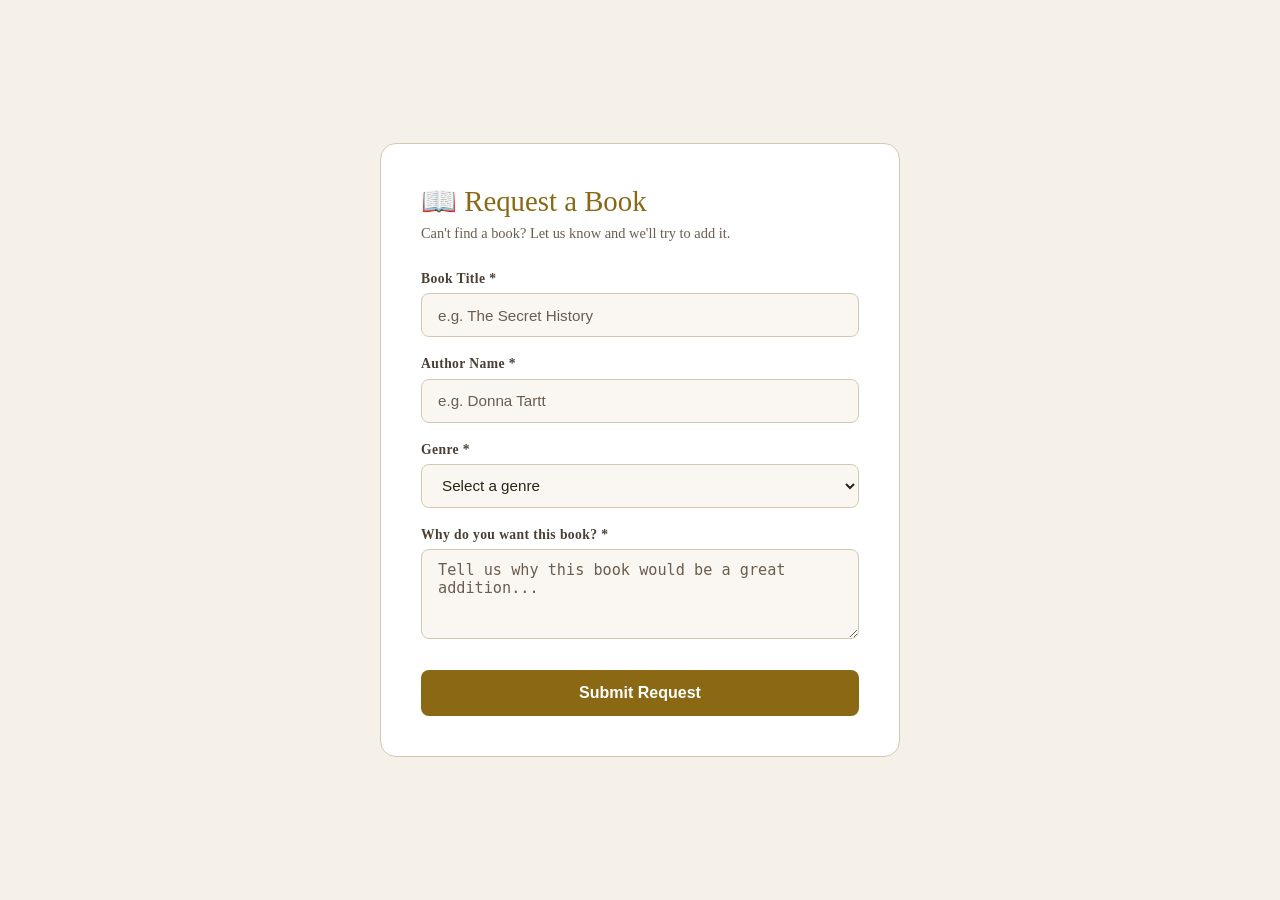
<file: frontend/pages/request-book.html>
<!DOCTYPE html>
<html lang="en">
<head>
  <meta charset="UTF-8" />
  <meta name="viewport" content="width=device-width, initial-scale=1.0"/>
  <title>Request a Book – BiblioDrift</title>
  <link rel="stylesheet" href="../css/style.css"/>
  <link rel="stylesheet" href="../css/style_main.css"/>
  <link rel="stylesheet" href="../css/style-responsive.css"/>
  <style>
    :root {
      --rb-bg: #f5f0e8;
      --rb-card: #ffffff;
      --rb-border: #d4c9b0;
      --rb-input-bg: #faf7f2;
      --rb-text: #2c2416;
      --rb-text-muted: #6b5d4f;
      --rb-text-secondary: #4a3f35;
      --rb-accent: #8b6914;
      --rb-btn-text: #ffffff;
    }

    @media (prefers-color-scheme: dark) {
      :root {
        --rb-bg: #0a0a0f;
        --rb-card: #12121a;
        --rb-border: #2a2a3e;
        --rb-input-bg: #1a1a28;
        --rb-text: #e8e0d0;
        --rb-text-muted: #9a8e7e;
        --rb-text-secondary: #c8bfb0;
        --rb-accent: #c9a84c;
        --rb-btn-text: #0a0a0f;
      }
    }

    .request-section {
      min-height: 100vh;
      display: flex;
      align-items: center;
      justify-content: center;
      padding: 2rem;
      background: var(--rb-bg);
    }
    .request-card {
      background: var(--rb-card);
      border: 1px solid var(--rb-border);
      border-radius: 16px;
      padding: 2.5rem;
      width: 100%;
      max-width: 520px;
    }
    .request-card h2 {
      font-family: 'Georgia', serif;
      color: var(--rb-accent);
      font-size: 1.8rem;
      margin-bottom: 0.4rem;
    }
    .request-card p.subtitle {
      color: var(--rb-text-muted);
      font-size: 0.9rem;
      margin-bottom: 1.8rem;
    }
    .form-group {
      margin-bottom: 1.2rem;
    }
    .form-group label {
      display: block;
      color: var(--rb-text-secondary);
      font-size: 0.85rem;
      margin-bottom: 0.4rem;
      letter-spacing: 0.03em;
      font-weight: 600;
    }
    .form-group input,
    .form-group select,
    .form-group textarea {
      width: 100%;
      background: var(--rb-input-bg);
      border: 1px solid var(--rb-border);
      border-radius: 8px;
      padding: 0.7rem 1rem;
      color: var(--rb-text);
      font-size: 0.95rem;
      outline: none;
      transition: border-color 0.2s;
      box-sizing: border-box;
    }
    .form-group input::placeholder,
    .form-group textarea::placeholder {
      color: var(--rb-text-muted);
      opacity: 1;
    }
    .form-group input:focus,
    .form-group select:focus,
    .form-group textarea:focus {
      border-color: var(--rb-accent);
    }
    .form-group select option {
      background: var(--rb-card);
      color: var(--rb-text);
    }
    .form-group textarea {
      resize: vertical;
      min-height: 90px;
    }
    .submit-btn {
      width: 100%;
      padding: 0.85rem;
      background: var(--rb-accent);
      color: var(--rb-btn-text);
      border: none;
      border-radius: 8px;
      font-size: 1rem;
      font-weight: 600;
      cursor: pointer;
      margin-top: 0.5rem;
      transition: opacity 0.2s;
    }
    .submit-btn:hover { opacity: 0.85; }
    .success-msg {
      display: none;
      text-align: center;
      padding: 2rem 0;
    }
    .success-msg .checkmark {
      font-size: 3rem;
      margin-bottom: 1rem;
    }
    .success-msg h3 {
      color: var(--rb-accent);
      font-family: 'Georgia', serif;
      font-size: 1.4rem;
      margin-bottom: 0.5rem;
    }
    .success-msg p {
      color: var(--rb-text-muted);
      font-size: 0.9rem;
    }
    .back-link {
      display: inline-block;
      margin-top: 1.5rem;
      color: var(--rb-accent);
      text-decoration: none;
      font-size: 0.9rem;
    }
    .back-link:hover { text-decoration: underline; }
  </style>
</head>
<body>

<section class="request-section">
  <div class="request-card">

    <div id="form-container">
      <h2>📖 Request a Book</h2>
      <p class="subtitle">Can't find a book? Let us know and we'll try to add it.</p>

      <form id="requestForm">
        <div class="form-group">
          <label for="bookTitle">Book Title *</label>
          <input type="text" id="bookTitle" placeholder="e.g. The Secret History" required/>
        </div>

        <div class="form-group">
          <label for="authorName">Author Name *</label>
          <input type="text" id="authorName" placeholder="e.g. Donna Tartt" required/>
        </div>

        <div class="form-group">
          <label for="genre">Genre *</label>
          <select id="genre" required>
            <option value="" disabled selected>Select a genre</option>
            <option>Fiction</option>
            <option>Mystery</option>
            <option>Dark Academia</option>
            <option>Romance</option>
            <option>Fantasy</option>
            <option>Non-Fiction</option>
            <option>Science Fiction</option>
            <option>Horror</option>
            <option>Classic Literature</option>
            <option>Other</option>
          </select>
        </div>

        <div class="form-group">
          <label for="reason">Why do you want this book? *</label>
          <textarea id="reason" placeholder="Tell us why this book would be a great addition..." required></textarea>
        </div>

        <button type="submit" class="submit-btn">Submit Request</button>
      </form>
    </div>

    <div class="success-msg" id="successMsg">
      <div class="checkmark">✨</div>
      <h3>Request Submitted!</h3>
      <p>Thank you for your suggestion. We'll review it and try to add it to BiblioDrift soon.</p>
      <a href="../pages/index.html" class="back-link">← Back to Discovery</a>
    </div>

  </div>
</section>

<script>
  document.getElementById('requestForm').addEventListener('submit', function(e) {
    e.preventDefault();
    document.getElementById('form-container').style.display = 'none';
    document.getElementById('successMsg').style.display = 'block';
  });
</script>

    <script src="../js/theme-manager.js"></script>
  <script src="../js/ambient.js"></script>
</body>
</html>
</file>
<file: frontend/css/style.css>
:root {
    /* Fix: WCAG AA Contrast Floor - Issue #534 */
.glass-panel,
.book-tooltip,
.book-detail-modal,
[class*="glass"] {
    background: rgba(0, 0, 0, 0.45) !important;
    backdrop-filter: blur(12px);
    -webkit-backdrop-filter: blur(12px);
}
    /* Day Theme (Default) */
    --bg-color: #f9f7f2;
    --header-bg: rgba(249, 247, 242, 0.8);
    --text-main: #2c2420;
    --text-muted: #6b5e55;
    --accent-gold: #d4af37;
    --wood-dark: #5d4037;
    --wood-light: #8d6e63;
    --glass-bg: rgba(255, 255, 255, 0.1);
    --glass-border: rgba(255, 255, 255, 0.2);
    --shadow-soft: 0 10px 30px rgba(0, 0, 0, 0.05);
    --input-bg: rgba(255, 255, 255, 0.5);
    --input-border: rgba(0, 0, 0, 0.1);
    --book-bg: #fff;
    --paper-color: #fffdf9;

    /* Vibe Colors */
    --vibe-mystery: #78909c;
    --vibe-romance: #ef9a9a;
    --vibe-classic: #a1887f;

    /* Dimensions */
    --book-width: 160px;
    --book-height: 240px;
    --book-thick: 40px;
}

[data-theme="night"] {
    /* Night Theme (Dark Wood) */
    --bg-color: #1e1a18;
    --header-bg: rgba(30, 26, 24, 0.85);
    --text-main: #e0d5cb;
    --text-muted: #a89a8e;
    --accent-gold: #fccb4e;
    --wood-dark: #3e2723;
    --wood-light: #5d4037;
    --glass-bg: rgba(0, 0, 0, 0.3);
    --glass-border: rgba(255, 255, 255, 0.05);
    --shadow-soft: 0 10px 40px rgba(0, 0, 0, 0.4);
    --input-bg: rgba(0, 0, 0, 0.2);
    --input-border: rgba(255, 255, 255, 0.1);
    --book-bg: #2c2420;
    --paper-color: #e0d5cb;
}

* {
    box-sizing: border-box;
    margin: 0;
    padding: 0;
}

html {
    scroll-behavior: smooth;
    transition: background-color 0.4s ease, color 0.4s ease;
}

body {
    background-color: var(--bg-color);
    color: var(--text-main);
    font-family: "Georgia", serif;
    /* Classic serif for books */
    overflow-x: hidden;
    min-height: 100vh;
    transition: background-color 0.4s ease, color 0.4s ease, border-color 0.4s ease, box-shadow 0.4s ease;
}

/* Explicit night-mode overrides — bulletproof fallback */
[data-theme="night"] body,
html[data-theme="night"],
html[data-theme="night"] body {
    background-color: #1e1a18 !important;
    color: #fff5f5 !important;
}

[data-theme="night"] header {
    background: rgba(30, 26, 24, 0.85) !important;
}

[data-theme="night"] .search-input,
[data-theme="night"] input {
    background: rgba(0, 0, 0, 0.2) !important;
    color: #e0d5cb !important;
    border-color: rgba(255, 255, 255, 0.1) !important;
}


/* Global Wooden Scrollbar Styling */
::-webkit-scrollbar {
    width: 12px;
}

::-webkit-scrollbar-track {
    background: var(--bg-color);
}

::-webkit-scrollbar-thumb {
    background: linear-gradient(180deg, var(--wood-dark), var(--wood-light));
    border-radius: 6px;
    border: 2px solid var(--bg-color);
}

::-webkit-scrollbar-thumb:hover {
    background: linear-gradient(180deg, var(--wood-light), var(--wood-dark));
    box-shadow: inset 0 0 6px rgba(0, 0, 0, 0.3);
}

h1,
h2,
h3 {
    font-weight: normal;
    font-family: "Playfair Display", serif;
    /* Elegant headings */
}

/* --- Layout --- */
header {
    padding: 2rem 4rem;
    display: flex;
    justify-content: space-between;
    align-items: center;
    position: sticky;
    top: 0;
    z-index: 100;
    background: var(--header-bg);
    backdrop-filter: blur(10px);
    transition: background-color 0.4s ease, color 0.4s ease, backdrop-filter 0.4s ease;
}

.header-controls {
    display: flex;
    align-items: center;
    gap: 2rem;
}

.search-bar {
    position: relative;
    display: flex;
    align-items: center;
}

.search-input {
    background: var(--input-bg);
    border: 1px solid var(--input-border);
    padding: 0.5rem 1rem;
    border-radius: 20px;
    font-family: "Georgia", serif;
    width: 200px;
    transition: all 0.4s ease;
    outline: none;
    color: var(--text-main);
}

.search-input:focus {
    background: var(--book-bg);
    width: 300px;
    box-shadow: var(--shadow-soft);
}

.search-icon {
    position: absolute;
    right: 10px;
    color: var(--text-muted);
    cursor: pointer;
    transition: color 0.3s ease;
}

.search-icon:hover {
    color: var(--text-main);
}

.logo {
    font-size: 1.5rem;
    letter-spacing: 1px;
    color: var(--text-main);
    text-decoration: none;
    display: flex;
    align-items: center;
    gap: 0.5rem;
}

.nav-links a {
    text-decoration: none;
    color: var(--text-muted);
    margin-left: 2rem;
    transition: color 0.3s ease;
}

.nav-links a:hover,
.nav-links a.active {
    color: var(--text-main);
}

/* === ANIMATED HOVER TOOLTIPS FOR NAVIGATION (NEW) === */
.tooltip {
    position: relative;
    display: inline-block;
}

.tooltip-text {
    position: absolute;
    left: 50%;
    bottom: calc(100% + 8px);
    transform: translateX(-50%) scale(0.95) translateY(6px);
    padding: 10px 14px;
    background: #fffaf3;
    color: #2b2b2b;
    font-size: 13px;
    font-weight: 500;
    white-space: nowrap;
    border-radius: 10px;
    box-shadow: 0 8px 20px rgba(0, 0, 0, 0.15);
    border: 1px solid rgba(0, 0, 0, 0.08);
    opacity: 0;
    visibility: hidden;
    pointer-events: none;
    transition: all 0.25s ease;
    z-index: 9999;
}

.tooltip-text::after {
    content: "";
    position: absolute;
    top: 100%;
    left: 50%;
    transform: translateX(-50%) rotate(45deg);
    width: 12px;
    height: 12px;
    background: #fffaf3;
    border-left: 1px solid rgba(0, 0, 0, 0.08);
    border-bottom: 1px solid rgba(0, 0, 0, 0.08);
}

.tooltip:hover .tooltip-text {
    opacity: 1;
    visibility: visible;
    transform: translateX(-40%) scale(1) translateY(0);
}

.tooltip-text i {
    margin-right: 5px;
    color: var(--accent-gold);
}

main {
    padding: 2rem 4rem;
    max-width: 1400px;
    margin: 0 auto;
    width: 100%;
    overflow-x: hidden;
}

/* --- Hero --- */
.hero {
    text-align: center;
    padding: 6rem 1rem;
    animation: heroFade 1s ease-out;
}

@keyframes heroFade {
    from {
        opacity: 0;
        transform: translateY(15px);
    }

    to {
        opacity: 1;
        transform: translateY(0);
    }
}


.hero h1 {
    font-size: clamp(2.5rem, 8vw, 4.5rem);
    margin-bottom: 1.5rem;
    font-style: italic;
    line-height: 1.2;
    letter-spacing: 0.5px;
    text-shadow: 2px 2px 4px rgba(0, 0, 0, 0.2);
}

.hero p {
    color: var(--text-muted);
    font-size: 1.2rem;
    line-height: 1.8;
    max-width: 55ch;
    margin: 0 auto;
}

/* --- Curated Tables (Horizontal Scroll) --- */
.curated-section {
    margin-bottom: 6rem;
    width: 100%;
    overflow-x: hidden;
}

.section-header {
    margin-: 0 1rem 0.5rem 1rem;
    display: flex;
    justify-content: space-between;
    align-items: baseline;
    flex-wrap: wrap;
    gap: 1rem
    justify-content: space-between;
    align-items: baseline;
}

.curated-row {
    display: flex;
    gap: 3rem;
    padding: 2rem 1rem;
    overflow-x: auto;
    overflow-y: hidden;
    /* Allow horizontal scrolling on mobile */
    perspective: 1000px;
    -webkit-overflow-scrolling: touch;
    scroll-behavior: smooth;
    flex-wrap: nowrap;
}

/* --- 3D Book Component --- */
.book-scene {
    width: var(--book-width);
    height: var(--book-height);
    perspective: 1000px;
    cursor: pointer;
    flex-shrink: 0;
    min-width: var(--book-width);
}

.book {
    width: 100%;
    height: 100%;
    position: relative;
    transform-style: preserve-3d;
    /* Bouncy cozy feel */
    transform-origin: center center -20px;
    /* Pivot inside the book */
    animation: floatIn 0.8s ease-out backwards;
}

@keyframes floatIn {
    from {
        opacity: 0;
        transform: translateY(50px) scale(0.9);
    }

    to {
        opacity: 1;
        transform: translateY(0) scale(1);
    }
}

.book.flipped {
    transform: rotateY(180deg) scale(1.2) translateZ(50px);
    /* Expand and bring closer */
    z-index: 100;
}

/* Book Faces */
.book__face {
    position: absolute;
    width: 100%;
    height: 100%;
    backface-visibility: hidden;
    /* Hide back when front is clear */
    border-radius: 4px 8px 8px 4px;
    box-shadow: 5px 5px 15px rgba(0, 0, 0, 0.15);
}

.book__face--front {
    background: var(--book-bg);
    transform: rotateY(0deg);
    z-index: 2;
}

.book__face--front img {
    width: 100%;
    height: 100%;
    object-fit: cover;
    border-radius: 4px 8px 8px 4px;
}

.book__face--back {
    transform: rotateY(180deg);
    background: var(--paper-color);
    /* Paper color */
    padding: 1.5rem;
    display: flex;
    flex-direction: column;
    justify-content: space-between;
    border: 1px solid var(--glass-border);
    z-index: 1;
    color: #2c2420;
    /* Keep text dark for paper feel even in night mode */
}

/* The Spine */
.book__face--spine {
    position: absolute;
    width: var(--book-thick);
    height: 100%;
    left: 0;
    top: 0;
    transform: rotateY(-90deg) translateZ(calc(var(--book-thick) / 2));
}

/* Improved 3D Box Model */
/* Re-defining .book for proper thickness volume */
.book {
    transform-origin: center center -20px;
    /* Pivot inside the book */
}

.book__face--front {
    transform: translateZ(20px);
}

.book__face--back {
    transform: rotateY(180deg) translateZ(20px);
}

.book__face--spine {
    width: 40px;
    height: 100%;
    background: #333;
    /* Default spine color */
    transform: rotateY(-90deg) translateZ(20px);
    /* Adjust positioning to be flush left of front face */
    left: -20px;
    /* Half thickness */
}

.book__face--right {
    /* Pages */
    width: 40px;
    height: 100%;
    background: linear-gradient(to right, #fff, #f0f0f0 20%, #fff 40%);
    transform: rotateY(90deg) translateZ(140px);
    /* Width - half thickness */
    left: auto;
    right: -20px;
}

/* Hover Effect: Pull out */
.book-scene:hover .book:not(.flipped) {
    transform: translateZ(30px) translateY(-10px) rotateY(-10deg);
}

/* Glassmorphism Overlay (Quick view) */
.glass-overlay {
    position: absolute;
    bottom: 10px;
    left: 10px;
    right: 10px;
    background: rgba(255, 255, 255, 0.7);
    backdrop-filter: blur(8px);
    padding: 0.5rem;
    border-radius: 6px;
    opacity: 0;
    transform: translateY(10px);
    transition: all 0.3s ease;
    pointer-events: none;
    /* Let clicks pass to book */
}

.book-scene:hover .glass-overlay {
    opacity: 1;
    transform: translateY(0);
}

/* Back of book content */
.handwritten-note {
    font-family: "Courier New", Courier, monospace;
    /* Placeholder for handwriting font */
    color: var(--text-muted);
    font-size: 0.9rem;
    line-height: 1.4;
    background: #fffdc2;
    padding: 10px;
    transform: rotate(-2deg);
    box-shadow: 2px 2px 5px rgba(0, 0, 0, 0.1);
    margin-bottom: 1rem;
}

/* Read details Button */
.read-details-btn {
    background-color: #3e2723; 
    color: #fffdf9;
    border: 1px solid var(--accent-gold);
    padding: 6px 16px; 
    border-radius: 6px;
    font-family: 'Playfair Display', 'Georgia', serif;
    font-size: 0.82rem;
    cursor: pointer;
    display: flex;
    align-items: center;
    justify-content: center;
    gap: 6px; 
    margin: 8px auto 14px auto;
    width: 96%; 
    box-shadow: 0 3px 6px rgba(0, 0, 0, 0.15);
    transition: background-color 0.2s ease-in-out;
    white-space: nowrap; 
}

.read-details-btn:hover {
    background-color: #5d4037;
}

.book__face--back .book-actions {
    justify-content: space-around;
    padding: 0 10px;
    width: 100%;
    margin-bottom: -6px;
}

.book-actions {
    display: flex;
    gap: 0.35rem;
    justify-content: center;
    align-items: center;
    width: 100%;
}

.btn-icon {
    border: none;
    background: none;
    cursor: pointer;
    font-size: 1rem;
    padding: 0.15rem 0.25rem;
    opacity: 0.6;
    transition: opacity 0.2s, transform 0.12s;
}

.btn-icon:hover {
    opacity: 1;
    transform: scale(1.08);
}

/* --- Virtual Shelves --- */
.shelves-container {
    width: 100%;
    overflow-x: hidden;
    display: flex;
    flex-direction: column;
    gap: 4rem;
    padding: 2rem 0;
}

.shelf-row {
    position: relative;
    padding: 0 2rem 1.5rem 2rem;
    /* Realistic Wood Texture Gradient */
    background:
        repeating-linear-gradient(90deg,
            transparent 0,
            transparent 4px,
            rgba(0, 0, 0, 0.02) 5px,
            transparent 10px),
        linear-gradient(to bottom, #5d4037 0%, #3e2723 100%);
    border-bottom: 25px solid #281a15;
    /* Thicker front lip */
    border-radius: 4px;
    box-shadow:
        0 20px 20px -10px rgba(0, 0, 0, 0.3),
        inset 0 2px 20px rgba(0, 0, 0, 0.2);
    display: flex;
    align-items: flex-end;
    gap: 1.5rem;
    /* More spacing for expanded books */
    min-height: 280px;
    flex-wrap: nowrap;
    overflow-x: auto;
    -webkit-overflow-scrolling: touch;
}

.shelf-row::after {
    /* Depth shadow on wall behind books */
    content: "";
    position: absolute;
    bottom: 25px;
    /* Above bottom lip */
    left: 0;
    right: 0;
    height: 100%;
    z-index: -1;
    background: linear-gradient(to bottom,
            rgba(0, 0, 0, 0.1),
            rgba(0, 0, 0, 0.4));
    pointer-events: none;
}

.shelf-label {
    position: absolute;
    top: -20px;
    left: 0;
    font-size: 1.2rem;
    color: var(--wood-light);
    font-style: italic;
}

/* --- Mood Analysis Styles --- */

/* Mood Tags on Book Covers */
.mood-tags {
    position: absolute;
    top: 5px;
    left: 5px;
    display: flex;
    flex-direction: column;
    gap: 2px;
}

.mood-tag {
    background: rgba(0, 0, 0, 0.7);
    color: white;
    padding: 2px 6px;
    border-radius: 10px;
    font-size: 0.7rem;
    font-weight: bold;
    text-transform: capitalize;
}

/* Mood-specific colors */
.mood-cozy {
    background: #8d6e63 !important;
}

.mood-dark {
    background: #424242 !important;
}

.mood-mysterious {
    background: #5e35b1 !important;
}

.mood-romantic {
    background: #e91e63 !important;
}

.mood-adventurous {
    background: #ff5722 !important;
}

.mood-melancholy {
    background: #607d8b !important;
}

.mood-uplifting {
    background: #4caf50 !important;
}

.mood-intense {
    background: #f44336 !important;
}

.mood-whimsical {
    background: #9c27b0 !important;
}

.mood-thought-provoking {
    background: #795548 !important;
}

/* Glass overlay mood tags */
.glass-mood-tags {
    margin-top: 0.5rem;
    display: flex;
    gap: 0.25rem;
    flex-wrap: wrap;
}

.glass-mood-tag {
    background: rgba(255, 255, 255, 0.3);
    padding: 1px 4px;
    border-radius: 8px;
    font-size: 0.6rem;
    text-transform: capitalize;
}

/* Back of book mood analysis */
.mood-analysis {
    margin-top: 1rem;
    padding-top: 0.5rem;
    border-top: 1px solid rgba(0, 0, 0, 0.1);
}

.mood-tags-back {
    display: flex;
    gap: 0.25rem;
    flex-wrap: wrap;
    margin-top: 0.25rem;
}

.mood-tag-small {
    background: var(--accent-gold);
    color: white;
    padding: 1px 4px;
    border-radius: 6px;
    font-size: 0.6rem;
    text-transform: capitalize;
}

/* Mood Analysis Modal */
.mood-modal {
    position: fixed;
    top: 0;
    left: 0;
    width: 100%;
    height: 100%;
    background: rgba(0, 0, 0, 0.7);
    display: flex;
    justify-content: center;
    align-items: center;
    z-index: 1000;
    backdrop-filter: blur(5px);
}

.mood-modal-content {
    background: var(--book-bg);
    border-radius: 12px;
    max-width: 500px;
    width: 90%;
    max-height: 80vh;
    overflow-y: auto;
    box-shadow: var(--shadow-soft);
    border: 1px solid var(--glass-border);
    display: flex;
    flex-direction: column;
}

.mood-modal-header {
    padding: 1.5rem;
    border-bottom: 1px solid var(--glass-border);
    display: flex;
    justify-content: space-between;
    align-items: center;
}

.mood-modal-header h3 {
    margin: 0;
    color: var(--text-main);
}

.close-modal {
    background: none;
    border: none;
    font-size: 1.5rem;
    cursor: pointer;
    color: var(--text-muted);
    padding: 0;
    width: 30px;
    height: 30px;
    display: flex;
    align-items: center;
    justify-content: center;
}

.close-modal:hover {
    color: var(--text-main);
}

.mood-modal-body {
    padding: 1.5rem;
}

.mood-section {
    margin-bottom: 1.5rem;
}

.mood-section h4 {
    margin: 0 0 0.5rem 0;
    color: var(--text-main);
    font-size: 1rem;
}

/* Sentiment Bar */
.sentiment-bar {
    width: 100%;
    height: 8px;
    background: #e0e0e0;
    border-radius: 4px;
    overflow: hidden;
    margin: 0.5rem 0;
}

.sentiment-fill {
    height: 100%;
    background: linear-gradient(to right, #f44336, #ff9800, #4caf50);
    transition: width 0.3s ease;
}

/* Large mood tags in modal */
.mood-tags-large {
    display: flex;
    gap: 0.5rem;
    flex-wrap: wrap;
}

.mood-tag-large {
    padding: 0.5rem 1rem;
    border-radius: 20px;
    font-size: 0.9rem;
    font-weight: bold;
    color: white;
    text-transform: capitalize;
}

/* Vibe quote styling */
.vibe-quote {
    background: var(--paper-color);
    padding: 1rem;
    border-radius: 8px;
    font-style: italic;
    color: #2c2420;
    border-left: 4px solid var(--accent-gold);
    margin: 0.5rem 0;
}

/* Mood button in book actions */
.mood-btn {
    color: var(--accent-gold) !important;
}

.mood-btn:hover {
    color: var(--wood-dark) !important;
    transform: scale(1.1);
}

/* Responsive mood modal */
@media (max-width: 768px) {
    .mood-modal-content {
        width: 95%;
        margin: 1rem;
    }

    .mood-tags-large {
        flex-direction: column;
    }

    .mood-tag-large {
        text-align: center;
    }
}

/* Utilities */
.hidden {
    display: none !important;
}

/* --- Constellation View --- */
.constellation-container {
    width: 100%;
    min-height: 600px;
    margin-top: 2rem;
    position: relative;
    border-radius: 12px;
    overflow: hidden;
    animation: fadeIn 0.5s ease;
}

.view-toggles button {
    cursor: pointer;
    transition: all 0.3s ease;
}

.view-toggles .active-view {
    box-shadow: 0 4px 15px rgba(0, 0, 0, 0.2);
    transform: scale(1.05);
}

.fade-in {
    animation: fadeIn 1s ease;
}

@keyframes fadeIn {
    from {
        opacity: 0;
        transform: translateY(10px);
    }

    to {
        opacity: 1;
        transform: translateY(0);
    }
}

/* Theme Toggle Button Enhancement */
#themeToggle {
    font-size: 1.4rem;
    color: var(--text-main);
    cursor: pointer;
    transition:
        transform 0.3s ease,
        color 0.3s ease;
}

#themeToggle:hover {
    transform: rotate(15deg) scale(1.1);
    color: var(--accent-gold);
}


.footer {
    min-height: 120px;
    width: 100%;
    background-color: #222;
    display: flex;
    flex-direction: column;
    justify-content: center;
    align-items: center;
    gap: 1.2rem;
    padding: 2rem 0;
    margin-top: 4rem;
}

.social_icons {
    display: flex;
    gap: 2rem;
    z-index: 999;
}

.social_icons a {
    color: var(--accent-gold);
    font-size: 2rem;
    transition:
        transform 0.3s ease,
        color 0.3s ease;
    text-decoration: none;
}

.social_icons a:hover {
    color: white;
    transform: translateY(-5px);
}

.reading-progress {
    margin-top: 0.75rem;
    opacity: 0.85;
}

.progress-slider {
    width: 100%;
    accent-color: var(--accent-gold);
}

.reading-progress small {
    font-size: 0.7rem;
    opacity: 0.7;
}

/* --- Glass Modal --- */
.glass-modal {
    margin: auto;
    width: 90%;
    max-width: 900px;
    background: transparent;
    border: none;
    padding: 0;
    overflow: visible;
    max-height: 95vh;
}

.glass-modal::backdrop {
    background: rgba(0, 0, 0, 0.4);
    backdrop-filter: blur(5px);
}

.modal-content {
    background: rgba(255, 255, 255, 0.65);
    backdrop-filter: blur(20px);
    -webkit-backdrop-filter: blur(20px);
    border: 1px solid var(--glass-border);
    border-radius: 20px;
    box-shadow: 0 25px 50px -12px rgba(0, 0, 0, 0.25);
    padding: 2.5rem;
    position: relative;
    overflow: hidden;
    overflow-y: auto;
    animation: modalIn 0.4s cubic-bezier(0.175, 0.885, 0.32, 1.275);
    max-height: 90vh;
}

[data-theme="night"] .modal-content {
    background: rgba(30, 26, 24, 0.8);
    border: 1px solid rgba(255, 255, 255, 0.1);
}

@keyframes modalIn {
    from {
        opacity: 0;
        transform: scale(0.9) translateY(20px);
    }

    to {
        opacity: 1;
        transform: scale(1) translateY(0);
    }
}

.close-modal-btn {
    position: absolute;
    top: 1.5rem;
    right: 1.5rem;
    background: var(--glass-bg);
    border: none;
    width: 2.5rem;
    height: 2.5rem;
    border-radius: 50%;
    cursor: pointer;
    font-size: 1.2rem;
    color: var(--text-muted);
    transition: all 0.2s;
    display: flex;
    justify-content: center;
    align-items: center;
    z-index: 10;
}

.close-modal-btn:hover {
    background: var(--accent-gold);
    color: #fff;
    transform: rotate(90deg);
}

.modal-body {
    display: grid;
    grid-template-columns: 300px 1fr;
    gap: 3rem;
}

.modal-media {
    display: flex;
    justify-content: center;
    align-items: center;
}

.modal-media img {
    width: 100%;
    height: auto;
    border-radius: 12px;
    box-shadow: 10px 10px 30px rgba(0, 0, 0, 0.2);
    transform: rotate(-3deg);
    transition: transform 0.3s;
}

.modal-media img:hover {
    transform: rotate(0) scale(1.02);
}

.modal-info {
    display: flex;
    flex-direction: column;
    gap: 1.5rem;
}

.modal-info h2 {
    font-size: 2.5rem;
    line-height: 1.2;
    margin-bottom: 0;
}

.modal-subtitle {
    font-size: 1.2rem;
    color: var(--text-muted);
    font-style: italic;
    margin-top: -1rem;
}

/* AI Insight Box */
.ai-insight-box {
    background: #fdfaf5;
    border: 1px solid rgba(212, 175, 55, 0.2);
    border-left: 4px solid var(--accent-gold);
    padding: 1.2rem 1.5rem;
    border-radius: 12px;
    margin-top: 1.5rem;
    box-shadow: 0 2px 8px rgba(0,0,0,0.03);
}

#modal-ai-note {
    font-family: "Georgia", serif;
    font-style: italic;
    color: #4a3f35 !important; /* Dark brown for high contrast */
    line-height: 1.6;
    font-size: 1.05rem;
    display: block;
}

[data-theme="night"] .ai-insight-box {
    background: linear-gradient(135deg,
            rgba(255, 255, 255, 0.05),
            rgba(0, 0, 0, 0.2));
}

.ai-insight-box::before {
    content: "";
    position: absolute;
    top: 0;
    left: 0;
    right: 0;
    height: 2px;
    background: linear-gradient(90deg,
            transparent,
            var(--accent-gold),
            transparent);
    opacity: 0.5;
}

.ai-header {
    display: flex;
    align-items: center;
    gap: 0.8rem;
    font-family: "Courier New", monospace;
    /* Tech feel */
    font-weight: bold;
    color: var(--accent-gold);
    margin-bottom: 1rem;
    text-transform: uppercase;
    letter-spacing: 1px;
    font-size: 0.9rem;
}

#modal-summary {
    line-height: 1.6;
    color: var(--text-main);
}

.modal-actions {
    margin-top: auto;
    display: flex;
    gap: 1rem;
}

.btn-primary {
    background: var(--text-main);
    color: var(--bg-color);
    border: none;
    padding: 1rem 2rem;
    border-radius: 30px;
    font-family: "Georgia", serif;
    font-size: 1.1rem;
    cursor: pointer;
    transition: all 0.3s;
    display: flex;
    align-items: center;
    gap: 0.8rem;
}

.btn-primary:hover {
    background: var(--accent-gold);
    color: #fff;
    transform: translateY(-2px);
    box-shadow: 0 5px 15px rgba(0, 0, 0, 0.1);
}

/* Responsive Modal */
@media (max-width: 768px) {
    .modal-body {
        grid-template-columns: 1fr;
    }

    .modal-media img {
        max-width: 200px;
        transform: rotate(0);
    }

    .modal-content {
        padding: 1.5rem;
    }

    .modal-info h2 {
        font-size: 1.8rem;
    }

    .ai-insight-box {
        padding: 1rem 1.2rem;
    }

    #modal-ai-note {
        font-size: 0.95rem;
    }

    .modal-actions {
        flex-direction: column;
        width: 100%;
    }

    .btn-primary,
    .btn-secondary,
    .btn-preview {
        width: 100%;
    }
}

/* ===== CHAT INTERFACE STYLES ===== */

.chat-container {
    max-width: 900px;
    margin: 0 auto;
    height: calc(100vh - 80px);
    display: flex;
    flex-direction: column;
    background: var(--glass-bg);
    backdrop-filter: blur(20px);
    border: 1px solid var(--glass-border);
    border-radius: 20px;
    overflow: hidden;
    box-shadow: var(--shadow-soft);
}

.chat-header {
    padding: 20px 25px;
    background: var(--glass-bg);
    border-bottom: 1px solid var(--glass-border);
    display: flex;
    justify-content: space-between;
    align-items: center;
}

.bookseller-info {
    display: flex;
    align-items: center;
    gap: 15px;
}

.bookseller-avatar {
    width: 50px;
    height: 50px;
    background: var(--accent-gold);
    border-radius: 50%;
    display: flex;
    align-items: center;
    justify-content: center;
    color: var(--wood-dark);
    font-size: 20px;
    box-shadow: 0 4px 15px rgba(212, 175, 55, 0.3);
}

.bookseller-details h2 {
    font-family: 'Playfair Display', serif;
    color: var(--text-main);
    font-size: 1.4rem;
    margin-bottom: 4px;
}

.status {
    display: flex;
    align-items: center;
    gap: 8px;
    color: var(--text-muted);
    font-size: 0.9rem;
}

.status-dot {
    width: 8px;
    height: 8px;
    background: #4caf50;
    border-radius: 50%;
    animation: pulse 2s infinite;
}

@keyframes pulse {

    0%,
    100% {
        opacity: 1;
    }

    50% {
        opacity: 0.5;
    }
}

.chat-actions {
    display: flex;
    gap: 10px;
}

.action-btn {
    width: 40px;
    height: 40px;
    background: var(--glass-bg);
    border: 1px solid var(--glass-border);
    border-radius: 10px;
    color: var(--text-muted);
    cursor: pointer;
    transition: all 0.3s ease;
    display: flex;
    align-items: center;
    justify-content: center;
}

.action-btn:hover {
    background: var(--accent-gold);
    color: var(--wood-dark);
    transform: translateY(-2px);
}

.chat-messages {
    flex: 1;
    overflow-y: auto;
    padding: 20px 25px;
    display: flex;
    flex-direction: column;
    gap: 20px;
}

.message {
    display: flex;
    gap: 12px;
    max-width: 80%;
}

.message.user-message {
    align-self: flex-end;
    flex-direction: row-reverse;
}

.message-avatar {
    width: 35px;
    height: 35px;
    border-radius: 50%;
    display: flex;
    align-items: center;
    justify-content: center;
    font-size: 14px;
    flex-shrink: 0;
}

.bookseller-message .message-avatar {
    background: var(--accent-gold);
    color: var(--wood-dark);
}

.user-message .message-avatar {
    background: var(--wood-light);
    color: var(--paper-color);
}

.message-content {
    flex: 1;
}

.message-bubble {
    background: var(--glass-bg);
    border: 1px solid var(--glass-border);
    border-radius: 18px;
    padding: 15px 18px;
    backdrop-filter: blur(10px);
    box-shadow: 0 4px 15px rgba(0, 0, 0, 0.1);
}

.user-message .message-bubble {
    background: var(--accent-gold);
    color: var(--wood-dark);
    border-color: var(--accent-gold);
}

.message-bubble p {
    margin-bottom: 8px;
    line-height: 1.5;
    color: var(--text-main);
}

.user-message .message-bubble p {
    color: var(--wood-dark);
}

.message-bubble p:last-child {
    margin-bottom: 0;
}

.message-time {
    font-size: 0.75rem;
    color: var(--text-muted);
    margin-top: 5px;
    text-align: left;
}

.user-message .message-time {
    text-align: right;
}

.quick-suggestions {
    padding: 15px 25px;
    border-top: 1px solid var(--glass-border);
    background: var(--glass-bg);
}

.suggestions-header {
    font-size: 0.9rem;
    color: var(--text-muted);
    margin-bottom: 12px;
}

.suggestions-list {
    display: flex;
    gap: 10px;
    flex-wrap: wrap;
}

.suggestion-btn {
    background: var(--glass-bg);
    border: 1px solid var(--glass-border);
    border-radius: 20px;
    padding: 8px 15px;
    color: var(--text-main);
    cursor: pointer;
    transition: all 0.3s ease;
    font-size: 0.85rem;
    display: flex;
    align-items: center;
    gap: 6px;
    backdrop-filter: blur(10px);
}

.suggestion-btn:hover {
    background: var(--accent-gold);
    color: var(--wood-dark);
    transform: translateY(-2px);
    box-shadow: 0 4px 15px rgba(212, 175, 55, 0.3);
}

.chat-input-container {
    padding: 20px 25px;
    border-top: 1px solid var(--glass-border);
    background: var(--glass-bg);
}

.chat-input-wrapper {
    display: flex;
    gap: 12px;
    align-items: flex-end;
    background: var(--input-bg);
    border: 1px solid var(--input-border);
    border-radius: 20px;
    padding: 12px 15px;
    backdrop-filter: blur(10px);
}

#chatInput {
    flex: 1;
    background: transparent;
    border: none;
    outline: none;
    color: var(--text-main);
    font-size: 1rem;
    line-height: 1.4;
    resize: none;
    min-height: 24px;
    max-height: 120px;
    font-family: inherit;
}

#chatInput::placeholder {
    color: var(--text-muted);
}

.send-btn {
    width: 40px;
    height: 40px;
    background: var(--accent-gold);
    border: none;
    border-radius: 50%;
    color: var(--wood-dark);
    cursor: pointer;
    transition: all 0.3s ease;
    display: flex;
    align-items: center;
    justify-content: center;
    flex-shrink: 0;
}

.send-btn:hover {
    transform: scale(1.1);
    box-shadow: 0 4px 15px rgba(212, 175, 55, 0.4);
}

.send-btn:disabled {
    opacity: 0.5;
    cursor: not-allowed;
    transform: none;
}

.input-hint {
    margin-top: 8px;
    font-size: 0.8rem;
    color: var(--text-muted);
    display: flex;
    align-items: center;
    gap: 6px;
}

/* Book Recommendations in Chat */
.book-recommendation {
    margin: 15px 0;
    padding: 15px;
    background: var(--glass-bg);
    border: 1px solid var(--glass-border);
    border-radius: 12px;
    backdrop-filter: blur(10px);
}

.book-rec-header {
    display: flex;
    justify-content: space-between;
    align-items: center;
    margin-bottom: 12px;
}

.book-rec-title {
    font-weight: 600;
    color: var(--text-main);
    font-size: 0.95rem;
}

.book-rec-count {
    font-size: 0.8rem;
    color: var(--text-muted);
    background: var(--glass-bg);
    padding: 4px 8px;
    border-radius: 10px;
}

.book-rec-grid {
    display: grid;
    grid-template-columns: repeat(auto-fill, minmax(120px, 1fr));
    gap: 12px;
}

.book-rec-item {
    background: var(--glass-bg);
    border: 1px solid var(--glass-border);
    border-radius: 8px;
    padding: 10px;
    text-align: center;
    cursor: pointer;
    transition: all 0.3s ease;
    backdrop-filter: blur(5px);
}

.book-rec-item:hover {
    transform: translateY(-3px);
    box-shadow: 0 6px 20px rgba(0, 0, 0, 0.15);
    border-color: var(--accent-gold);
}

.book-rec-cover {
    width: 60px;
    height: 90px;
    background: var(--book-bg);
    border-radius: 4px;
    margin: 0 auto 8px;
    display: flex;
    align-items: center;
    justify-content: center;
    overflow: hidden;
    box-shadow: 0 2px 8px rgba(0, 0, 0, 0.1);
    flex-shrink: 0;
}

.book-rec-cover img {
    width: 100%;
    height: 100%;
    object-fit: cover;
}

.book-rec-cover i {
    font-size: 24px;
    color: var(--text-muted);
}

.book-rec-info h4 {
    font-size: 0.8rem;
    color: var(--text-main);
    margin-bottom: 4px;
    line-height: 1.2;
    display: -webkit-box;
    -webkit-line-clamp: 2;
    line-clamp: 2;
    -webkit-box-orient: vertical;
    overflow: hidden;
}

.book-rec-info p {
    font-size: 0.7rem;
    color: var(--text-muted);
    display: -webkit-box;
    -webkit-line-clamp: 1;
    line-clamp: 1;
    -webkit-box-orient: vertical;
    overflow: hidden;
}

/* Emotion Tags & Mood Filtering */
.emotion-tags-container {
    display: flex;
    flex-wrap: wrap;
    gap: 8px;
    margin: 12px 0;
}

.emotion-tag {
    background: var(--glass-bg);
    border: 1px solid var(--glass-border);
    border-radius: 16px;
    padding: 4px 12px;
    font-size: 0.75rem;
    color: var(--text-main);
    cursor: pointer;
    transition: all 0.2s ease;
    display: flex;
    align-items: center;
    gap: 6px;
}

.emotion-tag:hover {
    background: rgba(255, 255, 255, 0.1);
    border-color: var(--accent-gold);
}

.emotion-tag.active {
    background: var(--accent-gold);
    color: #000;
    border-color: var(--accent-gold);
}

.mood-selector-modal {
    margin-top: 16px;
    padding: 16px;
    background: rgba(0, 0, 0, 0.2);
    border-radius: 12px;
    border: 1px solid var(--glass-border);
}

.mood-selector-title {
    font-family: 'Playfair Display', serif;
    font-size: 1rem;
    margin-bottom: 12px;
    color: var(--accent-gold);
}

.mood-grid {
    display: grid;
    grid-template-columns: repeat(auto-fill, minmax(100px, 1fr));
    gap: 10px;
}

.mood-item {
    padding: 8px;
    border-radius: 8px;
    background: var(--glass-bg);
    border: 1px solid var(--glass-border);
    text-align: center;
    cursor: pointer;
    transition: transform 0.2s;
}

.mood-item:hover {
    transform: scale(1.05);
    border-color: var(--accent-gold);
}

.mood-item i {
    display: block;
    font-size: 1.2rem;
    margin-bottom: 4px;
}

.mood-item span {
    font-size: 0.7rem;
    text-transform: uppercase;
    letter-spacing: 0.5px;
}

/* Typing Indicator */
.typing-indicator {
    display: flex;
    align-items: center;
    gap: 12px;
    max-width: 80%;
}

.typing-indicator .message-avatar {
    width: 35px;
    height: 35px;
    background: var(--accent-gold);
    color: var(--wood-dark);
    border-radius: 50%;
    display: flex;
    align-items: center;
    justify-content: center;
    font-size: 14px;
}

.typing-bubble {
    background: var(--glass-bg);
    border: 1px solid var(--glass-border);
    border-radius: 18px;
    padding: 15px 18px;
    backdrop-filter: blur(10px);
    display: flex;
    align-items: center;
    gap: 4px;
}

.typing-dot {
    width: 8px;
    height: 8px;
    background: var(--text-muted);
    border-radius: 50%;
    animation: typing 1.4s infinite ease-in-out;
}

.typing-dot:nth-child(2) {
    animation-delay: 0.2s;
}

.typing-dot:nth-child(3) {
    animation-delay: 0.4s;
}

@keyframes typing {

    0%,
    60%,
    100% {
        transform: translateY(0);
        opacity: 0.4;
    }

    30% {
        transform: translateY(-10px);
        opacity: 1;
    }
}

/* Responsive Design */
@media (max-width: 768px) {
    .chat-container {
        height: calc(100vh - 60px);
        border-radius: 0;
        margin: 0;
    }

    .chat-header {
        padding: 15px 20px;
    }

    .bookseller-details h2 {
        font-size: 1.2rem;
    }

    .chat-messages {
        padding: 15px 20px;
    }

    .message {
        max-width: 90%;
    }

    .suggestions-list {
        flex-direction: column;
    }

    .suggestion-btn {
        justify-content: center;
    }

    .book-rec-grid {
        grid-template-columns: repeat(auto-fill, minmax(100px, 1fr));
        gap: 8px;
    }
}

@media (max-width: 480px) {
    .chat-header {
        padding: 12px 15px;
    }

    .bookseller-avatar {
        width: 40px;
        height: 40px;
        font-size: 16px;
    }

    .bookseller-details h2 {
        font-size: 1.1rem;
    }

    .chat-messages {
        padding: 12px 15px;
    }

    .chat-input-container {
        padding: 15px;
    }

    .book-rec-grid {
        grid-template-columns: repeat(2, 1fr);
    }
}

/* ===== GENRE SECTION STYLES ===== */
.genre-grid {
display: grid;
   
    grid-template-columns: repeat(auto-fill, minmax(180px, 1fr));
    gap: 1.25rem;
    padding: 2rem 0.5rem
}

/* Genre Card - Vintage Book Spine Look */
/* Genre Card - Compact Vintage Rectangular Look */
.genre-card {
    display: flex;
    flex-direction: row;
    /* Horizontal layout */
    align-items: center;
    justify-content: flex-start;
    gap: 1rem;
    padding: 1.35rem 1.6rem;
    cursor: pointer;
    transition: all 0.3s cubic-bezier(0.23, 1, 0.32, 1);

    /* Rectangular Shape */
    border-radius: 18px;
    box-shadow: 0 10px 24px rgba(0, 0, 0, 0.18);

    min-height: 112px;
    position: relative;
    overflow: hidden;
    border: 1px solid rgba(255, 255, 255, 0.08);
    backdrop-filter: blur(10px);
}

/* Remove gold lines for cleaner small look */
.genre-card::before,
.genre-card::after {
    display: none;
}

.genre-card i {
    font-size: 1.9rem;
    margin-bottom: 0;
    margin-right: 0;
    color: rgba(255, 255, 255, 0.95);
    /* Bright White/Gold */
    text-shadow: 0 1px 3px rgba(0, 0, 0, 0.3);
    transition: transform 0.3s ease;
    flex-shrink: 0;
}

.genre-card span {
    font-family: 'Playfair Display', serif;
    font-size: 1.1rem;
    font-weight: 600;
    color: #f5f5f5;
    text-transform: capitalize;
    /* Easier to read */
    letter-spacing: 0.5px;
    text-shadow: 0 1px 2px rgba(0, 0, 0, 0.5);
    text-align: left;
    writing-mode: horizontal-tb;
    /* Horizontal Text */
    transform: none;
    line-height: 1.2;
}

.genre-card:hover {
    transform: translateY(-6px);
    box-shadow: 0 16px 30px rgba(0, 0, 0, 0.28);
    z-index: 10;
}

.genre-card:hover i {
    transform: scale(1.1);
    color: #fff;
}

/* Genre Card Colors - Vintage Leather Palette (Deep & Dark) */

/* Romance: Deep Burgundy (Vintage Red) */
.genre-card[data-genre="romance"] {
    background: linear-gradient(90deg, #4a0d24 0%, #751838 40%, #5c112a 100%);
}

/* Mystery: Midnight Navy */
.genre-card[data-genre="mystery"] {
    background: linear-gradient(90deg, #0d1b33 0%, #1a2f52 40%, #12213d 100%);
}

/* Fiction: Classic Dark Green */
.genre-card[data-genre="fiction"] {
    background: linear-gradient(90deg, #0f3316 0%, #1e5228 40%, #163d1e 100%);
}

/* Crime: Charcoal Black */
.genre-card[data-genre="crime"] {
    background: linear-gradient(90deg, #181818 0%, #2e2e2e 40%, #1f1f1f 100%);
}

/* Fantasy: Deep Royal Purple */
.genre-card[data-genre="fantasy"] {
    background: linear-gradient(90deg, #240a3d 0%, #3e1b61 40%, #2e104a 100%);
}

/* Thriller: Burnt Rust/Dark Terracotta */
.genre-card[data-genre="thriller"] {
    background: linear-gradient(90deg, #3d1508 0%, #612712 40%, #4a1a0d 100%);
}

/* Biography: Old Leather Brown */
.genre-card[data-genre="biography"] {
    background: linear-gradient(90deg, #2b1b12 0%, #4e342e 40%, #3e2723 100%);
}

/* Self-Help: Olive Drab */
.genre-card[data-genre="self-help"] {
    background: linear-gradient(90deg, #20330d 0%, #334d16 40%, #273b11 100%);
}

/* Science: Dark Slate/Teal */
.genre-card[data-genre="science"] {
    background: linear-gradient(90deg, #08282e 0%, #14424a 40%, #0e3036 100%);
}

/* History: Worn Bronze/Brown */
.genre-card[data-genre="history"] {
    background: linear-gradient(90deg, #382e1c 0%, #594a2e 40%, #453923 100%);
}

/* Genre Modal Start */

/* Genre Modal */
.genre-modal {
    position: fixed;
    top: 0;
    left: 0;
    width: 100%;
    height: 100%;
    background: rgba(0, 0, 0, 0.6);
    backdrop-filter: blur(8px);
    -webkit-backdrop-filter: blur(8px);
    border: none;
    padding: 0;
    max-width: 100%;
    max-height: 100%;
    z-index: 10000;
}

.genre-modal::backdrop {
    background: transparent;
}

.genre-modal-content {
    background: var(--bg-color);
    width: 90%;
    max-width: 1100px;
    max-height: 85vh;
    margin: 5vh auto;
    border-radius: 24px;
    overflow: hidden;
    box-shadow: 0 25px 80px rgba(0, 0, 0, 0.3);
    display: flex;
    flex-direction: column;
}

.genre-modal-header {
    display: flex;
    justify-content: space-between;
    align-items: center;
    padding: 1.5rem 2rem;
    border-bottom: 1px solid rgba(0, 0, 0, 0.1);
    background: linear-gradient(to bottom, var(--card-bg), transparent);
}

.genre-modal-header h2 {
    font-family: 'Playfair Display', serif;
    font-size: 1.75rem;
    color: var(--text-main);
    margin: 0;
}

.close-genre-modal {
    background: none;
    border: none;
    font-size: 1.5rem;
    color: var(--text-main);
    cursor: pointer;
    padding: 0.5rem;
    border-radius: 50%;
    transition: all 0.2s ease;
}

.close-genre-modal:hover {
    background: rgba(0, 0, 0, 0.1);
    transform: rotate(90deg);
}

.genre-modal-body {
    padding: 2rem;
    overflow-y: auto;
    flex: 1;
}

/* Genre Books Grid */
.genre-books-grid {
    display: grid;
    grid-template-columns: repeat(auto-fill, minmax(140px, 1fr));
    gap: 1.5rem;
    padding: 2rem;
    perspective: 1000px;
    justify-items: center;
    width: 100%;
    max-width: 100%;
}

.genre-book-card {
    background: var(--card-bg);
    border-radius: 12px;
    overflow: hidden;
    transition: all 0.3s ease;
    cursor: pointer;
    box-shadow: 0 4px 15px rgba(0, 0, 0, 0.1);
}

.genre-book-card:hover {
    transform: translateY(-5px);
    box-shadow: 0 12px 30px rgba(0, 0, 0, 0.2);
}

.genre-book-card img {
    width: 100%;
    height: 200px;
    object-fit: cover;
}

.genre-book-info {
    padding: 1rem;
}

.genre-book-info h4 {
    font-family: 'Playfair Display', serif;
    font-size: 0.95rem;
    font-weight: 600;
    color: var(--text-main);
    margin: 0 0 0.25rem 0;
    display: -webkit-box;
    -webkit-line-clamp: 2;
    line-clamp: 2;
    -webkit-box-orient: vertical;
    overflow: hidden;
}

.genre-book-info p {
    font-size: 0.8rem;
    color: var(--text-secondary);
    margin: 0;
}

.genre-loading {
    grid-column: 1 / -1;
    display: flex;
    flex-direction: column;
    align-items: center;
    justify-content: center;
    padding: 3rem;
    color: var(--text-secondary);
    gap: 1rem;
}

.genre-loading i {
    font-size: 2rem;
    color: var(--accent-gold);
}

/* Genre Responsive */
@media (max-width: 900px) {
    .genre-grid {
        grid-template-columns: repeat(auto-fit, minmax(160px, 1fr));
    }
}

@media (max-width: 600px) {
    .genre-grid {
        grid-template-columns: repeat(auto-fit, minmax(140px, 1fr));
        gap: 0.9rem;
    }

    .genre-card {
        min-height: 96px;
        padding: 1rem 1rem;
        gap: 0.85rem;
    }

    .genre-card i {
        font-size: 1.5rem;
    }

    .genre-card span {
        font-size: 0.85rem;
    }

    .genre-modal-content {
        width: 95%;
        max-height: 90vh;
        margin: 2.5vh auto;
    }

    .genre-books-grid {
        grid-template-columns: repeat(2, 1fr);
        gap: 1rem;
    }
}

/* ===== 3D BOOKSHELF STYLES =====  */

/* Main bookshelf container with perspective */
.bookshelf-3d-container {
    perspective: 1200px;
    perspective-origin: center 40%;
    padding: 2rem 0;
    min-height: 400px;
    display: flex;
    flex-direction: column;
}

/* Empty State Placeholder */
.library-empty-state {
    text-align: center;
    padding: 4rem 2rem;
    background: var(--glass-bg);
    backdrop-filter: blur(10px);
    border: 1px solid var(--glass-border);
    border-radius: 20px;
    max-width: 600px;
    margin: 2rem auto;
    animation: fadeIn 0.8s ease-out;
    display: flex;
    flex-direction: column;
    align-items: center;
    box-shadow: var(--shadow-soft);
}

.empty-state-icon {
    font-size: 4rem;
    color: var(--accent-gold);
    margin-bottom: 1.5rem;
    opacity: 0.8;
}

.library-empty-state h2 {
    font-size: 2rem;
    margin-bottom: 1rem;
    font-family: 'Playfair Display', serif;
    font-style: italic;
}

.library-empty-state p {
    color: var(--text-muted);
    font-size: 1.1rem;
    line-height: 1.6;
    max-width: 40ch;
    margin-bottom: 1rem;
}

/* Individual shelf section */
.shelf-section-3d {
    margin-bottom: 4rem;
    position: relative;
    padding-top: 2rem;
    border-top: 4px solid #3e2723;
}

.shelf-section-3d:first-child {
    border-top: none;
    padding-top: 0;
}

.shelf-section-3d .shelf-label {
    position: relative;
    top: auto;
    left: auto;
    margin-bottom: 1.5rem;
    font-size: 1.4rem;
    color: var(--text-main);
    font-style: italic;
    font-family: 'Playfair Display', serif;
    display: flex;
    align-items: center;
    gap: 0.5rem;
    padding-bottom: 0.5rem;
    border-bottom: 2px solid #4e342e;
}

/* 3D Wooden Bookshelf */
.bookshelf-3d {
    position: relative;
    transform-style: preserve-3d;
    transform: rotateX(2deg);
    min-height: 350px;
    padding: 30px 40px 20px;
    margin: 0 -20px;

    /* Realistic wood texture */
    background:
        repeating-linear-gradient(90deg,
            transparent 0,
            transparent 3px,
            rgba(0, 0, 0, 0.03) 3px,
            transparent 8px),
        repeating-linear-gradient(0deg,
            transparent 0,
            transparent 50px,
            rgba(0, 0, 0, 0.02) 50px,
            transparent 100px),
        linear-gradient(to bottom,
            #6d4c3d 0%,
            #5d4037 15%,
            #4e342e 50%,
            #3e2723 85%,
            #2c1810 100%);

    border-radius: 4px;
    box-shadow:
        inset 0 5px 15px rgba(0, 0, 0, 0.4),
        inset 0 -3px 10px rgba(255, 255, 255, 0.05),
        0 20px 40px rgba(0, 0, 0, 0.3),
        0 5px 15px rgba(0, 0, 0, 0.2);
}

/* Back wall of shelf */
.bookshelf-3d::before {
    content: '';
    position: absolute;
    top: 0;
    left: 0;
    right: 0;
    bottom: 25px;
    background:
        linear-gradient(to bottom,
            rgba(0, 0, 0, 0.3) 0%,
            rgba(0, 0, 0, 0.1) 100%);
    border-radius: 4px 4px 0 0;
    z-index: -1;
}

/* Front lip of shelf */
.bookshelf-3d::after {
    content: '';
    position: absolute;
    bottom: 0;
    left: -5px;
    right: -5px;
    height: 25px;
    background:
        linear-gradient(to bottom,
            #4e342e 0%,
            #3e2723 40%,
            #2c1810 100%);
    border-radius: 0 0 6px 6px;
    box-shadow:
        0 8px 20px rgba(0, 0, 0, 0.4),
        inset 0 2px 5px rgba(255, 255, 255, 0.1);
    transform: translateZ(20px);
}

/* Books container */
.books-row-3d {
    display: flex;
    align-items: flex-end;
    gap: 0;
    height: 300px;
    padding-bottom: 10px;
    transform-style: preserve-3d;
    position: relative;
    z-index: 1;
}

/* Individual book spine - tilted LEFT like real books */
.book-spine-3d {
    position: relative;
    transform-style: preserve-3d;
    cursor: pointer;
    transition: all 0.4s cubic-bezier(0.23, 1, 0.32, 1);
    transform-origin: bottom left;
    /* Tilt books to the LEFT (negative rotateZ) */
    transform: rotateZ(-8deg) rotateY(-5deg);
    /* Small gap between books */
    margin-right: 3px;
}

.book-spine-3d:last-child {
    margin-right: 0;
}

.book-spine-3d:nth-child(even) {
    transform: rotateZ(-6deg) rotateY(-4deg);
}

.book-spine-3d:nth-child(3n) {
    transform: rotateZ(-10deg) rotateY(-6deg);
}

.book-spine-3d:nth-child(4n) {
    transform: rotateZ(-7deg) rotateY(-3deg);
}

/* Book spine face (what you see) */
.spine-face {
    height: 100%;
    width: 100%;
    border-radius: 2px 4px 4px 2px;
    display: flex;
    flex-direction: column;
    justify-content: flex-start;
    align-items: center;
    padding: 12px 3px;
    position: relative;
    overflow: visible;
    box-shadow:
        inset 0 0 20px rgba(0, 0, 0, 0.2),
        2px 0 8px rgba(0, 0, 0, 0.3);

    /* Subtle texture overlay */
    background-image:
        linear-gradient(to right,
            rgba(0, 0, 0, 0.15) 0%,
            rgba(255, 255, 255, 0.1) 50%,
            rgba(0, 0, 0, 0.1) 100%);
    background-blend-mode: overlay;
}

/* Book spine text */
.spine-title {
    writing-mode: vertical-rl;
    text-orientation: mixed;
    transform: rotate(180deg);
    font-family: 'Georgia', serif;
    font-size: 0.85rem;
    font-weight: 700;
    color: inherit;
    text-align: center;
    line-height: 1.15;
    flex: 1;
    display: flex;
    align-items: center;
    justify-content: center;
    overflow: visible;
    white-space: nowrap;
    letter-spacing: 0.5px;
    text-shadow: 0 1px 3px rgba(0, 0, 0, 0.4);
    padding: 5px 2px;
}

.spine-author {
    writing-mode: vertical-rl;
    text-orientation: mixed;
    transform: rotate(180deg);
    font-family: 'Georgia', serif;
    font-size: 0.6rem;
    font-weight: 500;
    opacity: 0.9;
    margin-top: 8px;
    text-shadow: 0 1px 2px rgba(0, 0, 0, 0.3);
    white-space: nowrap;
}

/* Book edge (pages) - hidden for tighter packing */
.book-edge {
    display: none;
}

/* Book cover (top of book when viewed from above) */
.book-top {
    position: absolute;
    top: -6px;
    left: 0;
    right: -8px;
    height: 6px;
    background: linear-gradient(to right,
            var(--spine-color, #5d4037) 0%,
            var(--spine-color, #5d4037) calc(100% - 8px),
            #3e2723 calc(100% - 8px),
            #3e2723 100%);
    transform: rotateX(90deg) translateZ(3px);
    border-radius: 2px 2px 0 0;
}

/* Hover effect - book stands up straight and pulls forward */
.book-spine-3d:hover {
    transform: rotateZ(0deg) rotateY(0deg) translateZ(20px) translateY(-10px);
    z-index: 100;
}

.book-spine-3d:hover .spine-face {
    box-shadow:
        inset 0 0 20px rgba(0, 0, 0, 0.2),
        5px 10px 30px rgba(0, 0, 0, 0.4),
        0 0 15px rgba(212, 175, 55, 0.3);
}

/* Book tooltip */
.book-tooltip {
    position: fixed;
    background: rgba(255, 255, 255, 0.98);
    backdrop-filter: blur(20px);
    -webkit-backdrop-filter: blur(20px);
    border: 1px solid rgba(0, 0, 0, 0.1);
    border-radius: 16px;
    padding: 1.25rem;
    min-width: 280px;
    max-width: 320px;
    box-shadow:
        0 20px 60px rgba(0, 0, 0, 0.2),
        0 8px 25px rgba(0, 0, 0, 0.15);
    z-index: 10000;
    pointer-events: none;
    opacity: 0;
    transform: translateY(10px) scale(0.95);
    transition: all 0.3s cubic-bezier(0.23, 1, 0.32, 1);
}

/* Fix: Ensure light text in day theme for contrast with dark background override */
.book-tooltip .tooltip-title,
.book-tooltip .tooltip-author,
.book-tooltip .tooltip-rating-text,
.book-tooltip .tooltip-description {
    color: #f5f5f5 !important;
}

[data-theme="night"] .book-tooltip {
    background: rgba(44, 36, 32, 0.98);
    border: 1px solid rgba(255, 255, 255, 0.1);
}

.book-tooltip.visible {
    opacity: 1;
    transform: translateY(0) scale(1);
}

.tooltip-header {
    display: flex;
    gap: 1rem;
    margin-bottom: 0.75rem;
}

.tooltip-cover {
    width: 60px;
    height: 85px;
    border-radius: 4px;
    object-fit: cover;
    box-shadow: 0 4px 12px rgba(0, 0, 0, 0.15);
    flex-shrink: 0;
}

.tooltip-info {
    flex: 1;
    min-width: 0;
}

.tooltip-title {
    font-family: 'Playfair Display', serif;
    font-size: 1.1rem;
    font-weight: 600;
    color: var(--text-main);
    margin-bottom: 0.25rem;
    line-height: 1.3;
}

.tooltip-author {
    font-size: 0.9rem;
    color: var(--text-muted);
    font-style: italic;
    margin-bottom: 0.5rem;
}

.tooltip-rating {
    display: flex;
    align-items: center;
    gap: 0.5rem;
    font-size: 0.85rem;
}

.tooltip-stars {
    color: var(--accent-gold);
    letter-spacing: 2px;
}

.tooltip-rating-text {
    color: var(--text-muted);
}

.tooltip-description {
    font-size: 0.85rem;
    color: var(--text-muted);
    line-height: 1.5;
    display: -webkit-box;
    -webkit-line-clamp: 3;
    line-clamp: 3;
    -webkit-box-orient: vertical;
    overflow: hidden;
    border-top: 1px solid rgba(0, 0, 0, 0.08);
    padding-top: 0.75rem;
    margin-top: 0.5rem;
}

[data-theme="night"] .tooltip-description {
    border-top-color: rgba(255, 255, 255, 0.08);
}

.tooltip-hint {
    font-size: 0.75rem;
    color: var(--accent-gold);
    text-align: center;
    margin-top: 0.75rem;
    opacity: 0.9;
}

/* Book Detail Modal */
.book-detail-modal {
    position: fixed;
    top: 0;
    left: 0;
    right: 0;
    bottom: 0;
    background: rgba(0, 0, 0, 0.6);
    backdrop-filter: blur(8px);
    -webkit-backdrop-filter: blur(8px);
    display: flex;
    justify-content: center;
    align-items: center;
    z-index: 10001;
    opacity: 0;
    visibility: hidden;
    transition: all 0.4s ease;
    padding: 2rem;
}

.book-detail-modal.active {
    opacity: 1;
    visibility: visible;
}

.book-detail-content {
    background: var(--bg-color);
    border-radius: 24px;
    max-width: 900px;
    width: 100%;
    max-height: 90vh;
    overflow-y: auto;
    box-shadow: 0 30px 80px rgba(0, 0, 0, 0.3);
    transform: translateY(30px) scale(0.95);
    transition: all 0.4s cubic-bezier(0.23, 1, 0.32, 1);
    position: relative;
}

.book-detail-modal.active .book-detail-content {
    transform: translateY(0) scale(1);
}

.modal-close-btn {
    position: absolute;
    top: 10px;
    right: 10px;
    width: 36px;
    height: 36px;
    font-size: 1rem;
    border-radius: 50%;
    background: var(--glass-bg);
    border: 1px solid var(--glass-border);
    cursor: pointer;
    display: flex;
    align-items: center;
    justify-content: center;
    font-size: 1.5rem;
    color: var(--text-muted);
    transition: all 0.3s ease;
    z-index: 10;
}

.modal-close-btn:hover {
    background: var(--accent-gold);
    color: white;
    transform: rotate(90deg);
}

.book-detail-grid {
    display: grid;
    grid-template-columns: 280px 1fr;
    gap: 3rem;
    padding: 2.5rem;
}

.book-cover-section {
    position: relative;
}

.book-cover-3d {
    position: relative;
    transform-style: preserve-3d;
    transform: perspective(800px) rotateY(-15deg);
    transition: transform 0.5s ease;
}

.book-cover-3d:hover {
    transform: perspective(800px) rotateY(-5deg);
}

.book-cover-image {
    width: 100%;
    height: auto;
    border-radius: 8px;
    box-shadow:
        15px 15px 40px rgba(0, 0, 0, 0.3),
        5px 5px 15px rgba(0, 0, 0, 0.2);
}

.book-cover-spine {
    position: absolute;
    left: -20px;
    top: 5px;
    bottom: 5px;
    width: 20px;
    background: linear-gradient(to right,
            rgba(0, 0, 0, 0.3),
            rgba(0, 0, 0, 0.1));
    border-radius: 4px 0 0 4px;
    transform: rotateY(-90deg) translateZ(10px);
}

.book-info-section {
    display: flex;
    flex-direction: column;
    gap: 1.5rem;
}

.book-title-large {
    font-family: 'Playfair Display', serif;
    font-size: 2.5rem;
    font-weight: 600;
    color: var(--text-main);
    line-height: 1.2;
    margin: 0;
}

.book-author-large {
    font-size: 1.25rem;
    color: var(--text-muted);
    font-style: italic;
    margin: 0;
}

.book-meta {
    display: flex;
    align-items: center;
    gap: 1.5rem;
    flex-wrap: wrap;
}

.book-rating-large {
    display: flex;
    align-items: center;
    gap: 0.75rem;
}

.rating-stars-large {
    font-size: 1.25rem;
    color: var(--accent-gold);
    letter-spacing: 3px;
}

.rating-score {
    font-size: 1.1rem;
    font-weight: 600;
    color: var(--text-main);
}

.rating-count {
    font-size: 0.9rem;
    color: var(--text-muted);
}

.book-categories {
    display: flex;
    gap: 0.5rem;
    flex-wrap: wrap;
}

.category-tag {
    background: var(--glass-bg);
    border: 1px solid var(--glass-border);
    padding: 0.4rem 0.8rem;
    border-radius: 20px;
    font-size: 0.8rem;
    color: var(--text-muted);
}

.book-description-section {
    padding-top: 1rem;
    border-top: 1px solid var(--glass-border);
}

.book-description-section h3 {
    font-family: 'Playfair Display', serif;
    font-size: 1.25rem;
    color: var(--text-main);
    margin-bottom: 1rem;
}

.book-description-text {
    font-size: 1rem;
    line-height: 1.8;
    color: var(--text-muted);
}

.book-reviews-section {
    padding-top: 1.5rem;
    border-top: 1px solid var(--glass-border);
}

.book-reviews-section h3 {
    font-family: 'Playfair Display', serif;
    font-size: 1.25rem;
    color: var(--text-main);
    margin-bottom: 1rem;
}

.review-item {
    background: var(--glass-bg);
    border: 1px solid var(--glass-border);
    border-radius: 12px;
    padding: 1.25rem;
    margin-bottom: 1rem;
}

.review-header {
    display: flex;
    justify-content: space-between;
    align-items: center;
    margin-bottom: 0.75rem;
}

.reviewer-name {
    font-weight: 600;
    color: var(--text-main);
}

.review-rating {
    color: var(--accent-gold);
    font-size: 0.9rem;
}

.review-text {
    font-size: 0.95rem;
    line-height: 1.6;
    color: var(--text-muted);
    font-style: italic;
}

.book-actions-section {
    display: flex;
    gap: 1rem;
    margin-top: auto;
    padding-top: 1.5rem;
}

.action-btn-primary {
    flex: 1;
    padding: 1rem 1.5rem;
    border-radius: 30px;
    border: none;
    font-family: 'Georgia', serif;
    font-size: 1rem;
    cursor: pointer;
    transition: all 0.3s ease;
    display: flex;
    align-items: center;
    justify-content: center;
    gap: 0.75rem;
}

.action-btn-primary.add-to-library {
    background: var(--accent-gold);
    color: var(--wood-dark);
}

.action-btn-primary.add-to-library:hover {
    background: #e6c44a;
    transform: translateY(-2px);
    box-shadow: 0 8px 25px rgba(212, 175, 55, 0.4);
}

.action-btn-primary.mark-read {
    background: var(--glass-bg);
    border: 2px solid var(--glass-border);
    color: var(--text-main);
}

.action-btn-primary.mark-read:hover {
    background: var(--wood-light);
    color: white;
    border-color: var(--wood-light);
}

/* Empty shelf state for 3D bookshelf */
.empty-shelf-3d {
    display: flex;
    align-items: center;
    justify-content: center;
    height: 180px;
    width: 100%;
    color: rgba(255, 255, 255, 0.6);
    font-style: italic;
    font-size: 1.1rem;
    text-shadow: 0 2px 4px rgba(0, 0, 0, 0.3);
}

/* Responsive styles for 3D bookshelf */
@media (max-width: 900px) {
    .book-detail-grid {
        grid-template-columns: 1fr;
        gap: 2rem;
    }

    .book-cover-section {
        max-width: 250px;
        margin: 0 auto;
    }

    .book-cover-3d {
        transform: perspective(800px) rotateY(0);
    }

    .book-title-large {
        font-size: 2rem;
        text-align: center;
    }

    .book-author-large {
        text-align: center;
    }

    .book-meta {
        justify-content: center;
    }
}

@media (max-width: 768px) {
    .bookshelf-3d {
        padding: 20px 25px 15px;
        transform: rotateX(0);
    }

    .books-row-3d {
        gap: 4px;
        height: 180px;
        overflow-x: auto;
        padding-bottom: 15px;
    }

    .book-spine-3d {
        transform: rotateY(-5deg);
        flex-shrink: 0;
    }

    .book-spine-3d:hover {
        transform: rotateY(-3deg) translateZ(15px) translateY(-10px);
    }

    .book-detail-content {
        border-radius: 20px 20px 0 0;
        max-height: 95vh;
    }

    .book-detail-grid {
        padding: 1.5rem;
    }

    .book-actions-section {
        flex-direction: column;
    }
}

@media (max-width: 480px) {
    .shelf-section-3d .shelf-label {
        font-size: 1.2rem;
    }

    .bookshelf-3d {
        padding: 15px 20px 10px;
        margin: 0 -10px;
    }

    .books-row-3d {
        height: 160px;
    }

    .spine-title {
        font-size: 0.65rem;
    }

    .spine-author {
        display: none;
    }

    .book-title-large {
        font-size: 1.5rem;
    }
}

/* --- Merge Conflict Resolution: Added styles from feat/issue-21-api-errors --- */
/* Empty State and Error Handling */
.empty-state {
    display: flex;
    flex-direction: column;
    align-items: center;
    justify-content: center;
    padding: 3rem 1rem;
    color: var(--text-muted, #888);
    text-align: center;
    width: 100%;
    min-height: 200px;
}

.empty-state i {
    font-size: 2.5rem;
    margin-bottom: 1rem;
    color: var(--accent-gold, #d4af37);
    opacity: 0.7;
}

.empty-state p {
    font-family: 'Playfair Display', serif;
    font-size: 1.1rem;
    margin: 0;
}

/* Toast Notifications */
.toast-notification {
    position: fixed;
    bottom: 20px;
    right: 20px;
    background: var(--header-bg, #fff);
    color: var(--text-main, #333);
    padding: 1rem 1.5rem;
    border-radius: 8px;
    box-shadow: 0 4px 12px rgba(0, 0, 0, 0.15);
    z-index: 1000;
    font-family: 'Georgia', serif;
    display: flex;
    align-items: center;
    gap: 10px;
    border-left: 4px solid var(--accent-gold);
    animation: slideIn 0.3s ease-out, fadeOut 0.3s ease-in 2.7s forwards;
}

.toast-notification.error {
    border-left-color: #d32f2f;
}

.toast-notification.info {
    border-left-color: var(--accent-gold);
}

@keyframes slideIn {
    from {
        transform: translateX(100%);
        opacity: 0;
    }

    to {
        transform: translateX(0);
        opacity: 1;
    }
}

@keyframes fadeOut {
    from {
        opacity: 1;
    }

    to {
        opacity: 0;
    }
}

/* ========================================= */
/*      BOOK SPINE VARIATIONS (#12)         */
/* ========================================= */

/* --- Textures --- */

/* Leather Texture: subtle noise */
.spine-texture-leather .spine-face {
    background-image:
        url("data:image/svg+xml,%3Csvg viewBox='0 0 200 200' xmlns='http://www.w3.org/2000/svg'%3E%3Cfilter id='noiseFilter'%3E%3CfeTurbulence type='fractalNoise' baseFrequency='0.8' numOctaves='3' stitchTiles='stitch'/%3E%3C/filter%3E%3Crect width='100%25' height='100%25' filter='url(%23noiseFilter)' opacity='0.15'/%3E%3C/svg%3E"),
        linear-gradient(to right, rgba(0, 0, 0, 0.3) 0%, rgba(255, 255, 255, 0.1) 40%, rgba(0, 0, 0, 0.2) 100%);
    background-blend-mode: overlay;
}

/* Cloth Texture: cross-hatch */
.spine-texture-cloth .spine-face {
    background-image:
        repeating-linear-gradient(45deg, rgba(0, 0, 0, 0.05) 0px, rgba(0, 0, 0, 0.05) 1px, transparent 1px, transparent 4px),
        repeating-linear-gradient(-45deg, rgba(0, 0, 0, 0.05) 0px, rgba(0, 0, 0, 0.05) 1px, transparent 1px, transparent 4px),
        linear-gradient(to right, rgba(0, 0, 0, 0.2) 0%, rgba(255, 255, 255, 0.1) 50%, rgba(0, 0, 0, 0.2) 100%);
}

/* Paper/Matte Texture: flat with slight gradient */
.spine-texture-paper .spine-face {
    background-image: linear-gradient(to right, rgba(0, 0, 0, 0.1) 0%, rgba(255, 255, 255, 0.05) 50%, rgba(0, 0, 0, 0.1) 100%);
}

/* Worn/Rough Texture: scratches */
.spine-texture-worn .spine-face {
    background-image:
        url("data:image/svg+xml,%3Csvg width='100' height='100' viewBox='0 0 100 100' xmlns='http://www.w3.org/2000/svg'%3E%3Cpath d='M10 10 L20 20 M50 50 L60 40 M80 20 L70 30' stroke='rgba(0,0,0,0.2)' stroke-width='1' fill='none'/%3E%3C/svg%3E"),
        linear-gradient(to bottom, rgba(0, 0, 0, 0.2) 0%, transparent 10%, transparent 90%, rgba(0, 0, 0, 0.2) 100%),
        linear-gradient(to right, rgba(0, 0, 0, 0.3) 0%, rgba(255, 255, 255, 0.05) 50%, rgba(0, 0, 0, 0.2) 100%);
}


/* --- Patterns (Gold details etc) --- */

.spine-pattern-bands::before {
    content: '';
    position: absolute;
    top: 15%;
    left: 0;
    right: 0;
    height: 3px;
    background: var(--accent-gold);
    box-shadow: 0 1px 2px rgba(0, 0, 0, 0.3);
    pointer-events: none;
}

.spine-pattern-bands::after {
    content: '';
    position: absolute;
    bottom: 20%;
    left: 0;
    right: 0;
    height: 3px;
    background: var(--accent-gold);
    box-shadow: 0 1px 2px rgba(0, 0, 0, 0.3);
    pointer-events: none;
}

.spine-pattern-frame::before {
    content: '';
    position: absolute;
    top: 10%;
    bottom: 15%;
    left: 6px;
    right: 6px;
    border: 1px solid rgba(255, 255, 255, 0.3);
    pointer-events: none;
}

.spine-pattern-ornament::before {
    content: '?';
    /* Floral heart ornament */
    position: absolute;
    bottom: 25%;
    left: 50%;
    transform: translateX(-50%);
    color: var(--accent-gold);
    font-size: 1.2rem;
    opacity: 0.8;
}

/* --- Typography Variations --- */

/* Standard Vertical (Default) */
.spine-title {
    writing-mode: vertical-rl;
    text-orientation: mixed;
    font-family: inherit;
    font-size: 0.9rem;
    font-weight: 600;
    letter-spacing: 0.5px;
    text-align: center;
    max-height: 75%;
    overflow: hidden;
    text-overflow: ellipsis;
    margin-top: auto;
    margin-bottom: auto;
    text-shadow: 0 1px 2px rgba(0, 0, 0, 0.3);
}

/* Serif Classic */
.font-serif .spine-title {
    font-family: 'Playfair Display', serif;
    font-style: italic;
    letter-spacing: 1px;
}

/* Sans Modern */
.font-sans .spine-title {
    font-family: 'Segoe UI', sans-serif;
    font-weight: 700;
    text-transform: uppercase;
    font-size: 0.8rem;
    letter-spacing: 1.5px;
}

/* Handwritten/Personal */
.font-hand .spine-title {
    font-family: 'Georgia', serif;
    /* Fallback for now */
    font-style: italic;
    font-weight: 400;
}

/* Rotated Upwards (European style) */
.title-rotate-up .spine-title {
    transform: rotate(180deg);
}

/* Stacked letters (for very short titles) */
.title-stacked .spine-title {
    writing-mode: horizontal-tb;
    word-break: break-all;
    width: 80%;
    font-size: 1.2rem;
    line-height: 1.1;
}

/* --- User Profile Styles --- */
.profile-header {
    background: linear-gradient(135deg, var(--header-bg), var(--bg-color));
    padding: 3rem 2rem;
    border-bottom: 1px solid var(--glass-border);
    display: flex;
    flex-direction: column;
    align-items: center;
    gap: 2rem;
}

.profile-card {
    background: var(--book-bg);
    border: 1px solid var(--glass-border);
    border-radius: 20px;
    padding: 2.5rem;
    display: flex;
    align-items: center;
    gap: 2rem;
    box-shadow: var(--shadow-soft);
    max-width: 800px;
    width: 100%;
    position: relative;
    overflow: hidden;
}

.profile-card::before {
    content: '';
    position: absolute;
    top: 0;
    left: 0;
    right: 0;
    height: 6px;
    background: linear-gradient(90deg, var(--wood-dark), var(--wood-light), var(--accent-gold));
}

.profile-avatar-wrapper {
    position: relative;
}

.profile-avatar {
    width: 120px;
    height: 120px;
    border-radius: 50%;
    background: var(--wood-light);
    color: var(--paper-color);
    display: flex;
    align-items: center;
    justify-content: center;
    font-size: 3.5rem;
    border: 4px solid var(--bg-color);
    box-shadow: 0 8px 20px rgba(0, 0, 0, 0.15);
}

.profile-badge {
    position: absolute;
    bottom: 5px;
    right: 5px;
    background: var(--accent-gold);
    color: var(--wood-dark);
    width: 35px;
    height: 35px;
    border-radius: 50%;
    display: flex;
    align-items: center;
    justify-content: center;
    font-size: 1rem;
    border: 3px solid var(--book-bg);
}

.profile-info h1 {
    font-size: 2.2rem;
    color: var(--text-main);
    margin-bottom: 0.5rem;
}

.profile-email {
    color: var(--text-muted);
    font-family: 'Courier New', monospace;
    font-size: 0.95rem;
    opacity: 0.8;
}

.profile-since {
    font-size: 0.9rem;
    color: var(--text-muted);
    margin-top: 0.5rem;
    font-style: italic;
}

.profile-actions {
    margin-top: 1.5rem;
    display: flex;
    gap: 1rem;
}

.logout-btn {
    padding: 0.6rem 1.2rem;
    font-size: 0.9rem;
    background: var(--wood-dark);
    color: #fff;
    border: none;
    border-radius: 8px;
    cursor: pointer;
    transition: all 0.3s ease;
}

.logout-btn:hover {
    background: #d32f2f;
    transform: translateY(-2px);
}

.profile-stats-container {
    display: flex;
    justify-content: center;
    gap: 2rem;
    width: 100%;
    max-width: 800px;
    flex-wrap: wrap;
}

.profile-stat-box {
    background: var(--glass-bg);
    border: 1px solid var(--glass-border);
    backdrop-filter: blur(10px);
    padding: 1.5rem;
    border-radius: 15px;
    text-align: center;
    flex: 1;
    min-width: 140px;
    transition: transform 0.3s ease;
}

.profile-stat-box:hover {
    transform: translateY(-5px);
    border-color: var(--accent-gold);
}

.profile-stat-box i {
    font-size: 1.8rem;
    color: var(--accent-gold);
    margin-bottom: 0.8rem;
}

.profile-stat-box h3 {
    font-size: 1.8rem;
    margin: 0.5rem 0;
    color: var(--text-main);
}

.profile-stat-box span {
    font-size: 0.85rem;
    text-transform: uppercase;
    letter-spacing: 1px;
    color: var(--text-muted);
}

.reading-stats-dashboard {
    width: 100%;
    max-width: 800px;
    display: flex;
    flex-direction: column;
    gap: 1.5rem;
}

.progress-breakdown {
    text-align: left;
    padding: 1.5rem;
}

.progress-title {
    font-size: 1.2rem !important;
    margin-bottom: 1rem !important;
    color: var(--text-main) !important;
    text-align: left;
    font-family: "Playfair Display", serif;
}

.progress-bar-container {
    display: flex;
    height: 12px;
    border-radius: 6px;
    overflow: hidden;
    background: rgba(0,0,0,0.1);
    margin-bottom: 1rem;
}

.progress-segment {
    transition: width 1s ease-out;
}
.progress-segment.finished { background: var(--accent-gold); }
.progress-segment.current { background: var(--wood-light); }
.progress-segment.want { background: var(--text-muted); opacity: 0.7; }

.progress-legend {
    display: flex;
    justify-content: space-between;
    font-size: 0.85rem;
    color: var(--text-muted);
}

.legend-finished { color: var(--accent-gold); font-size: 0.6rem; margin-right: 4px; }
.legend-current { color: var(--wood-light); font-size: 0.6rem; margin-right: 4px; }
.legend-want { color: var(--text-muted); opacity: 0.7; font-size: 0.6rem; margin-right: 4px; }

.profile-content {
    max-width: 1200px;
    margin: 0 auto;
    padding: 3rem 2rem;
    display: grid;
    gap: 3rem;
}

.achievements-grid {
    display: grid;
    grid-template-columns: repeat(auto-fill, minmax(200px, 1fr));
    gap: 1.5rem;
    margin-top: 1.5rem;
}

.achievement-card {
    background: var(--input-bg);
    border-radius: 12px;
    padding: 1.5rem;
    text-align: center;
    border: 2px solid transparent;
    opacity: 0.6;
    filter: grayscale(100%);
    transition: all 0.3s;
}

.achievement-card.unlocked {
    opacity: 1;
    filter: grayscale(0%);
    border-color: var(--accent-gold);
    background: var(--book-bg);
    box-shadow: 0 5px 15px rgba(212, 175, 55, 0.2);
}

.achievement-card i {
    font-size: 2rem;
    margin-bottom: 1rem;
    color: var(--wood-light);
}

.achievement-card.unlocked i {
    color: var(--accent-gold);
}

.activity-feed {
    background: var(--book-bg);
    border-radius: 15px;
    padding: 2rem;
    box-shadow: var(--shadow-soft);
}

@media (max-width: 768px) {
    .profile-card {
        flex-direction: column;
        text-align: center;
        padding: 2rem 1rem;
    }

    .profile-actions {
        justify-content: center;
    }
}

/* ===== ENHANCED FOOTER STYLES ===== */
.main-footer {
    background: var(--card-bg);
    /* Use card-bg for better contrast in dark mode */
    border-top: 1px solid var(--glass-border);
    padding: 3rem 2rem 1rem;
    margin-top: 4rem;
    color: var(--text-main);
    font-family: 'Georgia', serif;
    position: relative;
    z-index: 10;
}

.footer-container {
    max-width: 1200px;
    margin: 0 auto;
    display: grid;
    grid-template-columns: 2fr 1fr 1fr 1fr;
    gap: 3rem;
    padding-bottom: 2rem;
    border-bottom: 1px solid var(--glass-border);
}

.footer-brand {
    display: flex;
    flex-direction: column;
    gap: 1rem;
}

.footer-brand .logo {
    font-family: 'Playfair Display', serif;
    font-size: 1.8rem;
    font-weight: 700;
    color: var(--text-main);
    text-decoration: none;
    display: flex;
    align-items: center;
    gap: 0.5rem;
}

.footer-tagline {
    font-style: italic;
    font-size: 1.1rem;
    color: var(--text-muted);
    line-height: 1.6;
    max-width: 300px;
}

.footer-subtext {
    font-size: 0.9rem;
    color: var(--accent-gold);
    font-weight: 600;
}

.footer-nav h3,
.footer-legal h3,
.footer-social h3 {
    font-family: 'Playfair Display', serif;
    font-size: 1.2rem;
    margin-bottom: 1.5rem;
    color: var(--text-main);
}

.footer-nav ul,
.footer-legal ul {
    list-style: none;
    padding: 0;
    margin: 0;
    display: flex;
    flex-direction: column;
    gap: 0.8rem;
}

.footer-nav li a,
.footer-legal li a {
    text-decoration: none;
    color: var(--text-muted);
    transition: all 0.3s ease;
    font-size: 1rem;
    display: inline-block;
}

.footer-nav li a:hover,
.footer-legal li a:hover {
    color: var(--accent-gold);
    transform: translateX(5px);
}

.social-icons {
    display: flex;
    gap: 1rem;
}

.social-icons a {
    width: 40px;
    height: 40px;
    border-radius: 50%;
    background: var(--glass-bg);
    border: 1px solid var(--glass-border);
    display: flex;
    align-items: center;
    justify-content: center;
    color: var(--text-main);
    text-decoration: none;
    transition: all 0.3s ease;
}

.social-icons a:hover {
    background: var(--accent-gold);
    color: white;
    transform: translateY(-3px);
    box-shadow: 0 5px 15px rgba(0, 0, 0, 0.2);
}

.footer-bottom {
    text-align: center;
    padding-top: 2rem;
    font-size: 0.9rem;
    color: var(--text-muted);
}

.footer-bottom i {
    color: #e74c3c;
    animation: heartbeat 1.5s infinite;
}

@keyframes heartbeat {

    0%,
    100% {
        transform: scale(1);
    }

    50% {
        transform: scale(1.1);
    }
}

@media (max-width: 768px) {
    .footer-container {
        grid-template-columns: 1fr;
        gap: 2rem;
        text-align: center;
    }

    .footer-brand {
        align-items: center;
    }

    .social-icons {
        justify-content: center;
    }
}

\n
/* ========================================= */

/* ========================================= */
/*      EXPANDED BOOK VIEW (#45)            */
/* ========================================= */

#book-detail-modal {
    background: rgba(44, 36, 32, 0.85);
    /* Darker, richer overlay */
    backdrop-filter: blur(8px);
    z-index: 2000;
}

#book-detail-modal .book-detail-content {
    background: transparent;
    box-shadow: none;
    border: none;
    width: 95vw;
    max-width: 1300px;
    height: 90vh;
    padding: 0;
    overflow: visible;
    display: flex;
    align-items: center;
    justify-content: center;
    pointer-events: none;
    /* Layout wrapper shouldn't block */
}

/* Re-enable pointer events for interactive children */
#book-detail-modal .book-detail-content>* {
    pointer-events: auto;
}

#modal-close-btn {
    position: absolute;
    top: 10px;
    right: 10px;
    background: rgba(255, 255, 255, 0.1);
    border: 1px solid rgba(255, 255, 255, 0.2);
    color: #fff;
    width: 32px;
    height: 32px;
    border-radius: 50%;
    font-size: 0.9rem;
    cursor: pointer;
    z-index: 2005;
    transition: all 0.3s ease;
    pointer-events: auto;
    display: flex;
    align-items: center;
    justify-content: center;
}

#modal-close-btn:hover {
    background: rgba(255, 255, 255, 0.25);
    transform: rotate(90deg);
}

.book-expanded-layout {
    display: flex;
    width: 100%;
    height: 100%;
    gap: 4rem;
    align-items: center;
    justify-content: center;
}

/* --- Left Column: 3D Stage --- */
.book-stage {
    flex: 1;
    display: flex;
    flex-direction: column;
    align-items: center;
    justify-content: center;
    perspective: 2500px;
    /* Dramatic perspective */
    z-index: 10;
    height: 100%;
    min-width: 400px;
}

.book-3d-scene {
    width: 340px;
    height: 520px;
    position: relative;
    transform-style: preserve-3d;
    transition: transform 0.1s;
    /* smooth rotation on mousemove */
}

/* The actual 3D Book Object */
.book-object {
    width: 100%;
    height: 100%;
    position: absolute;
    transform-style: preserve-3d;
    transition: transform 0.8s cubic-bezier(0.2, 0.8, 0.2, 1);
    transform-origin: center center;
    cursor: grab;
}

.book-object:active {
    cursor: grabbing;
}

/* Flipped State (Show Back) */
.book-object.flipped {
    transform: rotateY(-180deg);
}

/* Faces Common Styles */
.book-face {
    position: absolute;
    backface-visibility: hidden;
    /* Crucial */
    -webkit-backface-visibility: hidden;
}

/* ---- FRONT FACE ---- */
.face-front {
    width: 100%;
    height: 100%;
    z-index: 2;
    transform: rotateY(0deg) translateZ(25px);
    /* Push out half thickness (50px / 2) */
    background-color: #eee;
    border-radius: 2px 5px 5px 2px;
    box-shadow: inset 4px 0 10px rgba(0, 0, 0, 0.1);
    /* Curvature hint */
}

.face-front img {
    width: 100%;
    height: 100%;
    object-fit: cover;
    border-radius: 2px 5px 5px 2px;
}

/* Lighting sheen overlay */
.lighting-sheen {
    position: absolute;
    top: 0;
    left: 0;
    width: 100%;
    height: 100%;
    background: linear-gradient(105deg, transparent 20%, rgba(255, 255, 255, 0.2) 25%, transparent 30%);
    pointer-events: none;
    mix-blend-mode: overlay;
}

/* Spine shadow on cover */
.spine-overlay {
    position: absolute;
    top: 0;
    left: 0;
    bottom: 0;
    width: 25px;
    background: linear-gradient(to right, rgba(0, 0, 0, 0.3) 0%, transparent 100%);
    z-index: 3;
    pointer-events: none;
    border-radius: 2px 0 0 2px;
}

/* ---- BACK FACE ---- */
.face-back {
    width: 100%;
    height: 100%;
    transform: rotateY(180deg) translateZ(25px);
    background-color: var(--paper-color, #fffbf0);
    border-radius: 4px 2px 2px 4px;
    overflow: hidden;
    border-left: 2px solid #8d6e63;
    /* Mimic binding */
    box-shadow: inset 10px 0 20px rgba(0, 0, 0, 0.05);
    /* Inner shadow */
}

.back-paper-texture {
    width: 100%;
    height: 100%;
    padding: 3rem 2.5rem;
    background-image:
        linear-gradient(to right, rgba(0, 0, 0, 0.08) 0%, transparent 5%, transparent 95%, rgba(0, 0, 0, 0.04) 100%);
    background-color: #fff9e6;
    display: flex;
    flex-direction: column;
}

.back-content-scroll {
    overflow-y: auto;
    max-height: 100%;
    padding-right: 10px;
    font-family: 'Georgia', serif;
    font-size: 1.1rem;
    line-height: 1.7;
    color: #4a3b32;
    scrollbar-width: thin;
    scrollbar-color: #d4af37 transparent;
}

.synopsis-title {
    font-family: 'Playfair Display', serif;
    font-size: 1.8rem;
    color: #8d6e63;
    margin-bottom: 1.5rem;
    padding-bottom: 0.5rem;
    border-bottom: 2px solid rgba(141, 110, 99, 0.2);
    text-align: center;
}

/* ---- SPINE FACE ---- */
.face-spine {
    width: 50px;
    /* Thickness */
    height: 100%;
    background: #2c2420;
    /* Default dark spine */
    transform: rotateY(-90deg) translateZ(170px);
    /* 340px / 2 = 170px */
    position: absolute;
    left: 50%;
    /* Center it before transform */
    margin-left: -25px;
    /* Offset by half width to center */
    border-radius: 2px;
    box-shadow: inset 10px 0 20px rgba(0, 0, 0, 0.4);
}

/* ---- PAGE EDGES (Top, Bottom, Right) ---- */
.face-right {
    width: 48px;
    /* Slightly less than spine to show cover overhang */
    height: 98%;
    background: #fdfaf5;
    transform: rotateY(90deg) translateZ(168px);
    /* Slightly inset */
    margin-left: -24px;
    left: 50%;
    top: 1%;
    /* Page texture lines */
    background-image: repeating-linear-gradient(to right, #e8e4db 0px, #e8e4db 1px, #fdfaf5 1px, #fdfaf5 3px);
    box-shadow: inset 0 0 15px rgba(0, 0, 0, 0.05);
}

.face-top {
    width: 98%;
    height: 48px;
    top: -24px;
    left: 1%;
    transform: rotateX(90deg);
    background: #fffefb;
    background-image: repeating-linear-gradient(90deg, #d3cfc6 0px, #d3cfc6 1px, transparent 1px, transparent 3px);
}

.face-bottom {
    width: 98%;
    height: 48px;
    bottom: -24px;
    left: 1%;
    transform: rotateX(-90deg);
    background: #fffefb;
    background-image: repeating-linear-gradient(90deg, #d3cfc6 0px, #d3cfc6 1px, transparent 1px, transparent 3px);
    box-shadow: inset 0 0 15px rgba(0, 0, 0, 0.1);
}

.flip-instruction {
    margin-top: 3rem;
    color: rgba(255, 255, 255, 0.8);
    font-size: 1rem;
    letter-spacing: 0.5px;
    display: flex;
    align-items: center;
    gap: 0.8rem;
    animation: pulse 2.5s infinite;
    text-transform: uppercase;
    font-family: sans-serif;
    font-weight: 300;
}

@keyframes pulse {
    0% {
        opacity: 0.6;
        transform: translateY(0);
    }

    50% {
        opacity: 1;
        transform: translateY(-3px);
    }

    100% {
        opacity: 0.6;
        transform: translateY(0);
    }
}

/* --- Right Column: Info Panel --- */
.book-info-panel {
    flex: 1;
    max-width: 550px;
    background: rgba(255, 255, 255, 0.95);
    backdrop-filter: blur(10px);
    padding: 2rem;
    border-radius: 4px;
    /* Paper-like corner */
    box-shadow:
        0 1px 1px rgba(0, 0, 0, 0.15),
        0 8px 0 -4px #f5f5f5,
        0 8px 2px -3px rgba(0, 0, 0, 0.15),
        0 16px 0 -8px #ebebeb,
        0 16px 2px -7px rgba(0, 0, 0, 0.1);
    /* Paper stack effect */
    display: flex;
    flex-direction: column;
    gap: 1.5rem;
    height: auto;
    max-height: 90vh;
    overflow-y: auto;
    /* Allow scrolling for long content */
    position: relative;
    pointer-events: auto;
    border: 1px solid rgba(0, 0, 0, 0.05);
}

.book-header {
    border-bottom: 2px solid var(--accent-gold);
    padding: 1rem 0 1.5rem 0;
    margin-top: 1rem;
    /* Space for close button */
}

.book-info-panel .book-title-large {
    font-family: 'Playfair Display', serif;
    font-size: 2.8rem;
    color: #2c2420;
    line-height: 1.1;
    margin-bottom: 0.8rem;
}

.book-info-panel .book-author-large {
    font-size: 1.4rem;
    color: #6b5e55;
    font-style: italic;
    font-family: 'Georgia', serif;
}

.book-stats-row {
    display: flex;
    justify-content: space-between;
    background: #f9f7f2;
    padding: 1.2rem;
    border-radius: 8px;
    border: 1px solid #e0dfdc;
}

.stat-item {
    display: flex;
    flex-direction: column;
    gap: 0.3rem;
}

.stat-label {
    font-size: 0.9rem;
    color: var(--text-muted);
    text-transform: uppercase;
    letter-spacing: 0.5px;
}

.reviews-scroll-container {
    flex: 1;
    overflow-y: auto;
    padding-right: 15px;
    min-height: 150px;
    margin-top: 1rem;
    font-family: 'Georgia', serif;
    scrollbar-width: thin;
    scrollbar-color: #d4af37 transparent;
}

/* Custom Scrollbar for Reviews */
.reviews-scroll-container::-webkit-scrollbar {
    width: 6px;
}

.reviews-scroll-container::-webkit-scrollbar-track {
    background: transparent;
}

.reviews-scroll-container::-webkit-scrollbar-thumb {
    background-color: var(--wood-light);
    border-radius: 3px;
}

.book-actions-section {
    margin-top: auto;
    padding-top: 1.5rem;
    border-top: 1px solid #e0dfdc;
    display: flex;
    flex-wrap: wrap;
    /* Prevent crowding */
    gap: 0.8rem;
    align-items: center;
}

.action-btn-primary {
    flex: 1;
    padding: 0.6rem 1.2rem;
    font-size: 0.85rem;
    font-weight: 500;
    text-transform: none;
    letter-spacing: 0.5px;
    transition: all 0.3s ease;
    display: flex;
    align-items: center;
    justify-content: center;
    gap: 0.5rem;
    cursor: pointer;
    border: none;
}

.add-to-library {
    background-color: var(--wood-dark);
    color: white;
    border: 2px solid transparent;
    /* Maintain alignment with bordered button */
}

.add-to-library:hover {
    background-color: #3e2b25;
    transform: translateY(-2px);
    box-shadow: 0 5px 15px rgba(93, 64, 55, 0.3);
}

.mark-read {
    background-color: transparent;
    color: var(--wood-dark);
    border: 2px solid var(--wood-dark);
}

.mark-read:hover {
    background-color: var(--wood-dark);
    color: white;
}

/* Mobile Responsive */
@media (max-width: 1024px) {
    .book-expanded-layout {
        flex-direction: column;
        gap: 2rem;
        overflow-y: auto;
        padding: 2rem 0;
    }

    #book-modal-3d .modal-content {
        height: 100vh;
        width: 100vw;
        max-width: none;
        overflow-y: auto;
        /* Allow scrolling entire modal on mobile */
        pointer-events: auto;
        /* Enable scrolling */
        display: block;
        /* Stack */
    }

    .book-stage {
        height: 420px;
        flex: none;
        width: 100%;
        perspective: 1000px;
        margin-top: 2rem;
    }

    .book-3d-scene {
        width: 240px;
        height: 360px;
        transform: scale(0.9);
    }

    .face-spine {
        transform: rotateY(-90deg) translateZ(120px);
    }

    /* 240/2 */
    .face-right {
        transform: rotateY(90deg) translateZ(118px);
        margin-left: -24px;
    }

    .face-front {
        transform: rotateY(0deg) translateZ(25px);
    }

    .face-back {
        transform: rotateY(180deg) translateZ(25px);
    }

    .book-info-panel {
        width: 90%;
        max-width: none;
        margin: 0 auto 2rem;
        padding: 2rem;
        height: auto;
        max-height: none;
        overflow-y: visible;
        box-shadow: 0 5px 15px rgba(0, 0, 0, 0.1);
    }

    .reviews-scroll-container {
        max-height: 300px;
    }

    #modal-close-btn {
        top: 15px;
        right: 15px;
        background: rgba(0, 0, 0, 0.5);
        /* Contrast on white if scrolled */
        position: fixed;
        /* Keep it visible */
    }
}

/* 404 Page Styles */
.error-page-body {
    background-image: var(--bg-color);
}

.error-content-wrapper {
    display: flex;
    flex-direction: column;
    justify-content: center;
    align-items: center;
    text-align: center;
    min-height: 60vh;
    padding: 2rem;
}

.error-code {
    font-size: 8rem;
    font-family: 'Playfair Display', serif;
    font-weight: 700;
    color: var(--wood-dark);
    margin: 0;
    opacity: 0.15;
    line-height: 1;
    position: relative;
    z-index: 0;
}

.error-book-icon {
    font-size: 4rem;
    color: var(--wood-light);
    margin-top: -3rem;
    margin-bottom: 2rem;
    z-index: 1;
    position: relative;
    animation: float 6s ease-in-out infinite;
}

@keyframes float {
    0% {
        transform: translateY(0px);
    }

    50% {
        transform: translateY(-10px);
    }

    100% {
        transform: translateY(0px);
    }
}

.error-heading {
    font-size: 2.5rem;
    color: var(--text-main);
    margin-bottom: 1rem;
    font-family: 'Playfair Display', serif;
}

.error-subtext {
    font-size: 1.1rem;
    color: var(--text-muted);
    max-width: 500px;
    margin-bottom: 2rem;
    line-height: 1.6;
}

.error-actions {
    display: flex;
    gap: 1rem;
}

.btn-primary {
    background-color: var(--wood-dark);
    color: #fff;
    padding: 0.8rem 1.5rem;
    border-radius: 4px;
    font-family: 'Playfair Display', serif;
    text-decoration: none;
    transition: background-color 0.3s;
}

.btn-primary:hover {
    background-color: var(--wood-light);
}

.btn-outline {
    background-color: transparent;
    color: var(--wood-dark);
    border: 1px solid var(--wood-dark);
    padding: 0.8rem 1.5rem;
    border-radius: 4px;
    font-family: 'Playfair Display', serif;
    text-decoration: none;
    transition: all 0.3s;
}

.btn-outline:hover {
    background-color: var(--wood-dark);
    color: #fff;
}

/* =========================================
   OVERRIDE & FIX 3D BOOK BOX MODEL
   ========================================= */

.book-scene {
    width: var(--book-width);
    height: var(--book-height);
    perspective: 1500px;
    cursor: pointer;
}

.book {
    width: 100%;
    height: 100%;
    position: relative;
    transform-style: preserve-3d;
    transform-origin: center center;
    /* Move whole book back by half its thickness so it sits flush when flipped */
    transform: translateZ(calc(var(--book-thick) * -0.5));
    transition: transform 0.6s cubic-bezier(0.34, 1.56, 0.64, 1), box-shadow 0.6s, z-index 0.6s;
    animation: floatIn 0.8s ease-out backwards;
}

.book__face {
    position: absolute;
    backface-visibility: hidden;
    /* Default rounded corners just in case */
    border-radius: 4px;
}

.book__face--front {
    width: 100%;
    height: 100%;
    top: 0;
    left: 0;
    z-index: 2;
    transform: translateZ(calc(var(--book-thick) * 0.5));
    background: var(--book-bg);
    border-radius: 4px 8px 8px 4px;
    box-shadow: inset 4px 0 10px rgba(0, 0, 0, 0.1);
}

.book__face--front img {
    width: 100%;
    height: 100%;
    object-fit: cover;
    border-radius: 4px 8px 8px 4px;
}

.book__face--back {
    width: 100%;
    height: 100%;
    top: 0;
    left: 0;
    z-index: 1;
    transform: rotateY(180deg) translateZ(calc(var(--book-thick) * 0.5));
    background: var(--paper-color);
    border-radius: 6px 4px 4px 6px;
    padding: 1.5rem;
    display: flex;
    flex-direction: column;
    justify-content: space-between;
    border: 1px solid var(--glass-border);
    color: #2c2420;
}

.book__face--spine {
    width: var(--book-thick);
    height: 100%;
    top: 0;
    left: 0;
    /* Center connects at X = half thickness */
    transform: rotateY(-90deg) translateZ(calc(var(--book-thick) * 0.5));
    background: #333;
    /* Override randomly via JS inline style */
    box-shadow: inset -3px 0 6px rgba(0, 0, 0, 0.3), inset 3px 0 6px rgba(255, 255, 255, 0.1);
}

.book__face--right {
    width: var(--book-thick);
    height: 100%;
    top: 0;
    right: 0;
    /* Placed at the right edge */
    left: auto;
    transform: rotateY(90deg) translateZ(calc(var(--book-thick) * 0.5));
    background: repeating-linear-gradient(to right, #fdfbf7 0px, #fdfbf7 2px, #dfd8c8 3px);
    box-shadow: inset 0 0 5px rgba(0, 0, 0, 0.1);
}

.book__face--top {
    width: 100%;
    height: var(--book-thick);
    top: 0;
    left: 0;
    transform: rotateX(90deg) translateZ(calc(var(--book-thick) * 0.5));
    background: repeating-linear-gradient(to bottom, #fdfbf7 0px, #fdfbf7 2px, #dfd8c8 3px);
    box-shadow: inset 0 0 5px rgba(0, 0, 0, 0.1);
}

.book__face--bottom {
    width: 100%;
    height: var(--book-thick);
    bottom: 0;
    left: 0;
    transform: rotateX(-90deg) translateZ(calc(var(--book-thick) * 0.5));
    background: repeating-linear-gradient(to top, #fdfbf7 0px, #fdfbf7 2px, #dfd8c8 3px);
    box-shadow: inset 0 0 5px rgba(0, 0, 0, 0.1);
}

/* Enhancing Interactivity: Better 3D Spin and Popup on Hover */
.book-scene:hover {
    z-index: 50;
    /* Bring scene forward immediately */
}

.book-scene:hover .book:not(.flipped) {
    transform: translateZ(50px) translateY(-15px) rotateX(15deg) rotateY(-25deg);
    box-shadow: -10px 20px 30px rgba(0, 0, 0, 0.2);
}

/* Enhanced Flipped State with 3D Pop */
.book.flipped {
    transform: rotateY(180deg) scale(1.3) translateZ(80px);
    z-index: 100;
}

/* Fixing Flipped Transform */
.book.flipped {
    transform: translateY(-20px) translateZ(100px) rotateY(180deg) scale(1.1) !important;
    z-index: 100 !important;
}

/* === HERO CONTROLS UPGRADE (MATCH YOUR THEME) === */

.sort-controls {
    margin-top: 2rem;
    display: flex;
    justify-content: center;
    gap: 1.2rem;
    flex-wrap: wrap;
}

/* Glass dropdown cards */
.filter-group {
    display: flex;
    align-items: center;
    gap: 0.6rem;

    background: var(--glass-bg);
    backdrop-filter: blur(12px);

    border: 1px solid var(--glass-border);
    border-radius: 14px;

    padding: 10px 16px;

    box-shadow: var(--shadow-soft);
    transition: all 0.3s ease;
}

/* Hover = premium lift */
.filter-group:hover {
    transform: translateY(-3px) scale(1.02);
    border-color: var(--accent-gold);
    box-shadow: 0 12px 30px rgba(0, 0, 0, 0.15);
}

/* Icons glow */
.filter-group i {
    color: var(--accent-gold);
    font-size: 14px;
    transition: 0.3s;
}

.filter-group:hover i {
    transform: scale(1.2);
}

/* Select styling */
.sort-select {
    background: transparent;
    border: none;
    outline: none;

    font-family: "Georgia", serif;
    font-size: 14px;
    color: var(--text-main);

    cursor: pointer;
}

/* Fancy focus */
.sort-select:focus {
    color: var(--accent-gold);
}

.logo img {
    height: 40px;
}

.search-icon {
    cursor: pointer;
}

.modal-share-btn {
    margin-left: 10px;
    padding: 0.8rem 1.5rem;
    border: 1px solid var(--glass-border);
    border-radius: 8px;
    background: transparent;
    cursor: pointer;
    color: var(--text-main);
    font-family: inherit;
    transition: all 0.3s ease;
}

.library-hero {
    padding-bottom: 2rem;
    position: relative;
}

.library-export-btn {
    position: absolute;
    top: 45px;
    right: 0;
}

.library-empty-link {
    margin-top: 1.5rem;
    text-decoration: none;
}

.shelf-selection-row {
    display: flex;
    flex-direction: column;
    gap: 0.5rem;
    width: 100%;
}

.library-select-label {
    font-family: "Georgia", serif;
    font-size: 1rem;
    color: var(--wood-dark);
    font-weight: 700;
}

.library-shelf-select {
    padding: 0 12px;
    border-radius: 17px;
    font-size: 0.9rem;
    height: 40px;
    width: 100%;
    max-width: 300px;
    border: 1px solid var(--wood-light);
    background: #fff;
    color: var(--text-main);
    cursor: pointer;
    box-shadow: inset 0 1px 3px rgba(0,0,0,0.1);
}

.library-remove-btn {
    background: linear-gradient(135deg, #ff4d4d, #e60000);
    color: white;
    padding: 0 20px;
    font-size: 0.8rem;
    font-weight: 600;
    height: 38px;
    border-radius: 19px;
    display: inline-flex;
    align-items: center;
    justify-content: center;
    white-space: nowrap;
    border: none;
    cursor: pointer;
    transition: all 0.2s ease;
    box-shadow: 0 4px 12px rgba(255, 77, 77, 0.3);
}

.library-remove-btn:hover {
    background-color: #ff3333;
    transform: translateY(-1px);
    box-shadow: 0 4px 12px rgba(255, 77, 77, 0.3);
}

.library-share-btn {
    margin-left: 10px;
    border: 1px solid var(--glass-border);
    background-color: transparent;
    color: var(--text-main);
    padding: 0.3rem 0.6rem;
    border-radius: 20px;
    font-size: 0.75rem;
    height: 32px;
    cursor: pointer;
    transition: all 0.3s ease;
}

.library-empty-state[hidden],
#search-results-section[hidden] {
    display: none !important;
}

/* EXPORT BUTTON UPGRADE */
#export-library {
    position: absolute;
    top: 30px;
    right: 0;

    background: linear-gradient(135deg, var(--wood-dark), var(--wood-light));
    color: #fff;

    border: none;
    border-radius: 12px;

    padding: 10px 16px;
    font-family: "Georgia", serif;
    font-size: 13px;

    cursor: pointer;

    box-shadow: var(--shadow-soft);
    transition: all 0.3s ease;
}

/* Hover = golden premium */
#export-library:hover {
    background: linear-gradient(135deg, var(--accent-gold), #c89b2f);
    transform: translateY(-3px);
    color: #2c2420;
}

/* Responsive fix */
@media (max-width: 600px) {
    #export-library {
        position: static;
        margin-bottom: 1rem;
    }
}


/* ============================================================ */
/* BASE UI COMPONENTS - STABLE VERSION 2.0 */
/* ============================================================ */

/* Force Back to Top Arrow */
.back-to-top {
    position: fixed !important;
    bottom: 6.5rem !important;
    /* Slightly adjusted to fit leaf below */
    right: 2rem !important;
    width: 3.5rem !important;
    height: 3.5rem !important;
    border-radius: 50% !important;
    background: var(--accent-gold) !important;
    color: white !important;
    display: flex !important;
    justify-content: center !important;
    align-items: center !important;
    z-index: 10000 !important;
    box-shadow: 0 4px 15px rgba(0, 0, 0, 0.3) !important;
    cursor: pointer !important;
    border: none !important;
    transition: all 0.3s ease !important;
}

/* Ambient Sanctuary Wrapper Position */
.ambient-sanctuary {
    position: fixed !important;
    bottom: 2.5rem !important;
    right: 2.35rem !important;
    /* Centered relative to arrow */
    z-index: 10001 !important;
}

#ambientToggle {
    width: 2.8rem !important;
    /* Slightly smaller than arrow (3.5rem) */
    height: 2.8rem !important;
    border-radius: 50% !important;
    background: var(--header-bg) !important;
    color: var(--text-main) !important;
    border: 1px solid var(--glass-border) !important;
    display: flex !important;
    align-items: center !important;
    justify-content: center !important;
    cursor: pointer !important;
    box-shadow: 0 4px 12px rgba(0, 0, 0, 0.2) !important;
    transition: all 0.3s ease !important;
}

#ambientToggle:hover {
    background: var(--accent-gold) !important;
    color: white !important;
    transform: scale(1.05);
}

.ambient-panel {
    position: absolute;
    bottom: 60px;
    right: 0;
    width: 260px;
    background: #1e1a18 !important;
    background: var(--header-bg) !important;
    backdrop-filter: blur(20px);
    border: 1px solid var(--glass-border) !important;
    border-radius: 15px;
    padding: 1.2rem;
    box-shadow: 0 8px 32px rgba(0, 0, 0, 0.4);
    display: none;
    flex-direction: column;
    gap: 1rem;
    z-index: 10002;
}

.ambient-panel.active {
    display: flex !important;
}

.ambient-option {
    display: flex;
    align-items: center;
    justify-content: space-between;
    gap: 10px;
}

.ambient-option span {
    display: flex;
    align-items: center;
    gap: 10px;
    font-size: 0.95rem;
}

.switch {
    position: relative;
    display: inline-block;
    width: 34px;
    height: 20px;
}

.switch input {
    opacity: 0;
    width: 0;
    height: 0;
}

.slider {
    position: absolute;
    cursor: pointer;
    top: 0;
    left: 0;
    right: 0;
    bottom: 0;
    background-color: #444;
    transition: .4s;
    border-radius: 34px;
}

.slider:before {
    position: absolute;
    content: '';
    height: 14px;
    width: 14px;
    left: 3px;
    bottom: 3px;
    background-color: white;
    transition: .4s;
    border-radius: 50%;
}

input:checked+.slider {
    background-color: var(--accent-gold);
}

input:checked+.slider:before {
    transform: translateX(14px);
}

.book__face--back .book-actions .btn-icon i,
.library-actions-group button i {
    font-size: 16px !important;
    width: 16px;
    height: 16px;
    display: inline-flex;
    align-items: center;
    justify-content: center;
}

.book__face--back .book-actions .btn-icon {
    width: 32px;
    height: 32px;
    padding: 0;
    display: inline-flex;
    align-items: center;
    justify-content: center;
}

.library-actions-group button {
    padding: 0.5rem 1rem;
    display: inline-flex;
    align-items: center;
    justify-content: center;
    gap: 0.5rem;
}

html, body {
  cursor: url("data:image/svg+xml;utf8,<svg xmlns='http://www.w3.org/2000/svg' width='32' height='32' viewBox='0 0 24 24'><path fill='%23cca43b' d='M4.42 20.58a1 1 0 0 0 1.41 0L15.24 11.2l-2.44-2.44L3.42 18.17a1 1 0 0 0 0 1.41zM17.36 9.08l-2.44-2.44 2.12-2.12a2 2 0 0 1 2.83 0l1.77 1.77a2 2 0 0 1 0 2.83z'/><path stroke='%23cca43b' stroke-width='1.5' d='M2 22l4-1'/></svg>") 0 24, auto !important;
}

*:hover {
  cursor: url("data:image/svg+xml;utf8,<svg xmlns='http://www.w3.org/2000/svg' width='32' height='32' viewBox='0 0 24 24'><path fill='%23ffca3a' d='M4.42 20.58a1 1 0 0 0 1.41 0L15.24 11.2l-2.44-2.44L3.42 18.17a1 1 0 0 0 0 1.41zM17.36 9.08l-2.44-2.44 2.12-2.12a2 2 0 0 1 2.83 0l1.77 1.77a2 2 0 0 1 0 2.83z'/><path stroke='%23ffca3a' stroke-width='1.5' d='M2 22l4-1'/></svg>") 0 24, pointer !important;
}
</file>
<file: frontend/css/style_main.css>
��: r o o t   {  
         / *   D a y   T h e m e   ( D e f a u l t )   * /  
         - - b g - c o l o r :   # f 9 f 7 f 2 ;  
         - - h e a d e r - b g :   r g b a ( 2 4 9 ,   2 4 7 ,   2 4 2 ,   0 . 8 ) ;  
         - - t e x t - m a i n :   # 2 c 2 4 2 0 ;  
         - - t e x t - m u t e d :   # 6 b 5 e 5 5 ;  
         - - a c c e n t - g o l d :   # d 4 a f 3 7 ;  
         - - w o o d - d a r k :   # 5 d 4 0 3 7 ;  
         - - w o o d - l i g h t :   # 8 d 6 e 6 3 ;  
         - - g l a s s - b g :   r g b a ( 2 5 5 ,   2 5 5 ,   2 5 5 ,   0 . 1 ) ;  
         - - g l a s s - b o r d e r :   r g b a ( 2 5 5 ,   2 5 5 ,   2 5 5 ,   0 . 2 ) ;  
         - - s h a d o w - s o f t :   0   1 0 p x   3 0 p x   r g b a ( 0 ,   0 ,   0 ,   0 . 0 5 ) ;  
         - - i n p u t - b g :   r g b a ( 2 5 5 ,   2 5 5 ,   2 5 5 ,   0 . 5 ) ;  
         - - i n p u t - b o r d e r :   r g b a ( 0 ,   0 ,   0 ,   0 . 1 ) ;  
         - - b o o k - b g :   # f f f ;  
         - - p a p e r - c o l o r :   # f f f d f 9 ;  
         - - n a v - a c t i v e - c o l o r :   # 3 a 2 4 1 c ;  
         - - n a v - a c t i v e - r i n g :   r g b a ( 5 8 ,   3 6 ,   2 8 ,   0 . 1 8 ) ;  
  
         / *   V i b e   C o l o r s   * /  
         - - v i b e - m y s t e r y :   # 7 8 9 0 9 c ;  
         - - v i b e - r o m a n c e :   # e f 9 a 9 a ;  
         - - v i b e - c l a s s i c :   # a 1 8 8 7 f ;  
  
         / *   D i m e n s i o n s   * /  
         - - b o o k - w i d t h :   1 6 0 p x ;  
         - - b o o k - h e i g h t :   2 4 0 p x ;  
         - - b o o k - t h i c k :   4 0 p x ;  
 }  
  
 [ d a t a - t h e m e = " n i g h t " ]   {  
         / *   N i g h t   T h e m e   ( D a r k   W o o d )   * /  
         - - b g - c o l o r :   # 1 e 1 a 1 8 ;  
         - - h e a d e r - b g :   r g b a ( 3 0 ,   2 6 ,   2 4 ,   0 . 8 5 ) ;  
         - - t e x t - m a i n :   # e 0 d 5 c b ;  
         - - t e x t - m u t e d :   # a 8 9 a 8 e ;  
         - - a c c e n t - g o l d :   # f c c b 4 e ;  
         - - w o o d - d a r k :   # 3 e 2 7 2 3 ;  
         - - w o o d - l i g h t :   # 5 d 4 0 3 7 ;  
         - - g l a s s - b g :   r g b a ( 0 ,   0 ,   0 ,   0 . 3 ) ;  
         - - g l a s s - b o r d e r :   r g b a ( 2 5 5 ,   2 5 5 ,   2 5 5 ,   0 . 0 5 ) ;  
         - - s h a d o w - s o f t :   0   1 0 p x   4 0 p x   r g b a ( 0 ,   0 ,   0 ,   0 . 4 ) ;  
         - - i n p u t - b g :   r g b a ( 0 ,   0 ,   0 ,   0 . 2 ) ;  
         - - i n p u t - b o r d e r :   r g b a ( 2 5 5 ,   2 5 5 ,   2 5 5 ,   0 . 1 ) ;  
         - - b o o k - b g :   # 2 c 2 4 2 0 ;  
         - - p a p e r - c o l o r :   # e 0 d 5 c b ;  
         - - n a v - a c t i v e - c o l o r :   # f f f 2 d f ;  
         - - n a v - a c t i v e - r i n g :   r g b a ( 2 5 5 ,   2 4 2 ,   2 2 3 ,   0 . 2 2 ) ;  
 }  
  
 *   {  
         b o x - s i z i n g :   b o r d e r - b o x ;  
         m a r g i n :   0 ;  
         p a d d i n g :   0 ;  
 }  
  
 h t m l   {  
         s c r o l l - b e h a v i o r :   s m o o t h ;  
 }  
  
 b o d y   {  
         b a c k g r o u n d - c o l o r :   v a r ( - - b g - c o l o r ) ;  
         c o l o r :   v a r ( - - t e x t - m a i n ) ;  
         f o n t - f a m i l y :   " G e o r g i a " ,   s e r i f ;  
         / *   C l a s s i c   s e r i f   f o r   b o o k s   * /  
         o v e r f l o w - x :   h i d d e n ;  
         m i n - h e i g h t :   1 0 0 v h ;  
 }  
  
 / *   G l o b a l   W o o d e n   S c r o l l b a r   S t y l i n g   * /  
 : : - w e b k i t - s c r o l l b a r   {  
         w i d t h :   1 2 p x ;  
 }  
  
 : : - w e b k i t - s c r o l l b a r - t r a c k   {  
         b a c k g r o u n d :   v a r ( - - b g - c o l o r ) ;  
 }  
  
 : : - w e b k i t - s c r o l l b a r - t h u m b   {  
         b a c k g r o u n d :   l i n e a r - g r a d i e n t ( 1 8 0 d e g ,   v a r ( - - w o o d - d a r k ) ,   v a r ( - - w o o d - l i g h t ) ) ;  
         b o r d e r - r a d i u s :   6 p x ;  
         b o r d e r :   2 p x   s o l i d   v a r ( - - b g - c o l o r ) ;  
 }  
  
 : : - w e b k i t - s c r o l l b a r - t h u m b : h o v e r   {  
         b a c k g r o u n d :   l i n e a r - g r a d i e n t ( 1 8 0 d e g ,   v a r ( - - w o o d - l i g h t ) ,   v a r ( - - w o o d - d a r k ) ) ;  
         b o x - s h a d o w :   i n s e t   0   0   6 p x   r g b a ( 0 ,   0 ,   0 ,   0 . 3 ) ;  
 }  
  
 h 1 ,  
 h 2 ,  
 h 3   {  
         f o n t - w e i g h t :   n o r m a l ;  
         f o n t - f a m i l y :   " P l a y f a i r   D i s p l a y " ,   s e r i f ;  
         / *   E l e g a n t   h e a d i n g s   * /  
 }  
  
 / *   - - -   L a y o u t   - - -   * /  
 h e a d e r   {  
         p a d d i n g :   2 r e m   4 r e m ;  
         d i s p l a y :   f l e x ;  
         j u s t i f y - c o n t e n t :   s p a c e - b e t w e e n ;  
         a l i g n - i t e m s :   c e n t e r ;  
         p o s i t i o n :   s t i c k y ;  
         t o p :   0 ;  
         z - i n d e x :   1 0 0 ;  
         b a c k g r o u n d :   v a r ( - - h e a d e r - b g ) ;  
         b a c k d r o p - f i l t e r :   b l u r ( 1 0 p x ) ;  
         t r a n s i t i o n :   b a c k g r o u n d   0 . 5 s   e a s e ;  
 }  
  
 . h e a d e r - c o n t r o l s   {  
         d i s p l a y :   f l e x ;  
         a l i g n - i t e m s :   c e n t e r ;  
         g a p :   2 r e m ;  
 }  
  
 . s e a r c h - b a r   {  
         p o s i t i o n :   r e l a t i v e ;  
         d i s p l a y :   f l e x ;  
         a l i g n - i t e m s :   c e n t e r ;  
 }  
  
 . s e a r c h - i n p u t   {  
         b a c k g r o u n d :   v a r ( - - i n p u t - b g ) ;  
         b o r d e r :   1 p x   s o l i d   v a r ( - - i n p u t - b o r d e r ) ;  
         p a d d i n g :   0 . 5 r e m   1 r e m ;  
         b o r d e r - r a d i u s :   2 0 p x ;  
         f o n t - f a m i l y :   " G e o r g i a " ,   s e r i f ;  
         w i d t h :   2 0 0 p x ;  
         t r a n s i t i o n :   a l l   0 . 3 s   e a s e ;  
         o u t l i n e :   n o n e ;  
         c o l o r :   v a r ( - - t e x t - m a i n ) ;  
 }  
  
 . s e a r c h - i n p u t : f o c u s   {  
         b a c k g r o u n d :   v a r ( - - b o o k - b g ) ;  
         w i d t h :   3 0 0 p x ;  
         b o x - s h a d o w :   v a r ( - - s h a d o w - s o f t ) ;  
 }  
  
 . s e a r c h - i c o n   {  
         p o s i t i o n :   a b s o l u t e ;  
         r i g h t :   1 0 p x ;  
         c o l o r :   v a r ( - - t e x t - m u t e d ) ;  
         p o i n t e r - e v e n t s :   n o n e ;  
 }  
  
 . l o g o   {  
         f o n t - s i z e :   1 . 5 r e m ;  
         l e t t e r - s p a c i n g :   1 p x ;  
         c o l o r :   v a r ( - - t e x t - m a i n ) ;  
         t e x t - d e c o r a t i o n :   n o n e ;  
         d i s p l a y :   f l e x ;  
         a l i g n - i t e m s :   c e n t e r ;  
         g a p :   0 . 5 r e m ;  
 }  
  
 . n a v - l i n k s   {  
         d i s p l a y :   f l e x ;  
         a l i g n - i t e m s :   c e n t e r ;  
         g a p :   2 r e m ;  
 }  
  
 . n a v - l i n k s   a   { 
         t e x t - d e c o r a t i o n :   n o n e ; 
         c o l o r :   v a r ( - - t e x t - m u t e d ) ; 
         p o s i t i o n :   r e l a t i v e ; 
         d i s p l a y :   i n l i n e - f l e x ; 
         a l i g n - i t e m s :   c e n t e r ; 
         j u s t i f y - c o n t e n t :   c e n t e r ; 
         m i n - h e i g h t :   3 0 p x ; 
         p a d d i n g - b o t t o m :   1 0 p x ; 
         t r a n s i t i o n :   c o l o r   0 . 2 5 s   e a s e ; 
 } 
 
 . n a v - l i n k s   a : h o v e r , 
 . n a v - l i n k s   a . a c t i v e   { 
         c o l o r :   v a r ( - - n a v - a c t i v e - c o l o r ) ; 
 } 
 
 . n a v - l i n k s   a : : a f t e r   { 
         c o n t e n t :   " " ; 
         p o s i t i o n :   a b s o l u t e ; 
         l e f t :   5 0 % ; 
         b o t t o m :   0 ; 
         w i d t h :   5 p x ; 
         h e i g h t :   5 p x ; 
         b o r d e r - r a d i u s :   5 0 % ; 
         b a c k g r o u n d :   v a r ( - - n a v - a c t i v e - c o l o r ) ; 
         b o x - s h a d o w :   0   0   0   3 p x   v a r ( - - n a v - a c t i v e - r i n g ) ; 
         o p a c i t y :   0 ; 
         t r a n s f o r m :   t r a n s l a t e X ( - 5 0 % )   s c a l e ( 0 . 3 5 ) ; 
         t r a n s i t i o n :   o p a c i t y   0 . 2 2 s   e a s e ,   t r a n s f o r m   0 . 2 2 s   e a s e ; 
 } 
 
 . n a v - l i n k s   a : h o v e r : : a f t e r   { 
         o p a c i t y :   0 . 4 5 ; 
         t r a n s f o r m :   t r a n s l a t e X ( - 5 0 % )   s c a l e ( 0 . 7 5 ) ; 
 } 
 
 . n a v - l i n k s   a . a c t i v e : : a f t e r   { 
         o p a c i t y :   1 ; 
         t r a n s f o r m :   t r a n s l a t e X ( - 5 0 % )   s c a l e ( 1 ) ; 
 } 
 / *   = = =   A N I M A T E D   H O V E R   T O O L T I P S   F O R   N A V I G A T I O N   ( N E W )   = = =   * /  
 . t o o l t i p   {  
         p o s i t i o n :   r e l a t i v e ;  
         d i s p l a y :   i n l i n e - b l o c k ;  
 }  
  
 . t o o l t i p - t e x t   {  
         d i s p l a y :   n o n e ;  
 }  
  
 . t o o l t i p - t e x t : : a f t e r   {  
         d i s p l a y :   n o n e ;  
 }  
  
 . t o o l t i p : h o v e r   . t o o l t i p - t e x t   {  
         d i s p l a y :   n o n e ;  
 }  
  
 . t o o l t i p - t e x t   i   {  
         d i s p l a y :   n o n e ;  
 }  
 m a i n   {  
         p a d d i n g :   2 r e m   4 r e m ;  
         m a x - w i d t h :   1 4 0 0 p x ;  
         m a r g i n :   0   a u t o ;  
 }  
  
 / *   - - -   H e r o   - - -   * /  
 . h e r o   {  
         t e x t - a l i g n :   c e n t e r ;  
         p a d d i n g :   6 r e m   1 r e m ;  
         a n i m a t i o n :   h e r o F a d e   1 s   e a s e - o u t ;  
 }  
  
 @ k e y f r a m e s   h e r o F a d e   {  
         f r o m   {  
                 o p a c i t y :   0 ;  
                 t r a n s f o r m :   t r a n s l a t e Y ( 1 5 p x ) ;  
         }  
  
         t o   {  
                 o p a c i t y :   1 ;  
                 t r a n s f o r m :   t r a n s l a t e Y ( 0 ) ;  
         }  
 }  
  
 . h e r o   h 1   {  
         f o n t - s i z e :   c l a m p ( 2 . 5 r e m ,   8 v w ,   4 . 5 r e m ) ;  
         m a r g i n - b o t t o m :   1 . 5 r e m ;  
         f o n t - s t y l e :   i t a l i c ;  
         l i n e - h e i g h t :   1 . 2 ;  
         l e t t e r - s p a c i n g :   0 . 5 p x ;  
         t e x t - s h a d o w :   2 p x   2 p x   4 p x   r g b a ( 0 ,   0 ,   0 ,   0 . 2 ) ;  
 }  
  
 . h e r o   p   {  
         c o l o r :   v a r ( - - t e x t - m u t e d ) ;  
         f o n t - s i z e :   1 . 2 r e m ;  
         l i n e - h e i g h t :   1 . 8 ;  
         m a x - w i d t h :   5 5 c h ;  
         m a r g i n :   0   a u t o ;  
 }  
  
 / *   - - -   C u r a t e d   T a b l e s   ( H o r i z o n t a l   S c r o l l )   - - -   * /  
 . c u r a t e d - s e c t i o n   {  
         m a r g i n - b o t t o m :   6 r e m ;  
 }  
  
 . s e c t i o n - h e a d e r   {  
         m a r g i n - b o t t o m :   2 r e m ;  
         b o r d e r - b o t t o m :   1 p x   s o l i d   r g b a ( 0 ,   0 ,   0 ,   0 . 0 5 ) ;  
         p a d d i n g - b o t t o m :   0 . 5 r e m ;  
         d i s p l a y :   f l e x ;  
         j u s t i f y - c o n t e n t :   s p a c e - b e t w e e n ;  
         a l i g n - i t e m s :   b a s e l i n e ;  
 }  
  
 . c u r a t e d - r o w   {  
         d i s p l a y :   f l e x ;  
         g a p :   3 r e m ;  
         p a d d i n g :   2 r e m   1 r e m ;  
         o v e r f l o w - x :   v i s i b l e ;  
         / *   A l l o w   3 D   o v e r f l o w   * /  
         p e r s p e c t i v e :   1 0 0 0 p x ;  
 }  
  
 / *   - - -   3 D   B o o k   C o m p o n e n t   - - -   * /  
 . b o o k - s c e n e   {  
         w i d t h :   v a r ( - - b o o k - w i d t h ) ;  
         h e i g h t :   v a r ( - - b o o k - h e i g h t ) ;  
         p e r s p e c t i v e :   1 0 0 0 p x ;  
         c u r s o r :   p o i n t e r ;  
         / *   R a n d o m   s l i g h t   r o t a t i o n   f o r   o r g a n i c   f e e l   -   h a n d l e d   i n   J S   u s u a l l y ,   b u t   d e f a u l t   h e r e   * /  
 }  
  
 . b o o k   {  
         w i d t h :   1 0 0 % ;  
         h e i g h t :   1 0 0 % ;  
         p o s i t i o n :   r e l a t i v e ;  
         t r a n s f o r m - s t y l e :   p r e s e r v e - 3 d ;  
         / *   B o u n c y   c o z y   f e e l   * /  
         t r a n s f o r m - o r i g i n :   c e n t e r   c e n t e r   - 2 0 p x ;  
         / *   P i v o t   i n s i d e   t h e   b o o k   * /  
         a n i m a t i o n :   f l o a t I n   0 . 8 s   e a s e - o u t   b a c k w a r d s ;  
 }  
  
 @ k e y f r a m e s   f l o a t I n   {  
         f r o m   {  
                 o p a c i t y :   0 ;  
                 t r a n s f o r m :   t r a n s l a t e Y ( 5 0 p x )   s c a l e ( 0 . 9 ) ;  
         }  
  
         t o   {  
                 o p a c i t y :   1 ;  
                 t r a n s f o r m :   t r a n s l a t e Y ( 0 )   s c a l e ( 1 ) ;  
         }  
 }  
  
 . b o o k . f l i p p e d   {  
         t r a n s f o r m :   r o t a t e Y ( 1 8 0 d e g )   s c a l e ( 1 . 2 )   t r a n s l a t e Z ( 5 0 p x ) ;  
         / *   E x p a n d   a n d   b r i n g   c l o s e r   * /  
         z - i n d e x :   1 0 0 ;  
 }  
  
 / *   B o o k   F a c e s   * /  
 . b o o k _ _ f a c e   {  
         p o s i t i o n :   a b s o l u t e ;  
         w i d t h :   1 0 0 % ;  
         h e i g h t :   1 0 0 % ;  
         b a c k f a c e - v i s i b i l i t y :   h i d d e n ;  
         / *   H i d e   b a c k   w h e n   f r o n t   i s   c l e a r   * /  
         b o r d e r - r a d i u s :   4 p x   8 p x   8 p x   4 p x ;  
         b o x - s h a d o w :   5 p x   5 p x   1 5 p x   r g b a ( 0 ,   0 ,   0 ,   0 . 1 5 ) ;  
 }  
  
 . b o o k _ _ f a c e - - f r o n t   {  
         b a c k g r o u n d :   v a r ( - - b o o k - b g ) ;  
         t r a n s f o r m :   r o t a t e Y ( 0 d e g ) ;  
         z - i n d e x :   2 ;  
 }  
  
 . b o o k _ _ f a c e - - f r o n t   i m g   {  
         w i d t h :   1 0 0 % ;  
         h e i g h t :   1 0 0 % ;  
         o b j e c t - f i t :   c o v e r ;  
         b o r d e r - r a d i u s :   4 p x   8 p x   8 p x   4 p x ;  
 }  
  
 . b o o k _ _ f a c e - - b a c k   {  
         t r a n s f o r m :   r o t a t e Y ( 1 8 0 d e g ) ;  
         b a c k g r o u n d :   v a r ( - - p a p e r - c o l o r ) ;  
         / *   P a p e r   c o l o r   * /  
         p a d d i n g :   1 . 5 r e m ;  
         d i s p l a y :   f l e x ;  
         f l e x - d i r e c t i o n :   c o l u m n ;  
         j u s t i f y - c o n t e n t :   s p a c e - b e t w e e n ;  
         b o r d e r :   1 p x   s o l i d   v a r ( - - g l a s s - b o r d e r ) ;  
         z - i n d e x :   1 ;  
         c o l o r :   # 2 c 2 4 2 0 ;  
         / *   K e e p   t e x t   d a r k   f o r   p a p e r   f e e l   e v e n   i n   n i g h t   m o d e   * /  
 }  
  
 / *   T h e   S p i n e   * /  
 . b o o k _ _ f a c e - - s p i n e   {  
         p o s i t i o n :   a b s o l u t e ;  
         w i d t h :   v a r ( - - b o o k - t h i c k ) ;  
         h e i g h t :   1 0 0 % ;  
         l e f t :   0 ;  
         t o p :   0 ;  
         t r a n s f o r m :   r o t a t e Y ( - 9 0 d e g )   t r a n s l a t e Z ( c a l c ( v a r ( - - b o o k - t h i c k )   /   2 ) ) ;  
 }  
  
 / *   I m p r o v e d   3 D   B o x   M o d e l   * /  
 / *   R e - d e f i n i n g   . b o o k   f o r   p r o p e r   t h i c k n e s s   v o l u m e   * /  
 . b o o k   {  
         t r a n s f o r m - o r i g i n :   c e n t e r   c e n t e r   - 2 0 p x ;  
         / *   P i v o t   i n s i d e   t h e   b o o k   * /  
 }  
  
 . b o o k _ _ f a c e - - f r o n t   {  
         t r a n s f o r m :   t r a n s l a t e Z ( 2 0 p x ) ;  
 }  
  
 . b o o k _ _ f a c e - - b a c k   {  
         t r a n s f o r m :   r o t a t e Y ( 1 8 0 d e g )   t r a n s l a t e Z ( 2 0 p x ) ;  
 }  
  
 . b o o k _ _ f a c e - - s p i n e   {  
         w i d t h :   4 0 p x ;  
         h e i g h t :   1 0 0 % ;  
         b a c k g r o u n d :   # 3 3 3 ;  
         / *   D e f a u l t   s p i n e   c o l o r   * /  
         t r a n s f o r m :   r o t a t e Y ( - 9 0 d e g )   t r a n s l a t e Z ( 2 0 p x ) ;  
         / *   A d j u s t   p o s i t i o n i n g   t o   b e   f l u s h   l e f t   o f   f r o n t   f a c e   * /  
         l e f t :   - 2 0 p x ;  
         / *   H a l f   t h i c k n e s s   * /  
 }  
  
 . b o o k _ _ f a c e - - r i g h t   {  
         / *   P a g e s   * /  
         w i d t h :   4 0 p x ;  
         h e i g h t :   1 0 0 % ;  
         b a c k g r o u n d :   l i n e a r - g r a d i e n t ( t o   r i g h t ,   # f f f ,   # f 0 f 0 f 0   2 0 % ,   # f f f   4 0 % ) ;  
         t r a n s f o r m :   r o t a t e Y ( 9 0 d e g )   t r a n s l a t e Z ( 1 4 0 p x ) ;  
         / *   W i d t h   -   h a l f   t h i c k n e s s   * /  
         l e f t :   a u t o ;  
         r i g h t :   - 2 0 p x ;  
 }  
  
 / *   H o v e r   E f f e c t :   P u l l   o u t   * /  
 . b o o k - s c e n e : h o v e r   . b o o k : n o t ( . f l i p p e d )   {  
         t r a n s f o r m :   t r a n s l a t e Z ( 3 0 p x )   t r a n s l a t e Y ( - 1 0 p x )   r o t a t e Y ( - 1 0 d e g ) ;  
 }  
  
 / *   G l a s s m o r p h i s m   O v e r l a y   ( Q u i c k   v i e w )   * /  
 . g l a s s - o v e r l a y   {  
         p o s i t i o n :   a b s o l u t e ;  
         b o t t o m :   1 0 p x ;  
         l e f t :   1 0 p x ;  
         r i g h t :   1 0 p x ;  
         b a c k g r o u n d :   r g b a ( 2 5 5 ,   2 5 5 ,   2 5 5 ,   0 . 7 ) ;  
         b a c k d r o p - f i l t e r :   b l u r ( 8 p x ) ;  
         p a d d i n g :   0 . 5 r e m ;  
         b o r d e r - r a d i u s :   6 p x ;  
         o p a c i t y :   0 ;  
         t r a n s f o r m :   t r a n s l a t e Y ( 1 0 p x ) ;  
         t r a n s i t i o n :   a l l   0 . 3 s   e a s e ;  
         p o i n t e r - e v e n t s :   n o n e ;  
         / *   L e t   c l i c k s   p a s s   t o   b o o k   * /  
 }  
  
 . b o o k - s c e n e : h o v e r   . g l a s s - o v e r l a y   {  
         o p a c i t y :   1 ;  
         t r a n s f o r m :   t r a n s l a t e Y ( 0 ) ;  
 }  
  
 / *   B a c k   o f   b o o k   c o n t e n t   * /  
 . h a n d w r i t t e n - n o t e   {  
         f o n t - f a m i l y :   " C o u r i e r   N e w " ,   C o u r i e r ,   m o n o s p a c e ;  
         / *   P l a c e h o l d e r   f o r   h a n d w r i t i n g   f o n t   * /  
         c o l o r :   v a r ( - - t e x t - m u t e d ) ;  
         f o n t - s i z e :   0 . 9 r e m ;  
         l i n e - h e i g h t :   1 . 4 ;  
         b a c k g r o u n d :   # f f f d c 2 ;  
         p a d d i n g :   1 0 p x ;  
         t r a n s f o r m :   r o t a t e ( - 2 d e g ) ;  
         b o x - s h a d o w :   2 p x   2 p x   5 p x   r g b a ( 0 ,   0 ,   0 ,   0 . 1 ) ;  
         m a r g i n - b o t t o m :   1 r e m ;  
 }  
  
 . b o o k - a c t i o n s   {  
         d i s p l a y :   f l e x ;  
         g a p :   0 . 5 r e m ;  
 }  
  
 . b t n - i c o n   {  
         b o r d e r :   n o n e ;  
         b a c k g r o u n d :   n o n e ;  
         c u r s o r :   p o i n t e r ;  
         f o n t - s i z e :   1 . 2 r e m ;  
         o p a c i t y :   0 . 6 ;  
         t r a n s i t i o n :   o p a c i t y   0 . 2 s ;  
 }  
  
 . b t n - i c o n : h o v e r   {  
         o p a c i t y :   1 ;  
         t r a n s f o r m :   s c a l e ( 1 . 1 ) ;  
 }  
  
 / *   - - -   V i r t u a l   S h e l v e s   - - -   * /  
 . s h e l v e s - c o n t a i n e r   {  
         d i s p l a y :   f l e x ;  
         f l e x - d i r e c t i o n :   c o l u m n ;  
         g a p :   4 r e m ;  
         p a d d i n g :   2 r e m   0 ;  
 }  
  
 . s h e l f - r o w   {  
         p o s i t i o n :   r e l a t i v e ;  
         p a d d i n g :   0   2 r e m   1 . 5 r e m   2 r e m ;  
         / *   R e a l i s t i c   W o o d   T e x t u r e   G r a d i e n t   * /  
         b a c k g r o u n d :  
                 r e p e a t i n g - l i n e a r - g r a d i e n t ( 9 0 d e g ,  
                         t r a n s p a r e n t   0 ,  
                         t r a n s p a r e n t   4 p x ,  
                         r g b a ( 0 ,   0 ,   0 ,   0 . 0 2 )   5 p x ,  
                         t r a n s p a r e n t   1 0 p x ) ,  
                 l i n e a r - g r a d i e n t ( t o   b o t t o m ,   # 5 d 4 0 3 7   0 % ,   # 3 e 2 7 2 3   1 0 0 % ) ;  
         b o r d e r - b o t t o m :   2 5 p x   s o l i d   # 2 8 1 a 1 5 ;  
         / *   T h i c k e r   f r o n t   l i p   * /  
         b o r d e r - r a d i u s :   4 p x ;  
         b o x - s h a d o w :  
                 0   2 0 p x   2 0 p x   - 1 0 p x   r g b a ( 0 ,   0 ,   0 ,   0 . 3 ) ,  
                 i n s e t   0   2 p x   2 0 p x   r g b a ( 0 ,   0 ,   0 ,   0 . 2 ) ;  
         d i s p l a y :   f l e x ;  
         a l i g n - i t e m s :   f l e x - e n d ;  
         g a p :   1 . 5 r e m ;  
         / *   M o r e   s p a c i n g   f o r   e x p a n d e d   b o o k s   * /  
         m i n - h e i g h t :   2 8 0 p x ;  
 }  
  
 . s h e l f - r o w : : a f t e r   {  
         / *   D e p t h   s h a d o w   o n   w a l l   b e h i n d   b o o k s   * /  
         c o n t e n t :   " " ;  
         p o s i t i o n :   a b s o l u t e ;  
         b o t t o m :   2 5 p x ;  
         / *   A b o v e   b o t t o m   l i p   * /  
         l e f t :   0 ;  
         r i g h t :   0 ;  
         h e i g h t :   1 0 0 % ;  
         z - i n d e x :   - 1 ;  
         b a c k g r o u n d :   l i n e a r - g r a d i e n t ( t o   b o t t o m ,  
                         r g b a ( 0 ,   0 ,   0 ,   0 . 1 ) ,  
                         r g b a ( 0 ,   0 ,   0 ,   0 . 4 ) ) ;  
         p o i n t e r - e v e n t s :   n o n e ;  
 }  
  
 . s h e l f - l a b e l   {  
         p o s i t i o n :   a b s o l u t e ;  
         t o p :   - 2 0 p x ;  
         l e f t :   0 ;  
         f o n t - s i z e :   1 . 2 r e m ;  
         c o l o r :   v a r ( - - w o o d - l i g h t ) ;  
         f o n t - s t y l e :   i t a l i c ;  
 }  
  
 / *   - - -   M o o d   A n a l y s i s   S t y l e s   - - -   * /  
  
 / *   M o o d   T a g s   o n   B o o k   C o v e r s   * /  
 . m o o d - t a g s   {  
         p o s i t i o n :   a b s o l u t e ;  
         t o p :   5 p x ;  
         l e f t :   5 p x ;  
         d i s p l a y :   f l e x ;  
         f l e x - d i r e c t i o n :   c o l u m n ;  
         g a p :   2 p x ;  
 }  
  
 . m o o d - t a g   {  
         b a c k g r o u n d :   r g b a ( 0 ,   0 ,   0 ,   0 . 7 ) ;  
         c o l o r :   w h i t e ;  
         p a d d i n g :   2 p x   6 p x ;  
         b o r d e r - r a d i u s :   1 0 p x ;  
         f o n t - s i z e :   0 . 7 r e m ;  
         f o n t - w e i g h t :   b o l d ;  
         t e x t - t r a n s f o r m :   c a p i t a l i z e ;  
 }  
  
 / *   M o o d - s p e c i f i c   c o l o r s   * /  
 . m o o d - c o z y   {  
         b a c k g r o u n d :   # 8 d 6 e 6 3   ! i m p o r t a n t ;  
 }  
  
 . m o o d - d a r k   {  
         b a c k g r o u n d :   # 4 2 4 2 4 2   ! i m p o r t a n t ;  
 }  
  
 . m o o d - m y s t e r i o u s   {  
         b a c k g r o u n d :   # 5 e 3 5 b 1   ! i m p o r t a n t ;  
 }  
  
 . m o o d - r o m a n t i c   {  
         b a c k g r o u n d :   # e 9 1 e 6 3   ! i m p o r t a n t ;  
 }  
  
 . m o o d - a d v e n t u r o u s   {  
         b a c k g r o u n d :   # f f 5 7 2 2   ! i m p o r t a n t ;  
 }  
  
 . m o o d - m e l a n c h o l y   {  
         b a c k g r o u n d :   # 6 0 7 d 8 b   ! i m p o r t a n t ;  
 }  
  
 . m o o d - u p l i f t i n g   {  
         b a c k g r o u n d :   # 4 c a f 5 0   ! i m p o r t a n t ;  
 }  
  
 . m o o d - i n t e n s e   {  
         b a c k g r o u n d :   # f 4 4 3 3 6   ! i m p o r t a n t ;  
 }  
  
 . m o o d - w h i m s i c a l   {  
         b a c k g r o u n d :   # 9 c 2 7 b 0   ! i m p o r t a n t ;  
 }  
  
 . m o o d - t h o u g h t - p r o v o k i n g   {  
         b a c k g r o u n d :   # 7 9 5 5 4 8   ! i m p o r t a n t ;  
 }  
  
 / *   G l a s s   o v e r l a y   m o o d   t a g s   * /  
 . g l a s s - m o o d - t a g s   {  
         m a r g i n - t o p :   0 . 5 r e m ;  
         d i s p l a y :   f l e x ;  
         g a p :   0 . 2 5 r e m ;  
         f l e x - w r a p :   w r a p ;  
 }  
  
 . g l a s s - m o o d - t a g   {  
         b a c k g r o u n d :   r g b a ( 2 5 5 ,   2 5 5 ,   2 5 5 ,   0 . 3 ) ;  
         p a d d i n g :   1 p x   4 p x ;  
         b o r d e r - r a d i u s :   8 p x ;  
         f o n t - s i z e :   0 . 6 r e m ;  
         t e x t - t r a n s f o r m :   c a p i t a l i z e ;  
 }  
  
 / *   B a c k   o f   b o o k   m o o d   a n a l y s i s   * /  
 . m o o d - a n a l y s i s   {  
         m a r g i n - t o p :   1 r e m ;  
         p a d d i n g - t o p :   0 . 5 r e m ;  
         b o r d e r - t o p :   1 p x   s o l i d   r g b a ( 0 ,   0 ,   0 ,   0 . 1 ) ;  
 }  
  
 . m o o d - t a g s - b a c k   {  
         d i s p l a y :   f l e x ;  
         g a p :   0 . 2 5 r e m ;  
         f l e x - w r a p :   w r a p ;  
         m a r g i n - t o p :   0 . 2 5 r e m ;  
 }  
  
 . m o o d - t a g - s m a l l   {  
         b a c k g r o u n d :   v a r ( - - a c c e n t - g o l d ) ;  
         c o l o r :   w h i t e ;  
         p a d d i n g :   1 p x   4 p x ;  
         b o r d e r - r a d i u s :   6 p x ;  
         f o n t - s i z e :   0 . 6 r e m ;  
         t e x t - t r a n s f o r m :   c a p i t a l i z e ;  
 }  
  
 / *   M o o d   A n a l y s i s   M o d a l   * /  
 . m o o d - m o d a l   {  
         p o s i t i o n :   f i x e d ;  
         t o p :   0 ;  
         l e f t :   0 ;  
         w i d t h :   1 0 0 % ;  
         h e i g h t :   1 0 0 % ;  
         b a c k g r o u n d :   r g b a ( 0 ,   0 ,   0 ,   0 . 7 ) ;  
         d i s p l a y :   f l e x ;  
         j u s t i f y - c o n t e n t :   c e n t e r ;  
         a l i g n - i t e m s :   c e n t e r ;  
         z - i n d e x :   1 0 0 0 ;  
         b a c k d r o p - f i l t e r :   b l u r ( 5 p x ) ;  
 }  
  
 . m o o d - m o d a l - c o n t e n t   {  
         b a c k g r o u n d :   v a r ( - - b o o k - b g ) ;  
         b o r d e r - r a d i u s :   1 2 p x ;  
         m a x - w i d t h :   5 0 0 p x ;  
         w i d t h :   9 0 % ;  
         m a x - h e i g h t :   8 0 v h ;  
         o v e r f l o w - y :   a u t o ;  
         b o x - s h a d o w :   v a r ( - - s h a d o w - s o f t ) ;  
         b o r d e r :   1 p x   s o l i d   v a r ( - - g l a s s - b o r d e r ) ;  
 }  
  
 . m o o d - m o d a l - h e a d e r   {  
         p a d d i n g :   1 . 5 r e m ;  
         b o r d e r - b o t t o m :   1 p x   s o l i d   v a r ( - - g l a s s - b o r d e r ) ;  
         d i s p l a y :   f l e x ;  
         j u s t i f y - c o n t e n t :   s p a c e - b e t w e e n ;  
         a l i g n - i t e m s :   c e n t e r ;  
 }  
  
 . m o o d - m o d a l - h e a d e r   h 3   {  
         m a r g i n :   0 ;  
         c o l o r :   v a r ( - - t e x t - m a i n ) ;  
 }  
  
 . c l o s e - m o d a l   {  
         b a c k g r o u n d :   n o n e ;  
         b o r d e r :   n o n e ;  
         f o n t - s i z e :   1 . 5 r e m ;  
         c u r s o r :   p o i n t e r ;  
         c o l o r :   v a r ( - - t e x t - m u t e d ) ;  
         p a d d i n g :   0 ;  
         w i d t h :   3 0 p x ;  
         h e i g h t :   3 0 p x ;  
         d i s p l a y :   f l e x ;  
         a l i g n - i t e m s :   c e n t e r ;  
         j u s t i f y - c o n t e n t :   c e n t e r ;  
 }  
  
 . c l o s e - m o d a l : h o v e r   {  
         c o l o r :   v a r ( - - t e x t - m a i n ) ;  
 }  
  
 . m o o d - m o d a l - b o d y   {  
         p a d d i n g :   1 . 5 r e m ;  
 }  
  
 . m o o d - s e c t i o n   {  
         m a r g i n - b o t t o m :   1 . 5 r e m ;  
 }  
  
 . m o o d - s e c t i o n   h 4   {  
         m a r g i n :   0   0   0 . 5 r e m   0 ;  
         c o l o r :   v a r ( - - t e x t - m a i n ) ;  
         f o n t - s i z e :   1 r e m ;  
 }  
  
 / *   S e n t i m e n t   B a r   * /  
 . s e n t i m e n t - b a r   {  
         w i d t h :   1 0 0 % ;  
         h e i g h t :   8 p x ;  
         b a c k g r o u n d :   # e 0 e 0 e 0 ;  
         b o r d e r - r a d i u s :   4 p x ;  
         o v e r f l o w :   h i d d e n ;  
         m a r g i n :   0 . 5 r e m   0 ;  
 }  
  
 . s e n t i m e n t - f i l l   {  
         h e i g h t :   1 0 0 % ;  
         b a c k g r o u n d :   l i n e a r - g r a d i e n t ( t o   r i g h t ,   # f 4 4 3 3 6 ,   # f f 9 8 0 0 ,   # 4 c a f 5 0 ) ;  
         t r a n s i t i o n :   w i d t h   0 . 3 s   e a s e ;  
 }  
  
 / *   L a r g e   m o o d   t a g s   i n   m o d a l   * /  
 . m o o d - t a g s - l a r g e   {  
         d i s p l a y :   f l e x ;  
         g a p :   0 . 5 r e m ;  
         f l e x - w r a p :   w r a p ;  
 }  
  
 . m o o d - t a g - l a r g e   {  
         p a d d i n g :   0 . 5 r e m   1 r e m ;  
         b o r d e r - r a d i u s :   2 0 p x ;  
         f o n t - s i z e :   0 . 9 r e m ;  
         f o n t - w e i g h t :   b o l d ;  
         c o l o r :   w h i t e ;  
         t e x t - t r a n s f o r m :   c a p i t a l i z e ;  
 }  
  
 / *   V i b e   q u o t e   s t y l i n g   * /  
 . v i b e - q u o t e   {  
         b a c k g r o u n d :   v a r ( - - p a p e r - c o l o r ) ;  
         p a d d i n g :   1 r e m ;  
         b o r d e r - r a d i u s :   8 p x ;  
         f o n t - s t y l e :   i t a l i c ;  
         c o l o r :   # 2 c 2 4 2 0 ;  
         b o r d e r - l e f t :   4 p x   s o l i d   v a r ( - - a c c e n t - g o l d ) ;  
         m a r g i n :   0 . 5 r e m   0 ;  
 }  
  
 / *   M o o d   b u t t o n   i n   b o o k   a c t i o n s   * /  
 . m o o d - b t n   {  
         c o l o r :   v a r ( - - a c c e n t - g o l d )   ! i m p o r t a n t ;  
 }  
  
 . m o o d - b t n : h o v e r   {  
         c o l o r :   v a r ( - - w o o d - d a r k )   ! i m p o r t a n t ;  
         t r a n s f o r m :   s c a l e ( 1 . 1 ) ;  
 }  
  
 / *   R e s p o n s i v e   m o o d   m o d a l   * /  
 @ m e d i a   ( m a x - w i d t h :   7 6 8 p x )   {  
         . m o o d - m o d a l - c o n t e n t   {  
                 w i d t h :   9 5 % ;  
                 m a r g i n :   1 r e m ;  
         }  
  
         . m o o d - t a g s - l a r g e   {  
                 f l e x - d i r e c t i o n :   c o l u m n ;  
         }  
  
         . m o o d - t a g - l a r g e   {  
                 t e x t - a l i g n :   c e n t e r ;  
         }  
 }  
  
 / *   U t i l i t i e s   * /  
 . h i d d e n   {  
         d i s p l a y :   n o n e ;  
 }  
  
 . f a d e - i n   {  
         a n i m a t i o n :   f a d e I n   1 s   e a s e ;  
 }  
  
 @ k e y f r a m e s   f a d e I n   {  
         f r o m   {  
                 o p a c i t y :   0 ;  
                 t r a n s f o r m :   t r a n s l a t e Y ( 1 0 p x ) ;  
         }  
  
         t o   {  
                 o p a c i t y :   1 ;  
                 t r a n s f o r m :   t r a n s l a t e Y ( 0 ) ;  
         }  
 }  
  
 / *   T h e m e   T o g g l e   B u t t o n   E n h a n c e m e n t   * /  
 # t h e m e T o g g l e   {  
         f o n t - s i z e :   1 . 4 r e m ;  
         c o l o r :   v a r ( - - t e x t - m a i n ) ;  
         c u r s o r :   p o i n t e r ;  
         t r a n s i t i o n :  
                 t r a n s f o r m   0 . 3 s   e a s e ,  
                 c o l o r   0 . 3 s   e a s e ;  
 }  
  
 # t h e m e T o g g l e : h o v e r   {  
         t r a n s f o r m :   r o t a t e ( 1 5 d e g )   s c a l e ( 1 . 1 ) ;  
         c o l o r :   v a r ( - - a c c e n t - g o l d ) ;  
 }  
  
 / *   - - -   B a c k   t o   T o p   B u t t o n   - - -   * /  
 . b a c k - t o - t o p   {  
         p o s i t i o n :   f i x e d ;  
         b o t t o m :   2 r e m ;  
         r i g h t :   2 r e m ;  
         w i d t h :   3 r e m ;  
         h e i g h t :   3 r e m ;  
         b o r d e r - r a d i u s :   5 0 % ;  
         b a c k g r o u n d :   v a r ( - - h e a d e r - b g ) ;  
         b o r d e r :   1 p x   s o l i d   v a r ( - - g l a s s - b o r d e r ) ;  
         b o x - s h a d o w :   v a r ( - - s h a d o w - s o f t ) ;  
         d i s p l a y :   f l e x ;  
         j u s t i f y - c o n t e n t :   c e n t e r ;  
         a l i g n - i t e m s :   c e n t e r ;  
         z - i n d e x :   9 9 9 ;  
         o p a c i t y :   1 ;  
         v i s i b i l i t y :   v i s i b l e ;  
         t r a n s i t i o n :   a l l   0 . 4 s   e a s e ;  
         b a c k d r o p - f i l t e r :   b l u r ( 5 p x ) ;  
 }  
  
 . b a c k - t o - t o p . h i d d e n   {  
         o p a c i t y :   0 ;  
         v i s i b i l i t y :   h i d d e n ;  
         t r a n s f o r m :   t r a n s l a t e Y ( 2 0 p x ) ;  
 }  
  
 . b a c k - t o - t o p : h o v e r   {  
         b a c k g r o u n d :   v a r ( - - b o o k - b g ) ;  
         t r a n s f o r m :   t r a n s l a t e Y ( - 5 p x ) ;  
         b o x - s h a d o w :   0   1 5 p x   3 0 p x   r g b a ( 0 ,   0 ,   0 ,   0 . 1 5 ) ;  
         c o l o r :   v a r ( - - a c c e n t - g o l d ) ;  
 }  
  
 / * F o o t e r   d e s i g n   * /  
  
 . f o o t e r   {  
         m i n - h e i g h t :   1 2 0 p x ;  
         w i d t h :   1 0 0 % ;  
         b a c k g r o u n d - c o l o r :   # 2 2 2 ;  
         d i s p l a y :   f l e x ;  
         f l e x - d i r e c t i o n :   c o l u m n ;  
         j u s t i f y - c o n t e n t :   c e n t e r ;  
         a l i g n - i t e m s :   c e n t e r ;  
         g a p :   1 . 2 r e m ;  
         p a d d i n g :   2 r e m   0 ;  
         m a r g i n - t o p :   4 r e m ;  
 }  
  
 . s o c i a l _ i c o n s   {  
         d i s p l a y :   f l e x ;  
         g a p :   2 r e m ;  
         z - i n d e x :   9 9 9 ;  
 }  
  
 . s o c i a l _ i c o n s   a   {  
         c o l o r :   v a r ( - - a c c e n t - g o l d ) ;  
         f o n t - s i z e :   2 r e m ;  
         t r a n s i t i o n :  
                 t r a n s f o r m   0 . 3 s   e a s e ,  
                 c o l o r   0 . 3 s   e a s e ;  
         t e x t - d e c o r a t i o n :   n o n e ;  
 }  
  
 . s o c i a l _ i c o n s   a : h o v e r   {  
         c o l o r :   w h i t e ;  
         t r a n s f o r m :   t r a n s l a t e Y ( - 5 p x ) ;  
 }  
  
 . r e a d i n g - p r o g r e s s   {  
         m a r g i n - t o p :   0 . 7 5 r e m ;  
         o p a c i t y :   0 . 8 5 ;  
 }  
  
 . p r o g r e s s - s l i d e r   {  
         w i d t h :   1 0 0 % ;  
         a c c e n t - c o l o r :   v a r ( - - a c c e n t - g o l d ) ;  
 }  
  
 . r e a d i n g - p r o g r e s s   s m a l l   {  
         f o n t - s i z e :   0 . 7 r e m ;  
         o p a c i t y :   0 . 7 ;  
 }  
  
 / *   - - -   G l a s s   M o d a l   - - -   * /  
 . g l a s s - m o d a l   {  
         m a r g i n :   a u t o ;  
         w i d t h :   9 0 % ;  
         m a x - w i d t h :   9 0 0 p x ;  
         b a c k g r o u n d :   t r a n s p a r e n t ;  
         b o r d e r :   n o n e ;  
         p a d d i n g :   0 ;  
         o v e r f l o w :   v i s i b l e ;  
 }  
  
 . g l a s s - m o d a l : : b a c k d r o p   {  
         b a c k g r o u n d :   r g b a ( 0 ,   0 ,   0 ,   0 . 4 ) ;  
         b a c k d r o p - f i l t e r :   b l u r ( 5 p x ) ;  
 }  
  
 . m o d a l - c o n t e n t   {  
         b a c k g r o u n d :   r g b a ( 2 5 5 ,   2 5 5 ,   2 5 5 ,   0 . 6 5 ) ;  
         b a c k d r o p - f i l t e r :   b l u r ( 2 0 p x ) ;  
         - w e b k i t - b a c k d r o p - f i l t e r :   b l u r ( 2 0 p x ) ;  
         b o r d e r :   1 p x   s o l i d   v a r ( - - g l a s s - b o r d e r ) ;  
         b o r d e r - r a d i u s :   2 0 p x ;  
         b o x - s h a d o w :   0   2 5 p x   5 0 p x   - 1 2 p x   r g b a ( 0 ,   0 ,   0 ,   0 . 2 5 ) ;  
         p a d d i n g :   2 . 5 r e m ;  
         p o s i t i o n :   r e l a t i v e ;  
         o v e r f l o w :   h i d d e n ;  
         a n i m a t i o n :   m o d a l I n   0 . 4 s   c u b i c - b e z i e r ( 0 . 1 7 5 ,   0 . 8 8 5 ,   0 . 3 2 ,   1 . 2 7 5 ) ;  
 }  
  
 [ d a t a - t h e m e = " n i g h t " ]   . m o d a l - c o n t e n t   {  
         b a c k g r o u n d :   r g b a ( 3 0 ,   2 6 ,   2 4 ,   0 . 8 ) ;  
         b o r d e r :   1 p x   s o l i d   r g b a ( 2 5 5 ,   2 5 5 ,   2 5 5 ,   0 . 1 ) ;  
 }  
  
 @ k e y f r a m e s   m o d a l I n   {  
         f r o m   {  
                 o p a c i t y :   0 ;  
                 t r a n s f o r m :   s c a l e ( 0 . 9 )   t r a n s l a t e Y ( 2 0 p x ) ;  
         }  
  
         t o   {  
                 o p a c i t y :   1 ;  
                 t r a n s f o r m :   s c a l e ( 1 )   t r a n s l a t e Y ( 0 ) ;  
         }  
 }  
  
 . c l o s e - m o d a l - b t n   {  
         p o s i t i o n :   a b s o l u t e ;  
         t o p :   1 . 5 r e m ;  
         r i g h t :   1 . 5 r e m ;  
         b a c k g r o u n d :   v a r ( - - g l a s s - b g ) ;  
         b o r d e r :   n o n e ;  
         w i d t h :   2 . 5 r e m ;  
         h e i g h t :   2 . 5 r e m ;  
         b o r d e r - r a d i u s :   5 0 % ;  
         c u r s o r :   p o i n t e r ;  
         f o n t - s i z e :   1 . 2 r e m ;  
         c o l o r :   v a r ( - - t e x t - m u t e d ) ;  
         t r a n s i t i o n :   a l l   0 . 2 s ;  
         d i s p l a y :   f l e x ;  
         j u s t i f y - c o n t e n t :   c e n t e r ;  
         a l i g n - i t e m s :   c e n t e r ;  
         z - i n d e x :   1 0 ;  
 }  
  
 . c l o s e - m o d a l - b t n : h o v e r   {  
         b a c k g r o u n d :   v a r ( - - a c c e n t - g o l d ) ;  
         c o l o r :   # f f f ;  
         t r a n s f o r m :   r o t a t e ( 9 0 d e g ) ;  
 }  
  
 . m o d a l - b o d y   {  
         d i s p l a y :   g r i d ;  
         g r i d - t e m p l a t e - c o l u m n s :   3 0 0 p x   1 f r ;  
         g a p :   3 r e m ;  
 }  
  
 . m o d a l - m e d i a   {  
         d i s p l a y :   f l e x ;  
         j u s t i f y - c o n t e n t :   c e n t e r ;  
         a l i g n - i t e m s :   c e n t e r ;  
 }  
  
 . m o d a l - m e d i a   i m g   {  
         w i d t h :   1 0 0 % ;  
         h e i g h t :   a u t o ;  
         b o r d e r - r a d i u s :   1 2 p x ;  
         b o x - s h a d o w :   1 0 p x   1 0 p x   3 0 p x   r g b a ( 0 ,   0 ,   0 ,   0 . 2 ) ;  
         t r a n s f o r m :   r o t a t e ( - 3 d e g ) ;  
         t r a n s i t i o n :   t r a n s f o r m   0 . 3 s ;  
 }  
  
 . m o d a l - m e d i a   i m g : h o v e r   {  
         t r a n s f o r m :   r o t a t e ( 0 )   s c a l e ( 1 . 0 2 ) ;  
 }  
  
 . m o d a l - i n f o   {  
         d i s p l a y :   f l e x ;  
         f l e x - d i r e c t i o n :   c o l u m n ;  
         g a p :   1 . 5 r e m ;  
 }  
  
 . m o d a l - i n f o   h 2   {  
         f o n t - s i z e :   2 . 5 r e m ;  
         l i n e - h e i g h t :   1 . 2 ;  
         m a r g i n - b o t t o m :   0 ;  
 }  
  
 . m o d a l - s u b t i t l e   {  
         f o n t - s i z e :   1 . 2 r e m ;  
         c o l o r :   v a r ( - - t e x t - m u t e d ) ;  
         f o n t - s t y l e :   i t a l i c ;  
         m a r g i n - t o p :   - 1 r e m ;  
 }  
  
 / *   A I   I n s i g h t   B o x   * /  
 . a i - i n s i g h t - b o x   {  
         b a c k g r o u n d :   l i n e a r - g r a d i e n t ( 1 3 5 d e g ,  
                         r g b a ( 2 5 5 ,   2 5 5 ,   2 5 5 ,   0 . 4 ) ,  
                         r g b a ( 2 5 5 ,   2 5 5 ,   2 5 5 ,   0 . 1 ) ) ;  
         b o r d e r :   1 p x   s o l i d   v a r ( - - g l a s s - b o r d e r ) ;  
         p a d d i n g :   1 . 5 r e m ;  
         b o r d e r - r a d i u s :   1 5 p x ;  
         p o s i t i o n :   r e l a t i v e ;  
         m a r g i n - t o p :   1 r e m ;  
 }  
  
 [ d a t a - t h e m e = " n i g h t " ]   . a i - i n s i g h t - b o x   {  
         b a c k g r o u n d :   l i n e a r - g r a d i e n t ( 1 3 5 d e g ,  
                         r g b a ( 2 5 5 ,   2 5 5 ,   2 5 5 ,   0 . 0 5 ) ,  
                         r g b a ( 0 ,   0 ,   0 ,   0 . 2 ) ) ;  
 }  
  
 . a i - i n s i g h t - b o x : : b e f o r e   {  
         c o n t e n t :   " " ;  
         p o s i t i o n :   a b s o l u t e ;  
         t o p :   0 ;  
         l e f t :   0 ;  
         r i g h t :   0 ;  
         h e i g h t :   2 p x ;  
         b a c k g r o u n d :   l i n e a r - g r a d i e n t ( 9 0 d e g ,  
                         t r a n s p a r e n t ,  
                         v a r ( - - a c c e n t - g o l d ) ,  
                         t r a n s p a r e n t ) ;  
         o p a c i t y :   0 . 5 ;  
 }  
  
 . a i - h e a d e r   {  
         d i s p l a y :   f l e x ;  
         a l i g n - i t e m s :   c e n t e r ;  
         g a p :   0 . 8 r e m ;  
         f o n t - f a m i l y :   " C o u r i e r   N e w " ,   m o n o s p a c e ;  
         / *   T e c h   f e e l   * /  
         f o n t - w e i g h t :   b o l d ;  
         c o l o r :   v a r ( - - a c c e n t - g o l d ) ;  
         m a r g i n - b o t t o m :   1 r e m ;  
         t e x t - t r a n s f o r m :   u p p e r c a s e ;  
         l e t t e r - s p a c i n g :   1 p x ;  
         f o n t - s i z e :   0 . 9 r e m ;  
 }  
  
 # m o d a l - s u m m a r y   {  
         l i n e - h e i g h t :   1 . 6 ;  
         c o l o r :   v a r ( - - t e x t - m a i n ) ;  
 }  
  
 . m o d a l - a c t i o n s   {  
         m a r g i n - t o p :   a u t o ;  
         d i s p l a y :   f l e x ;  
         g a p :   1 r e m ;  
 }  
  
 . b t n - p r i m a r y   {  
         b a c k g r o u n d :   v a r ( - - t e x t - m a i n ) ;  
         c o l o r :   v a r ( - - b g - c o l o r ) ;  
         b o r d e r :   n o n e ;  
         p a d d i n g :   1 r e m   2 r e m ;  
         b o r d e r - r a d i u s :   3 0 p x ;  
         f o n t - f a m i l y :   " G e o r g i a " ,   s e r i f ;  
         f o n t - s i z e :   1 . 1 r e m ;  
         c u r s o r :   p o i n t e r ;  
         t r a n s i t i o n :   a l l   0 . 3 s ;  
         d i s p l a y :   f l e x ;  
         a l i g n - i t e m s :   c e n t e r ;  
         g a p :   0 . 8 r e m ;  
 }  
  
 . b t n - p r i m a r y : h o v e r   {  
         b a c k g r o u n d :   v a r ( - - a c c e n t - g o l d ) ;  
         c o l o r :   # f f f ;  
         t r a n s f o r m :   t r a n s l a t e Y ( - 2 p x ) ;  
         b o x - s h a d o w :   0   5 p x   1 5 p x   r g b a ( 0 ,   0 ,   0 ,   0 . 1 ) ;  
 }  
  
 / *   R e s p o n s i v e   M o d a l   * /  
 @ m e d i a   ( m a x - w i d t h :   7 6 8 p x )   {  
         . m o d a l - b o d y   {  
                 g r i d - t e m p l a t e - c o l u m n s :   1 f r ;  
         }  
  
         . m o d a l - m e d i a   i m g   {  
                 m a x - w i d t h :   2 0 0 p x ;  
                 t r a n s f o r m :   r o t a t e ( 0 ) ;  
         }  
  
         . m o d a l - c o n t e n t   {  
                 p a d d i n g :   1 . 5 r e m ;  
         }  
 }  
  
 / *   = = = = =   C H A T   I N T E R F A C E   S T Y L E S   = = = = =   * /  
  
 . c h a t - c o n t a i n e r   {  
         m a x - w i d t h :   9 0 0 p x ;  
         m a r g i n :   0   a u t o ;  
         h e i g h t :   c a l c ( 1 0 0 v h   -   8 0 p x ) ;  
         d i s p l a y :   f l e x ;  
         f l e x - d i r e c t i o n :   c o l u m n ;  
         b a c k g r o u n d :   v a r ( - - g l a s s - b g ) ;  
         b a c k d r o p - f i l t e r :   b l u r ( 2 0 p x ) ;  
         b o r d e r :   1 p x   s o l i d   v a r ( - - g l a s s - b o r d e r ) ;  
         b o r d e r - r a d i u s :   2 0 p x ;  
         o v e r f l o w :   h i d d e n ;  
         b o x - s h a d o w :   v a r ( - - s h a d o w - s o f t ) ;  
 }  
  
 . c h a t - h e a d e r   {  
         p a d d i n g :   2 0 p x   2 5 p x ;  
         b a c k g r o u n d :   v a r ( - - g l a s s - b g ) ;  
         b o r d e r - b o t t o m :   1 p x   s o l i d   v a r ( - - g l a s s - b o r d e r ) ;  
         d i s p l a y :   f l e x ;  
         j u s t i f y - c o n t e n t :   s p a c e - b e t w e e n ;  
         a l i g n - i t e m s :   c e n t e r ;  
 }  
  
 . b o o k s e l l e r - i n f o   {  
         d i s p l a y :   f l e x ;  
         a l i g n - i t e m s :   c e n t e r ;  
         g a p :   1 5 p x ;  
 }  
  
 . b o o k s e l l e r - a v a t a r   {  
         w i d t h :   5 0 p x ;  
         h e i g h t :   5 0 p x ;  
         b a c k g r o u n d :   v a r ( - - a c c e n t - g o l d ) ;  
         b o r d e r - r a d i u s :   5 0 % ;  
         d i s p l a y :   f l e x ;  
         a l i g n - i t e m s :   c e n t e r ;  
         j u s t i f y - c o n t e n t :   c e n t e r ;  
         c o l o r :   v a r ( - - w o o d - d a r k ) ;  
         f o n t - s i z e :   2 0 p x ;  
         b o x - s h a d o w :   0   4 p x   1 5 p x   r g b a ( 2 1 2 ,   1 7 5 ,   5 5 ,   0 . 3 ) ;  
 }  
  
 . b o o k s e l l e r - d e t a i l s   h 2   {  
         f o n t - f a m i l y :   ' P l a y f a i r   D i s p l a y ' ,   s e r i f ;  
         c o l o r :   v a r ( - - t e x t - m a i n ) ;  
         f o n t - s i z e :   1 . 4 r e m ;  
         m a r g i n - b o t t o m :   4 p x ;  
 }  
  
 . s t a t u s   {  
         d i s p l a y :   f l e x ;  
         a l i g n - i t e m s :   c e n t e r ;  
         g a p :   8 p x ;  
         c o l o r :   v a r ( - - t e x t - m u t e d ) ;  
         f o n t - s i z e :   0 . 9 r e m ;  
 }  
  
 . s t a t u s - d o t   {  
         w i d t h :   8 p x ;  
         h e i g h t :   8 p x ;  
         b a c k g r o u n d :   # 4 c a f 5 0 ;  
         b o r d e r - r a d i u s :   5 0 % ;  
         a n i m a t i o n :   p u l s e   2 s   i n f i n i t e ;  
 }  
  
 @ k e y f r a m e s   p u l s e   {  
  
         0 % ,  
         1 0 0 %   {  
                 o p a c i t y :   1 ;  
         }  
  
         5 0 %   {  
                 o p a c i t y :   0 . 5 ;  
         }  
 }  
  
 . c h a t - a c t i o n s   {  
         d i s p l a y :   f l e x ;  
         g a p :   1 0 p x ;  
 }  
  
 . a c t i o n - b t n   {  
         w i d t h :   4 0 p x ;  
         h e i g h t :   4 0 p x ;  
         b a c k g r o u n d :   v a r ( - - g l a s s - b g ) ;  
         b o r d e r :   1 p x   s o l i d   v a r ( - - g l a s s - b o r d e r ) ;  
         b o r d e r - r a d i u s :   1 0 p x ;  
         c o l o r :   v a r ( - - t e x t - m u t e d ) ;  
         c u r s o r :   p o i n t e r ;  
         t r a n s i t i o n :   a l l   0 . 3 s   e a s e ;  
         d i s p l a y :   f l e x ;  
         a l i g n - i t e m s :   c e n t e r ;  
         j u s t i f y - c o n t e n t :   c e n t e r ;  
 }  
  
 . a c t i o n - b t n : h o v e r   {  
         b a c k g r o u n d :   v a r ( - - a c c e n t - g o l d ) ;  
         c o l o r :   v a r ( - - w o o d - d a r k ) ;  
         t r a n s f o r m :   t r a n s l a t e Y ( - 2 p x ) ;  
 }  
  
 . c h a t - m e s s a g e s   {  
         f l e x :   1 ;  
         o v e r f l o w - y :   a u t o ;  
         p a d d i n g :   2 0 p x   2 5 p x ;  
         d i s p l a y :   f l e x ;  
         f l e x - d i r e c t i o n :   c o l u m n ;  
         g a p :   2 0 p x ;  
 }  
  
 . m e s s a g e   {  
         d i s p l a y :   f l e x ;  
         g a p :   1 2 p x ;  
         m a x - w i d t h :   8 0 % ;  
 }  
  
 . m e s s a g e . u s e r - m e s s a g e   {  
         a l i g n - s e l f :   f l e x - e n d ;  
         f l e x - d i r e c t i o n :   r o w - r e v e r s e ;  
 }  
  
 . m e s s a g e - a v a t a r   {  
         w i d t h :   3 5 p x ;  
         h e i g h t :   3 5 p x ;  
         b o r d e r - r a d i u s :   5 0 % ;  
         d i s p l a y :   f l e x ;  
         a l i g n - i t e m s :   c e n t e r ;  
         j u s t i f y - c o n t e n t :   c e n t e r ;  
         f o n t - s i z e :   1 4 p x ;  
         f l e x - s h r i n k :   0 ;  
 }  
  
 . b o o k s e l l e r - m e s s a g e   . m e s s a g e - a v a t a r   {  
         b a c k g r o u n d :   v a r ( - - a c c e n t - g o l d ) ;  
         c o l o r :   v a r ( - - w o o d - d a r k ) ;  
 }  
  
 . u s e r - m e s s a g e   . m e s s a g e - a v a t a r   {  
         b a c k g r o u n d :   v a r ( - - w o o d - l i g h t ) ;  
         c o l o r :   v a r ( - - p a p e r - c o l o r ) ;  
 }  
  
 . m e s s a g e - c o n t e n t   {  
         f l e x :   1 ;  
 }  
  
 . m e s s a g e - b u b b l e   {  
         b a c k g r o u n d :   v a r ( - - g l a s s - b g ) ;  
         b o r d e r :   1 p x   s o l i d   v a r ( - - g l a s s - b o r d e r ) ;  
         b o r d e r - r a d i u s :   1 8 p x ;  
         p a d d i n g :   1 5 p x   1 8 p x ;  
         b a c k d r o p - f i l t e r :   b l u r ( 1 0 p x ) ;  
         b o x - s h a d o w :   0   4 p x   1 5 p x   r g b a ( 0 ,   0 ,   0 ,   0 . 1 ) ;  
 }  
  
 . u s e r - m e s s a g e   . m e s s a g e - b u b b l e   {  
         b a c k g r o u n d :   v a r ( - - a c c e n t - g o l d ) ;  
         c o l o r :   v a r ( - - w o o d - d a r k ) ;  
         b o r d e r - c o l o r :   v a r ( - - a c c e n t - g o l d ) ;  
 }  
  
 . m e s s a g e - b u b b l e   p   {  
         m a r g i n - b o t t o m :   8 p x ;  
         l i n e - h e i g h t :   1 . 5 ;  
         c o l o r :   v a r ( - - t e x t - m a i n ) ;  
 }  
  
 . u s e r - m e s s a g e   . m e s s a g e - b u b b l e   p   {  
         c o l o r :   v a r ( - - w o o d - d a r k ) ;  
 }  
  
 . m e s s a g e - b u b b l e   p : l a s t - c h i l d   {  
         m a r g i n - b o t t o m :   0 ;  
 }  
  
 . m e s s a g e - t i m e   {  
         f o n t - s i z e :   0 . 7 5 r e m ;  
         c o l o r :   v a r ( - - t e x t - m u t e d ) ;  
         m a r g i n - t o p :   5 p x ;  
         t e x t - a l i g n :   l e f t ;  
 }  
  
 . u s e r - m e s s a g e   . m e s s a g e - t i m e   {  
         t e x t - a l i g n :   r i g h t ;  
 }  
  
 . q u i c k - s u g g e s t i o n s   {  
         p a d d i n g :   1 5 p x   2 5 p x ;  
         b o r d e r - t o p :   1 p x   s o l i d   v a r ( - - g l a s s - b o r d e r ) ;  
         b a c k g r o u n d :   v a r ( - - g l a s s - b g ) ;  
 }  
  
 . s u g g e s t i o n s - h e a d e r   {  
         f o n t - s i z e :   0 . 9 r e m ;  
         c o l o r :   v a r ( - - t e x t - m u t e d ) ;  
         m a r g i n - b o t t o m :   1 2 p x ;  
 }  
  
 . s u g g e s t i o n s - l i s t   {  
         d i s p l a y :   f l e x ;  
         g a p :   1 0 p x ;  
         f l e x - w r a p :   w r a p ;  
 }  
  
 . s u g g e s t i o n - b t n   {  
         b a c k g r o u n d :   v a r ( - - g l a s s - b g ) ;  
         b o r d e r :   1 p x   s o l i d   v a r ( - - g l a s s - b o r d e r ) ;  
         b o r d e r - r a d i u s :   2 0 p x ;  
         p a d d i n g :   8 p x   1 5 p x ;  
         c o l o r :   v a r ( - - t e x t - m a i n ) ;  
         c u r s o r :   p o i n t e r ;  
         t r a n s i t i o n :   a l l   0 . 3 s   e a s e ;  
         f o n t - s i z e :   0 . 8 5 r e m ;  
         d i s p l a y :   f l e x ;  
         a l i g n - i t e m s :   c e n t e r ;  
         g a p :   6 p x ;  
         b a c k d r o p - f i l t e r :   b l u r ( 1 0 p x ) ;  
 }  
  
 . s u g g e s t i o n - b t n : h o v e r   {  
         b a c k g r o u n d :   v a r ( - - a c c e n t - g o l d ) ;  
         c o l o r :   v a r ( - - w o o d - d a r k ) ;  
         t r a n s f o r m :   t r a n s l a t e Y ( - 2 p x ) ;  
         b o x - s h a d o w :   0   4 p x   1 5 p x   r g b a ( 2 1 2 ,   1 7 5 ,   5 5 ,   0 . 3 ) ;  
 }  
  
 . c h a t - i n p u t - c o n t a i n e r   {  
         p a d d i n g :   2 0 p x   2 5 p x ;  
         b o r d e r - t o p :   1 p x   s o l i d   v a r ( - - g l a s s - b o r d e r ) ;  
         b a c k g r o u n d :   v a r ( - - g l a s s - b g ) ;  
 }  
  
 . c h a t - i n p u t - w r a p p e r   {  
         d i s p l a y :   f l e x ;  
         g a p :   1 2 p x ;  
         a l i g n - i t e m s :   f l e x - e n d ;  
         b a c k g r o u n d :   v a r ( - - i n p u t - b g ) ;  
         b o r d e r :   1 p x   s o l i d   v a r ( - - i n p u t - b o r d e r ) ;  
         b o r d e r - r a d i u s :   2 0 p x ;  
         p a d d i n g :   1 2 p x   1 5 p x ;  
         b a c k d r o p - f i l t e r :   b l u r ( 1 0 p x ) ;  
 }  
  
 # c h a t I n p u t   {  
         f l e x :   1 ;  
         b a c k g r o u n d :   t r a n s p a r e n t ;  
         b o r d e r :   n o n e ;  
         o u t l i n e :   n o n e ;  
         c o l o r :   v a r ( - - t e x t - m a i n ) ;  
         f o n t - s i z e :   1 r e m ;  
         l i n e - h e i g h t :   1 . 4 ;  
         r e s i z e :   n o n e ;  
         m i n - h e i g h t :   2 4 p x ;  
         m a x - h e i g h t :   1 2 0 p x ;  
         f o n t - f a m i l y :   i n h e r i t ;  
 }  
  
 # c h a t I n p u t : : p l a c e h o l d e r   {  
         c o l o r :   v a r ( - - t e x t - m u t e d ) ;  
 }  
  
 . s e n d - b t n   {  
         w i d t h :   4 0 p x ;  
         h e i g h t :   4 0 p x ;  
         b a c k g r o u n d :   v a r ( - - a c c e n t - g o l d ) ;  
         b o r d e r :   n o n e ;  
         b o r d e r - r a d i u s :   5 0 % ;  
         c o l o r :   v a r ( - - w o o d - d a r k ) ;  
         c u r s o r :   p o i n t e r ;  
         t r a n s i t i o n :   a l l   0 . 3 s   e a s e ;  
         d i s p l a y :   f l e x ;  
         a l i g n - i t e m s :   c e n t e r ;  
         j u s t i f y - c o n t e n t :   c e n t e r ;  
         f l e x - s h r i n k :   0 ;  
 }  
  
 . s e n d - b t n : h o v e r   {  
         t r a n s f o r m :   s c a l e ( 1 . 1 ) ;  
         b o x - s h a d o w :   0   4 p x   1 5 p x   r g b a ( 2 1 2 ,   1 7 5 ,   5 5 ,   0 . 4 ) ;  
 }  
  
 . s e n d - b t n : d i s a b l e d   {  
         o p a c i t y :   0 . 5 ;  
         c u r s o r :   n o t - a l l o w e d ;  
         t r a n s f o r m :   n o n e ;  
 }  
  
 . i n p u t - h i n t   {  
         m a r g i n - t o p :   8 p x ;  
         f o n t - s i z e :   0 . 8 r e m ;  
         c o l o r :   v a r ( - - t e x t - m u t e d ) ;  
         d i s p l a y :   f l e x ;  
         a l i g n - i t e m s :   c e n t e r ;  
         g a p :   6 p x ;  
 }  
  
 / *   B o o k   R e c o m m e n d a t i o n s   i n   C h a t   * /  
 . b o o k - r e c o m m e n d a t i o n   {  
         m a r g i n :   1 5 p x   0 ;  
         p a d d i n g :   1 5 p x ;  
         b a c k g r o u n d :   v a r ( - - g l a s s - b g ) ;  
         b o r d e r :   1 p x   s o l i d   v a r ( - - g l a s s - b o r d e r ) ;  
         b o r d e r - r a d i u s :   1 2 p x ;  
         b a c k d r o p - f i l t e r :   b l u r ( 1 0 p x ) ;  
 }  
  
 . b o o k - r e c - h e a d e r   {  
         d i s p l a y :   f l e x ;  
         j u s t i f y - c o n t e n t :   s p a c e - b e t w e e n ;  
         a l i g n - i t e m s :   c e n t e r ;  
         m a r g i n - b o t t o m :   1 2 p x ;  
 }  
  
 . b o o k - r e c - t i t l e   {  
         f o n t - w e i g h t :   6 0 0 ;  
         c o l o r :   v a r ( - - t e x t - m a i n ) ;  
         f o n t - s i z e :   0 . 9 5 r e m ;  
 }  
  
 . b o o k - r e c - c o u n t   {  
         f o n t - s i z e :   0 . 8 r e m ;  
         c o l o r :   v a r ( - - t e x t - m u t e d ) ;  
         b a c k g r o u n d :   v a r ( - - g l a s s - b g ) ;  
         p a d d i n g :   4 p x   8 p x ;  
         b o r d e r - r a d i u s :   1 0 p x ;  
 }  
  
 . b o o k - r e c - g r i d   {  
         d i s p l a y :   g r i d ;  
         g r i d - t e m p l a t e - c o l u m n s :   r e p e a t ( a u t o - f i l l ,   m i n m a x ( 1 2 0 p x ,   1 f r ) ) ;  
         g a p :   1 2 p x ;  
 }  
  
 . b o o k - r e c - i t e m   {  
         b a c k g r o u n d :   v a r ( - - g l a s s - b g ) ;  
         b o r d e r :   1 p x   s o l i d   v a r ( - - g l a s s - b o r d e r ) ;  
         b o r d e r - r a d i u s :   8 p x ;  
         p a d d i n g :   1 0 p x ;  
         t e x t - a l i g n :   c e n t e r ;  
         c u r s o r :   p o i n t e r ;  
         t r a n s i t i o n :   a l l   0 . 3 s   e a s e ;  
         b a c k d r o p - f i l t e r :   b l u r ( 5 p x ) ;  
 }  
  
 . b o o k - r e c - i t e m : h o v e r   {  
         t r a n s f o r m :   t r a n s l a t e Y ( - 3 p x ) ;  
         b o x - s h a d o w :   0   6 p x   2 0 p x   r g b a ( 0 ,   0 ,   0 ,   0 . 1 5 ) ;  
         b o r d e r - c o l o r :   v a r ( - - a c c e n t - g o l d ) ;  
 }  
  
 . b o o k - r e c - c o v e r   {  
         w i d t h :   6 0 p x ;  
         h e i g h t :   9 0 p x ;  
         b a c k g r o u n d :   v a r ( - - b o o k - b g ) ;  
         b o r d e r - r a d i u s :   4 p x ;  
         m a r g i n :   0   a u t o   8 p x ;  
         d i s p l a y :   f l e x ;  
         a l i g n - i t e m s :   c e n t e r ;  
         j u s t i f y - c o n t e n t :   c e n t e r ;  
         o v e r f l o w :   h i d d e n ;  
         b o x - s h a d o w :   0   2 p x   8 p x   r g b a ( 0 ,   0 ,   0 ,   0 . 1 ) ;  
 }  
  
 . b o o k - r e c - c o v e r   i m g   {  
         w i d t h :   1 0 0 % ;  
         h e i g h t :   1 0 0 % ;  
         o b j e c t - f i t :   c o v e r ;  
 }  
  
 . b o o k - r e c - c o v e r   i   {  
         f o n t - s i z e :   2 4 p x ;  
         c o l o r :   v a r ( - - t e x t - m u t e d ) ;  
 }  
  
 . b o o k - r e c - i n f o   h 4   {  
         f o n t - s i z e :   0 . 8 r e m ;  
         c o l o r :   v a r ( - - t e x t - m a i n ) ;  
         m a r g i n - b o t t o m :   4 p x ;  
         l i n e - h e i g h t :   1 . 2 ;  
         d i s p l a y :   - w e b k i t - b o x ;  
         - w e b k i t - l i n e - c l a m p :   2 ;  
         - w e b k i t - b o x - o r i e n t :   v e r t i c a l ;  
         o v e r f l o w :   h i d d e n ;  
 }  
  
 . b o o k - r e c - i n f o   p   {  
         f o n t - s i z e :   0 . 7 r e m ;  
         c o l o r :   v a r ( - - t e x t - m u t e d ) ;  
         d i s p l a y :   - w e b k i t - b o x ;  
         - w e b k i t - l i n e - c l a m p :   1 ;  
         - w e b k i t - b o x - o r i e n t :   v e r t i c a l ;  
         o v e r f l o w :   h i d d e n ;  
 }  
  
 / *   T y p i n g   I n d i c a t o r   * /  
 . t y p i n g - i n d i c a t o r   {  
         d i s p l a y :   f l e x ;  
         a l i g n - i t e m s :   c e n t e r ;  
         g a p :   1 2 p x ;  
         m a x - w i d t h :   8 0 % ;  
 }  
  
 . t y p i n g - i n d i c a t o r   . m e s s a g e - a v a t a r   {  
         w i d t h :   3 5 p x ;  
         h e i g h t :   3 5 p x ;  
         b a c k g r o u n d :   v a r ( - - a c c e n t - g o l d ) ;  
         c o l o r :   v a r ( - - w o o d - d a r k ) ;  
         b o r d e r - r a d i u s :   5 0 % ;  
         d i s p l a y :   f l e x ;  
         a l i g n - i t e m s :   c e n t e r ;  
         j u s t i f y - c o n t e n t :   c e n t e r ;  
         f o n t - s i z e :   1 4 p x ;  
 }  
  
 . t y p i n g - b u b b l e   {  
         b a c k g r o u n d :   v a r ( - - g l a s s - b g ) ;  
         b o r d e r :   1 p x   s o l i d   v a r ( - - g l a s s - b o r d e r ) ;  
         b o r d e r - r a d i u s :   1 8 p x ;  
         p a d d i n g :   1 5 p x   1 8 p x ;  
         b a c k d r o p - f i l t e r :   b l u r ( 1 0 p x ) ;  
         d i s p l a y :   f l e x ;  
         a l i g n - i t e m s :   c e n t e r ;  
         g a p :   4 p x ;  
 }  
  
 . t y p i n g - d o t   {  
         w i d t h :   8 p x ;  
         h e i g h t :   8 p x ;  
         b a c k g r o u n d :   v a r ( - - t e x t - m u t e d ) ;  
         b o r d e r - r a d i u s :   5 0 % ;  
         a n i m a t i o n :   t y p i n g   1 . 4 s   i n f i n i t e   e a s e - i n - o u t ;  
 }  
  
 . t y p i n g - d o t : n t h - c h i l d ( 2 )   {  
         a n i m a t i o n - d e l a y :   0 . 2 s ;  
 }  
  
 . t y p i n g - d o t : n t h - c h i l d ( 3 )   {  
         a n i m a t i o n - d e l a y :   0 . 4 s ;  
 }  
  
 @ k e y f r a m e s   t y p i n g   {  
  
         0 % ,  
         6 0 % ,  
         1 0 0 %   {  
                 t r a n s f o r m :   t r a n s l a t e Y ( 0 ) ;  
                 o p a c i t y :   0 . 4 ;  
         }  
  
         3 0 %   {  
                 t r a n s f o r m :   t r a n s l a t e Y ( - 1 0 p x ) ;  
                 o p a c i t y :   1 ;  
         }  
 }  
  
 / *   R e s p o n s i v e   D e s i g n   * /  
 @ m e d i a   ( m a x - w i d t h :   7 6 8 p x )   {  
         . c h a t - c o n t a i n e r   {  
                 h e i g h t :   c a l c ( 1 0 0 v h   -   6 0 p x ) ;  
                 b o r d e r - r a d i u s :   0 ;  
                 m a r g i n :   0 ;  
         }  
  
         . c h a t - h e a d e r   {  
                 p a d d i n g :   1 5 p x   2 0 p x ;  
         }  
  
         . b o o k s e l l e r - d e t a i l s   h 2   {  
                 f o n t - s i z e :   1 . 2 r e m ;  
         }  
  
         . c h a t - m e s s a g e s   {  
                 p a d d i n g :   1 5 p x   2 0 p x ;  
         }  
  
         . m e s s a g e   {  
                 m a x - w i d t h :   9 0 % ;  
         }  
  
         . s u g g e s t i o n s - l i s t   {  
                 f l e x - d i r e c t i o n :   c o l u m n ;  
         }  
  
         . s u g g e s t i o n - b t n   {  
                 j u s t i f y - c o n t e n t :   c e n t e r ;  
         }  
  
         . b o o k - r e c - g r i d   {  
                 g r i d - t e m p l a t e - c o l u m n s :   r e p e a t ( a u t o - f i l l ,   m i n m a x ( 1 0 0 p x ,   1 f r ) ) ;  
                 g a p :   8 p x ;  
         }  
 }  
  
 @ m e d i a   ( m a x - w i d t h :   4 8 0 p x )   {  
         . c h a t - h e a d e r   {  
                 p a d d i n g :   1 2 p x   1 5 p x ;  
         }  
  
         . b o o k s e l l e r - a v a t a r   {  
                 w i d t h :   4 0 p x ;  
                 h e i g h t :   4 0 p x ;  
                 f o n t - s i z e :   1 6 p x ;  
         }  
  
         . b o o k s e l l e r - d e t a i l s   h 2   {  
                 f o n t - s i z e :   1 . 1 r e m ;  
         }  
  
         . c h a t - m e s s a g e s   {  
                 p a d d i n g :   1 2 p x   1 5 p x ;  
         }  
  
         . c h a t - i n p u t - c o n t a i n e r   {  
                 p a d d i n g :   1 5 p x ;  
         }  
  
         . b o o k - r e c - g r i d   {  
                 g r i d - t e m p l a t e - c o l u m n s :   r e p e a t ( 2 ,   1 f r ) ;  
         }  
 }  
  
 / *   = = = = =   G E N R E   S E C T I O N   S T Y L E S   = = = = =   * /  
  
 / *   G e n r e   G r i d   L a y o u t   * /  
 . g e n r e - g r i d   {  
         d i s p l a y :   g r i d ;  
         g r i d - t e m p l a t e - c o l u m n s :   r e p e a t ( 5 ,   1 f r ) ;  
         g a p :   1 r e m ;  
         p a d d i n g :   1 r e m   0 ;  
 }  
  
 / *   G e n r e   C a r d   -   V i n t a g e   B o o k   S p i n e   L o o k   * /  
 / *   G e n r e   C a r d   -   C o m p a c t   V i n t a g e   R e c t a n g u l a r   L o o k   * /  
 . g e n r e - c a r d   {  
         d i s p l a y :   f l e x ;  
         f l e x - d i r e c t i o n :   r o w ;  
         / *   H o r i z o n t a l   l a y o u t   * /  
         a l i g n - i t e m s :   c e n t e r ;  
         j u s t i f y - c o n t e n t :   f l e x - s t a r t ;  
         p a d d i n g :   1 r e m   1 . 5 r e m ;  
         c u r s o r :   p o i n t e r ;  
         t r a n s i t i o n :   a l l   0 . 3 s   c u b i c - b e z i e r ( 0 . 2 3 ,   1 ,   0 . 3 2 ,   1 ) ;  
  
         / *   R e c t a n g u l a r   S h a p e   * /  
         b o r d e r - r a d i u s :   8 p x ;  
         b o x - s h a d o w :   0   4 p x   1 0 p x   r g b a ( 0 ,   0 ,   0 ,   0 . 2 ) ;  
  
         h e i g h t :   8 0 p x ;  
         / *   M u c h   s m a l l e r   h e i g h t   * /  
         p o s i t i o n :   r e l a t i v e ;  
         o v e r f l o w :   h i d d e n ;  
         b o r d e r :   1 p x   s o l i d   r g b a ( 0 ,   0 ,   0 ,   0 . 1 ) ;  
         g a p :   1 r e m ;  
 }  
  
 / *   R e m o v e   g o l d   l i n e s   f o r   c l e a n e r   s m a l l   l o o k   * /  
 . g e n r e - c a r d : : b e f o r e ,  
 . g e n r e - c a r d : : a f t e r   {  
         d i s p l a y :   n o n e ;  
 }  
  
 . g e n r e - c a r d   i   {  
         f o n t - s i z e :   1 . 8 r e m ;  
         m a r g i n - b o t t o m :   0 ;  
         m a r g i n - r i g h t :   0 ;  
         c o l o r :   r g b a ( 2 5 5 ,   2 5 5 ,   2 5 5 ,   0 . 9 5 ) ;  
         / *   B r i g h t   W h i t e / G o l d   * /  
         t e x t - s h a d o w :   0   1 p x   3 p x   r g b a ( 0 ,   0 ,   0 ,   0 . 3 ) ;  
         t r a n s i t i o n :   t r a n s f o r m   0 . 3 s   e a s e ;  
         f l e x - s h r i n k :   0 ;  
 }  
  
 . g e n r e - c a r d   s p a n   {  
         f o n t - f a m i l y :   ' P l a y f a i r   D i s p l a y ' ,   s e r i f ;  
         f o n t - s i z e :   1 . 1 r e m ;  
         f o n t - w e i g h t :   6 0 0 ;  
         c o l o r :   # f 5 f 5 f 5 ;  
         t e x t - t r a n s f o r m :   c a p i t a l i z e ;  
         / *   E a s i e r   t o   r e a d   * /  
         l e t t e r - s p a c i n g :   0 . 5 p x ;  
         t e x t - s h a d o w :   0   1 p x   2 p x   r g b a ( 0 ,   0 ,   0 ,   0 . 5 ) ;  
         t e x t - a l i g n :   l e f t ;  
         w r i t i n g - m o d e :   h o r i z o n t a l - t b ;  
         / *   H o r i z o n t a l   T e x t   * /  
         t r a n s f o r m :   n o n e ;  
 }  
  
 . g e n r e - c a r d : h o v e r   {  
         t r a n s f o r m :   t r a n s l a t e Y ( - 5 p x ) ;  
         b o x - s h a d o w :   0   8 p x   2 0 p x   r g b a ( 0 ,   0 ,   0 ,   0 . 3 ) ;  
         z - i n d e x :   1 0 ;  
 }  
  
 . g e n r e - c a r d : h o v e r   i   {  
         t r a n s f o r m :   s c a l e ( 1 . 1 ) ;  
         c o l o r :   # f f f ;  
 }  
  
 / *   G e n r e   C a r d   C o l o r s   -   V i n t a g e   L e a t h e r   P a l e t t e   ( D e e p   &   D a r k )   * /  
  
 / *   R o m a n c e :   D e e p   B u r g u n d y   ( V i n t a g e   R e d )   * /  
 . g e n r e - c a r d [ d a t a - g e n r e = " r o m a n c e " ]   {  
         b a c k g r o u n d :   l i n e a r - g r a d i e n t ( 9 0 d e g ,   # 4 a 0 d 2 4   0 % ,   # 7 5 1 8 3 8   4 0 % ,   # 5 c 1 1 2 a   1 0 0 % ) ;  
 }  
  
 / *   M y s t e r y :   M i d n i g h t   N a v y   * /  
 . g e n r e - c a r d [ d a t a - g e n r e = " m y s t e r y " ]   {  
         b a c k g r o u n d :   l i n e a r - g r a d i e n t ( 9 0 d e g ,   # 0 d 1 b 3 3   0 % ,   # 1 a 2 f 5 2   4 0 % ,   # 1 2 2 1 3 d   1 0 0 % ) ;  
 }  
  
 / *   F i c t i o n :   C l a s s i c   D a r k   G r e e n   * /  
 . g e n r e - c a r d [ d a t a - g e n r e = " f i c t i o n " ]   {  
         b a c k g r o u n d :   l i n e a r - g r a d i e n t ( 9 0 d e g ,   # 0 f 3 3 1 6   0 % ,   # 1 e 5 2 2 8   4 0 % ,   # 1 6 3 d 1 e   1 0 0 % ) ;  
 }  
  
 / *   C r i m e :   C h a r c o a l   B l a c k   * /  
 . g e n r e - c a r d [ d a t a - g e n r e = " c r i m e " ]   {  
         b a c k g r o u n d :   l i n e a r - g r a d i e n t ( 9 0 d e g ,   # 1 8 1 8 1 8   0 % ,   # 2 e 2 e 2 e   4 0 % ,   # 1 f 1 f 1 f   1 0 0 % ) ;  
 }  
  
 / *   F a n t a s y :   D e e p   R o y a l   P u r p l e   * /  
 . g e n r e - c a r d [ d a t a - g e n r e = " f a n t a s y " ]   {  
         b a c k g r o u n d :   l i n e a r - g r a d i e n t ( 9 0 d e g ,   # 2 4 0 a 3 d   0 % ,   # 3 e 1 b 6 1   4 0 % ,   # 2 e 1 0 4 a   1 0 0 % ) ;  
 }  
  
 / *   T h r i l l e r :   B u r n t   R u s t / D a r k   T e r r a c o t t a   * /  
 . g e n r e - c a r d [ d a t a - g e n r e = " t h r i l l e r " ]   {  
         b a c k g r o u n d :   l i n e a r - g r a d i e n t ( 9 0 d e g ,   # 3 d 1 5 0 8   0 % ,   # 6 1 2 7 1 2   4 0 % ,   # 4 a 1 a 0 d   1 0 0 % ) ;  
 }  
  
 / *   B i o g r a p h y :   O l d   L e a t h e r   B r o w n   * /  
 . g e n r e - c a r d [ d a t a - g e n r e = " b i o g r a p h y " ]   {  
         b a c k g r o u n d :   l i n e a r - g r a d i e n t ( 9 0 d e g ,   # 2 b 1 b 1 2   0 % ,   # 4 e 3 4 2 e   4 0 % ,   # 3 e 2 7 2 3   1 0 0 % ) ;  
 }  
  
 / *   S e l f - H e l p :   O l i v e   D r a b   * /  
 . g e n r e - c a r d [ d a t a - g e n r e = " s e l f - h e l p " ]   {  
         b a c k g r o u n d :   l i n e a r - g r a d i e n t ( 9 0 d e g ,   # 2 0 3 3 0 d   0 % ,   # 3 3 4 d 1 6   4 0 % ,   # 2 7 3 b 1 1   1 0 0 % ) ;  
 }  
  
 / *   S c i e n c e :   D a r k   S l a t e / T e a l   * /  
 . g e n r e - c a r d [ d a t a - g e n r e = " s c i e n c e " ]   {  
         b a c k g r o u n d :   l i n e a r - g r a d i e n t ( 9 0 d e g ,   # 0 8 2 8 2 e   0 % ,   # 1 4 4 2 4 a   4 0 % ,   # 0 e 3 0 3 6   1 0 0 % ) ;  
 }  
  
 / *   H i s t o r y :   W o r n   B r o n z e / B r o w n   * /  
 . g e n r e - c a r d [ d a t a - g e n r e = " h i s t o r y " ]   {  
         b a c k g r o u n d :   l i n e a r - g r a d i e n t ( 9 0 d e g ,   # 3 8 2 e 1 c   0 % ,   # 5 9 4 a 2 e   4 0 % ,   # 4 5 3 9 2 3   1 0 0 % ) ;  
 }  
  
 / *   G e n r e   M o d a l   S t a r t   * /  
  
 / *   G e n r e   M o d a l   * /  
 . g e n r e - m o d a l   {  
         p o s i t i o n :   f i x e d ;  
         t o p :   0 ;  
         l e f t :   0 ;  
         w i d t h :   1 0 0 % ;  
         h e i g h t :   1 0 0 % ;  
         b a c k g r o u n d :   r g b a ( 0 ,   0 ,   0 ,   0 . 6 ) ;  
         b a c k d r o p - f i l t e r :   b l u r ( 8 p x ) ;  
         - w e b k i t - b a c k d r o p - f i l t e r :   b l u r ( 8 p x ) ;  
         b o r d e r :   n o n e ;  
         p a d d i n g :   0 ;  
         m a x - w i d t h :   1 0 0 % ;  
         m a x - h e i g h t :   1 0 0 % ;  
         z - i n d e x :   1 0 0 0 0 ;  
 }  
  
 . g e n r e - m o d a l : : b a c k d r o p   {  
         b a c k g r o u n d :   t r a n s p a r e n t ;  
 }  
  
 . g e n r e - m o d a l - c o n t e n t   {  
         b a c k g r o u n d :   v a r ( - - b g - c o l o r ) ;  
         w i d t h :   9 0 % ;  
         m a x - w i d t h :   1 1 0 0 p x ;  
         m a x - h e i g h t :   8 5 v h ;  
         m a r g i n :   5 v h   a u t o ;  
         b o r d e r - r a d i u s :   2 4 p x ;  
         o v e r f l o w :   h i d d e n ;  
         b o x - s h a d o w :   0   2 5 p x   8 0 p x   r g b a ( 0 ,   0 ,   0 ,   0 . 3 ) ;  
         d i s p l a y :   f l e x ;  
         f l e x - d i r e c t i o n :   c o l u m n ;  
 }  
  
 . g e n r e - m o d a l - h e a d e r   {  
         d i s p l a y :   f l e x ;  
         j u s t i f y - c o n t e n t :   s p a c e - b e t w e e n ;  
         a l i g n - i t e m s :   c e n t e r ;  
         p a d d i n g :   1 . 5 r e m   2 r e m ;  
         b o r d e r - b o t t o m :   1 p x   s o l i d   r g b a ( 0 ,   0 ,   0 ,   0 . 1 ) ;  
         b a c k g r o u n d :   l i n e a r - g r a d i e n t ( t o   b o t t o m ,   v a r ( - - c a r d - b g ) ,   t r a n s p a r e n t ) ;  
 }  
  
 . g e n r e - m o d a l - h e a d e r   h 2   {  
         f o n t - f a m i l y :   ' P l a y f a i r   D i s p l a y ' ,   s e r i f ;  
         f o n t - s i z e :   1 . 7 5 r e m ;  
         c o l o r :   v a r ( - - t e x t - m a i n ) ;  
         m a r g i n :   0 ;  
 }  
  
 . c l o s e - g e n r e - m o d a l   {  
         b a c k g r o u n d :   n o n e ;  
         b o r d e r :   n o n e ;  
         f o n t - s i z e :   1 . 5 r e m ;  
         c o l o r :   v a r ( - - t e x t - m a i n ) ;  
         c u r s o r :   p o i n t e r ;  
         p a d d i n g :   0 . 5 r e m ;  
         b o r d e r - r a d i u s :   5 0 % ;  
         t r a n s i t i o n :   a l l   0 . 2 s   e a s e ;  
 }  
  
 . c l o s e - g e n r e - m o d a l : h o v e r   {  
         b a c k g r o u n d :   r g b a ( 0 ,   0 ,   0 ,   0 . 1 ) ;  
         t r a n s f o r m :   r o t a t e ( 9 0 d e g ) ;  
 }  
  
 . g e n r e - m o d a l - b o d y   {  
         p a d d i n g :   2 r e m ;  
         o v e r f l o w - y :   a u t o ;  
         f l e x :   1 ;  
 }  
  
 / *   G e n r e   B o o k s   G r i d   * /  
 . g e n r e - b o o k s - g r i d   {  
         d i s p l a y :   g r i d ;  
         g r i d - t e m p l a t e - c o l u m n s :   r e p e a t ( a u t o - f i l l ,   m i n m a x ( 1 5 0 p x ,   1 f r ) ) ;  
         g a p :   1 . 5 r e m ;  
 }  
  
 . g e n r e - b o o k - c a r d   {  
         b a c k g r o u n d :   v a r ( - - c a r d - b g ) ;  
         b o r d e r - r a d i u s :   1 2 p x ;  
         o v e r f l o w :   h i d d e n ;  
         t r a n s i t i o n :   a l l   0 . 3 s   e a s e ;  
         c u r s o r :   p o i n t e r ;  
         b o x - s h a d o w :   0   4 p x   1 5 p x   r g b a ( 0 ,   0 ,   0 ,   0 . 1 ) ;  
 }  
  
 . g e n r e - b o o k - c a r d : h o v e r   {  
         t r a n s f o r m :   t r a n s l a t e Y ( - 5 p x ) ;  
         b o x - s h a d o w :   0   1 2 p x   3 0 p x   r g b a ( 0 ,   0 ,   0 ,   0 . 2 ) ;  
 }  
  
 . g e n r e - b o o k - c a r d   i m g   {  
         w i d t h :   1 0 0 % ;  
         h e i g h t :   2 0 0 p x ;  
         o b j e c t - f i t :   c o v e r ;  
 }  
  
 . g e n r e - b o o k - i n f o   {  
         p a d d i n g :   1 r e m ;  
 }  
  
 . g e n r e - b o o k - i n f o   h 4   {  
         f o n t - f a m i l y :   ' P l a y f a i r   D i s p l a y ' ,   s e r i f ;  
         f o n t - s i z e :   0 . 9 5 r e m ;  
         f o n t - w e i g h t :   6 0 0 ;  
         c o l o r :   v a r ( - - t e x t - m a i n ) ;  
         m a r g i n :   0   0   0 . 2 5 r e m   0 ;  
         d i s p l a y :   - w e b k i t - b o x ;  
         - w e b k i t - l i n e - c l a m p :   2 ;  
         - w e b k i t - b o x - o r i e n t :   v e r t i c a l ;  
         o v e r f l o w :   h i d d e n ;  
 }  
  
 . g e n r e - b o o k - i n f o   p   {  
         f o n t - s i z e :   0 . 8 r e m ;  
         c o l o r :   v a r ( - - t e x t - s e c o n d a r y ) ;  
         m a r g i n :   0 ;  
 }  
  
 . g e n r e - l o a d i n g   {  
         g r i d - c o l u m n :   1   /   - 1 ;  
         d i s p l a y :   f l e x ;  
         f l e x - d i r e c t i o n :   c o l u m n ;  
         a l i g n - i t e m s :   c e n t e r ;  
         j u s t i f y - c o n t e n t :   c e n t e r ;  
         p a d d i n g :   3 r e m ;  
         c o l o r :   v a r ( - - t e x t - s e c o n d a r y ) ;  
         g a p :   1 r e m ;  
 }  
  
 . g e n r e - l o a d i n g   i   {  
         f o n t - s i z e :   2 r e m ;  
         c o l o r :   v a r ( - - a c c e n t - g o l d ) ;  
 }  
  
 / *   G e n r e   R e s p o n s i v e   * /  
 @ m e d i a   ( m a x - w i d t h :   9 0 0 p x )   {  
         . g e n r e - g r i d   {  
                 g r i d - t e m p l a t e - c o l u m n s :   r e p e a t ( 3 ,   1 f r ) ;  
         }  
 }  
  
 @ m e d i a   ( m a x - w i d t h :   6 0 0 p x )   {  
         . g e n r e - g r i d   {  
                 g r i d - t e m p l a t e - c o l u m n s :   r e p e a t ( 2 ,   1 f r ) ;  
                 g a p :   0 . 7 5 r e m ;  
         }  
  
         . g e n r e - c a r d   {  
                 p a d d i n g :   1 . 2 5 r e m   0 . 7 5 r e m ;  
         }  
  
         . g e n r e - c a r d   i   {  
                 f o n t - s i z e :   1 . 5 r e m ;  
         }  
  
         . g e n r e - c a r d   s p a n   {  
                 f o n t - s i z e :   0 . 8 5 r e m ;  
         }  
  
         . g e n r e - m o d a l - c o n t e n t   {  
                 w i d t h :   9 5 % ;  
                 m a x - h e i g h t :   9 0 v h ;  
                 m a r g i n :   2 . 5 v h   a u t o ;  
         }  
  
         . g e n r e - b o o k s - g r i d   {  
                 g r i d - t e m p l a t e - c o l u m n s :   r e p e a t ( 2 ,   1 f r ) ;  
                 g a p :   1 r e m ;  
         }  
 }  
  
 / *   = = = = =   3 D   B O O K S H E L F   S T Y L E S   = = = = =     * /  
  
 / *   M a i n   b o o k s h e l f   c o n t a i n e r   w i t h   p e r s p e c t i v e   * /  
 . b o o k s h e l f - 3 d - c o n t a i n e r   {  
         p e r s p e c t i v e :   1 2 0 0 p x ;  
         p e r s p e c t i v e - o r i g i n :   c e n t e r   4 0 % ;  
         p a d d i n g :   2 r e m   0 ;  
 }  
  
 / *   I n d i v i d u a l   s h e l f   s e c t i o n   * /  
 . s h e l f - s e c t i o n - 3 d   {  
         m a r g i n - b o t t o m :   4 r e m ;  
         p o s i t i o n :   r e l a t i v e ;  
         p a d d i n g - t o p :   2 r e m ;  
         b o r d e r - t o p :   4 p x   s o l i d   # 3 e 2 7 2 3 ;  
 }  
  
 . s h e l f - s e c t i o n - 3 d : f i r s t - c h i l d   {  
         b o r d e r - t o p :   n o n e ;  
         p a d d i n g - t o p :   0 ;  
 }  
  
 . s h e l f - s e c t i o n - 3 d   . s h e l f - l a b e l   {  
         p o s i t i o n :   r e l a t i v e ;  
         t o p :   a u t o ;  
         l e f t :   a u t o ;  
         m a r g i n - b o t t o m :   1 . 5 r e m ;  
         f o n t - s i z e :   1 . 4 r e m ;  
         c o l o r :   v a r ( - - t e x t - m a i n ) ;  
         f o n t - s t y l e :   i t a l i c ;  
         f o n t - f a m i l y :   ' P l a y f a i r   D i s p l a y ' ,   s e r i f ;  
         d i s p l a y :   f l e x ;  
         a l i g n - i t e m s :   c e n t e r ;  
         g a p :   0 . 5 r e m ;  
         p a d d i n g - b o t t o m :   0 . 5 r e m ;  
         b o r d e r - b o t t o m :   2 p x   s o l i d   # 4 e 3 4 2 e ;  
 }  
  
 / *   3 D   W o o d e n   B o o k s h e l f   * /  
 . b o o k s h e l f - 3 d   {  
         p o s i t i o n :   r e l a t i v e ;  
         t r a n s f o r m - s t y l e :   p r e s e r v e - 3 d ;  
         t r a n s f o r m :   r o t a t e X ( 2 d e g ) ;  
         m i n - h e i g h t :   3 5 0 p x ;  
         p a d d i n g :   3 0 p x   4 0 p x   2 0 p x ;  
         m a r g i n :   0   - 2 0 p x ;  
  
         / *   R e a l i s t i c   w o o d   t e x t u r e   * /  
         b a c k g r o u n d :  
                 r e p e a t i n g - l i n e a r - g r a d i e n t ( 9 0 d e g ,  
                         t r a n s p a r e n t   0 ,  
                         t r a n s p a r e n t   3 p x ,  
                         r g b a ( 0 ,   0 ,   0 ,   0 . 0 3 )   3 p x ,  
                         t r a n s p a r e n t   8 p x ) ,  
                 r e p e a t i n g - l i n e a r - g r a d i e n t ( 0 d e g ,  
                         t r a n s p a r e n t   0 ,  
                         t r a n s p a r e n t   5 0 p x ,  
                         r g b a ( 0 ,   0 ,   0 ,   0 . 0 2 )   5 0 p x ,  
                         t r a n s p a r e n t   1 0 0 p x ) ,  
                 l i n e a r - g r a d i e n t ( t o   b o t t o m ,  
                         # 6 d 4 c 3 d   0 % ,  
                         # 5 d 4 0 3 7   1 5 % ,  
                         # 4 e 3 4 2 e   5 0 % ,  
                         # 3 e 2 7 2 3   8 5 % ,  
                         # 2 c 1 8 1 0   1 0 0 % ) ;  
  
         b o r d e r - r a d i u s :   4 p x ;  
         b o x - s h a d o w :  
                 i n s e t   0   5 p x   1 5 p x   r g b a ( 0 ,   0 ,   0 ,   0 . 4 ) ,  
                 i n s e t   0   - 3 p x   1 0 p x   r g b a ( 2 5 5 ,   2 5 5 ,   2 5 5 ,   0 . 0 5 ) ,  
                 0   2 0 p x   4 0 p x   r g b a ( 0 ,   0 ,   0 ,   0 . 3 ) ,  
                 0   5 p x   1 5 p x   r g b a ( 0 ,   0 ,   0 ,   0 . 2 ) ;  
 }  
  
 / *   B a c k   w a l l   o f   s h e l f   * /  
 . b o o k s h e l f - 3 d : : b e f o r e   {  
         c o n t e n t :   ' ' ;  
         p o s i t i o n :   a b s o l u t e ;  
         t o p :   0 ;  
         l e f t :   0 ;  
         r i g h t :   0 ;  
         b o t t o m :   2 5 p x ;  
         b a c k g r o u n d :  
                 l i n e a r - g r a d i e n t ( t o   b o t t o m ,  
                         r g b a ( 0 ,   0 ,   0 ,   0 . 3 )   0 % ,  
                         r g b a ( 0 ,   0 ,   0 ,   0 . 1 )   1 0 0 % ) ;  
         b o r d e r - r a d i u s :   4 p x   4 p x   0   0 ;  
         z - i n d e x :   - 1 ;  
 }  
  
 / *   F r o n t   l i p   o f   s h e l f   * /  
 . b o o k s h e l f - 3 d : : a f t e r   {  
         c o n t e n t :   ' ' ;  
         p o s i t i o n :   a b s o l u t e ;  
         b o t t o m :   0 ;  
         l e f t :   - 5 p x ;  
         r i g h t :   - 5 p x ;  
         h e i g h t :   2 5 p x ;  
         b a c k g r o u n d :  
                 l i n e a r - g r a d i e n t ( t o   b o t t o m ,  
                         # 4 e 3 4 2 e   0 % ,  
                         # 3 e 2 7 2 3   4 0 % ,  
                         # 2 c 1 8 1 0   1 0 0 % ) ;  
         b o r d e r - r a d i u s :   0   0   6 p x   6 p x ;  
         b o x - s h a d o w :  
                 0   8 p x   2 0 p x   r g b a ( 0 ,   0 ,   0 ,   0 . 4 ) ,  
                 i n s e t   0   2 p x   5 p x   r g b a ( 2 5 5 ,   2 5 5 ,   2 5 5 ,   0 . 1 ) ;  
         t r a n s f o r m :   t r a n s l a t e Z ( 2 0 p x ) ;  
 }  
  
 / *   B o o k s   c o n t a i n e r   * /  
 . b o o k s - r o w - 3 d   {  
         d i s p l a y :   f l e x ;  
         a l i g n - i t e m s :   f l e x - e n d ;  
         g a p :   0 ;  
         h e i g h t :   3 0 0 p x ;  
         p a d d i n g - b o t t o m :   1 0 p x ;  
         t r a n s f o r m - s t y l e :   p r e s e r v e - 3 d ;  
         p o s i t i o n :   r e l a t i v e ;  
         z - i n d e x :   1 ;  
 }  
  
 / *   I n d i v i d u a l   b o o k   s p i n e   -   t i l t e d   L E F T   l i k e   r e a l   b o o k s   * /  
 . b o o k - s p i n e - 3 d   {  
         p o s i t i o n :   r e l a t i v e ;  
         t r a n s f o r m - s t y l e :   p r e s e r v e - 3 d ;  
         c u r s o r :   p o i n t e r ;  
         t r a n s i t i o n :   a l l   0 . 4 s   c u b i c - b e z i e r ( 0 . 2 3 ,   1 ,   0 . 3 2 ,   1 ) ;  
         t r a n s f o r m - o r i g i n :   b o t t o m   l e f t ;  
         / *   T i l t   b o o k s   t o   t h e   L E F T   ( n e g a t i v e   r o t a t e Z )   * /  
         t r a n s f o r m :   r o t a t e Z ( - 8 d e g )   r o t a t e Y ( - 5 d e g ) ;  
         / *   S m a l l   g a p   b e t w e e n   b o o k s   * /  
         m a r g i n - r i g h t :   3 p x ;  
 }  
  
 . b o o k - s p i n e - 3 d : l a s t - c h i l d   {  
         m a r g i n - r i g h t :   0 ;  
 }  
  
 . b o o k - s p i n e - 3 d : n t h - c h i l d ( e v e n )   {  
         t r a n s f o r m :   r o t a t e Z ( - 6 d e g )   r o t a t e Y ( - 4 d e g ) ;  
 }  
  
 . b o o k - s p i n e - 3 d : n t h - c h i l d ( 3 n )   {  
         t r a n s f o r m :   r o t a t e Z ( - 1 0 d e g )   r o t a t e Y ( - 6 d e g ) ;  
 }  
  
 . b o o k - s p i n e - 3 d : n t h - c h i l d ( 4 n )   {  
         t r a n s f o r m :   r o t a t e Z ( - 7 d e g )   r o t a t e Y ( - 3 d e g ) ;  
 }  
  
 / *   B o o k   s p i n e   f a c e   ( w h a t   y o u   s e e )   * /  
 . s p i n e - f a c e   {  
         h e i g h t :   1 0 0 % ;  
         w i d t h :   1 0 0 % ;  
         b o r d e r - r a d i u s :   2 p x   4 p x   4 p x   2 p x ;  
         d i s p l a y :   f l e x ;  
         f l e x - d i r e c t i o n :   c o l u m n ;  
         j u s t i f y - c o n t e n t :   f l e x - s t a r t ;  
         a l i g n - i t e m s :   c e n t e r ;  
         p a d d i n g :   1 2 p x   3 p x ;  
         p o s i t i o n :   r e l a t i v e ;  
         o v e r f l o w :   v i s i b l e ;  
         b o x - s h a d o w :  
                 i n s e t   0   0   2 0 p x   r g b a ( 0 ,   0 ,   0 ,   0 . 2 ) ,  
                 2 p x   0   8 p x   r g b a ( 0 ,   0 ,   0 ,   0 . 3 ) ;  
  
         / *   S u b t l e   t e x t u r e   o v e r l a y   * /  
         b a c k g r o u n d - i m a g e :  
                 l i n e a r - g r a d i e n t ( t o   r i g h t ,  
                         r g b a ( 0 ,   0 ,   0 ,   0 . 1 5 )   0 % ,  
                         r g b a ( 2 5 5 ,   2 5 5 ,   2 5 5 ,   0 . 1 )   5 0 % ,  
                         r g b a ( 0 ,   0 ,   0 ,   0 . 1 )   1 0 0 % ) ;  
         b a c k g r o u n d - b l e n d - m o d e :   o v e r l a y ;  
 }  
  
 / *   B o o k   s p i n e   t e x t   * /  
 . s p i n e - t i t l e   {  
         w r i t i n g - m o d e :   v e r t i c a l - r l ;  
         t e x t - o r i e n t a t i o n :   m i x e d ;  
         t r a n s f o r m :   r o t a t e ( 1 8 0 d e g ) ;  
         f o n t - f a m i l y :   ' G e o r g i a ' ,   s e r i f ;  
         f o n t - s i z e :   0 . 8 5 r e m ;  
         f o n t - w e i g h t :   7 0 0 ;  
         c o l o r :   i n h e r i t ;  
         t e x t - a l i g n :   c e n t e r ;  
         l i n e - h e i g h t :   1 . 1 5 ;  
         f l e x :   1 ;  
         d i s p l a y :   f l e x ;  
         a l i g n - i t e m s :   c e n t e r ;  
         j u s t i f y - c o n t e n t :   c e n t e r ;  
         o v e r f l o w :   v i s i b l e ;  
         w h i t e - s p a c e :   n o w r a p ;  
         l e t t e r - s p a c i n g :   0 . 5 p x ;  
         t e x t - s h a d o w :   0   1 p x   3 p x   r g b a ( 0 ,   0 ,   0 ,   0 . 4 ) ;  
         p a d d i n g :   5 p x   2 p x ;  
 }  
  
 . s p i n e - a u t h o r   {  
         w r i t i n g - m o d e :   v e r t i c a l - r l ;  
         t e x t - o r i e n t a t i o n :   m i x e d ;  
         t r a n s f o r m :   r o t a t e ( 1 8 0 d e g ) ;  
         f o n t - f a m i l y :   ' G e o r g i a ' ,   s e r i f ;  
         f o n t - s i z e :   0 . 6 r e m ;  
         f o n t - w e i g h t :   5 0 0 ;  
         o p a c i t y :   0 . 9 ;  
         m a r g i n - t o p :   8 p x ;  
         t e x t - s h a d o w :   0   1 p x   2 p x   r g b a ( 0 ,   0 ,   0 ,   0 . 3 ) ;  
         w h i t e - s p a c e :   n o w r a p ;  
 }  
  
 / *   B o o k   e d g e   ( p a g e s )   -   h i d d e n   f o r   t i g h t e r   p a c k i n g   * /  
 . b o o k - e d g e   {  
         d i s p l a y :   n o n e ;  
 }  
  
 / *   B o o k   c o v e r   ( t o p   o f   b o o k   w h e n   v i e w e d   f r o m   a b o v e )   * /  
 . b o o k - t o p   {  
         p o s i t i o n :   a b s o l u t e ;  
         t o p :   - 6 p x ;  
         l e f t :   0 ;  
         r i g h t :   - 8 p x ;  
         h e i g h t :   6 p x ;  
         b a c k g r o u n d :   l i n e a r - g r a d i e n t ( t o   r i g h t ,  
                         v a r ( - - s p i n e - c o l o r ,   # 5 d 4 0 3 7 )   0 % ,  
                         v a r ( - - s p i n e - c o l o r ,   # 5 d 4 0 3 7 )   c a l c ( 1 0 0 %   -   8 p x ) ,  
                         # 3 e 2 7 2 3   c a l c ( 1 0 0 %   -   8 p x ) ,  
                         # 3 e 2 7 2 3   1 0 0 % ) ;  
         t r a n s f o r m :   r o t a t e X ( 9 0 d e g )   t r a n s l a t e Z ( 3 p x ) ;  
         b o r d e r - r a d i u s :   2 p x   2 p x   0   0 ;  
 }  
  
 / *   H o v e r   e f f e c t   -   b o o k   s t a n d s   u p   s t r a i g h t   a n d   p u l l s   f o r w a r d   * /  
 . b o o k - s p i n e - 3 d : h o v e r   {  
         t r a n s f o r m :   r o t a t e Z ( 0 d e g )   r o t a t e Y ( 0 d e g )   t r a n s l a t e Z ( 2 0 p x )   t r a n s l a t e Y ( - 1 0 p x ) ;  
         z - i n d e x :   1 0 0 ;  
 }  
  
 . b o o k - s p i n e - 3 d : h o v e r   . s p i n e - f a c e   {  
         b o x - s h a d o w :  
                 i n s e t   0   0   2 0 p x   r g b a ( 0 ,   0 ,   0 ,   0 . 2 ) ,  
                 5 p x   1 0 p x   3 0 p x   r g b a ( 0 ,   0 ,   0 ,   0 . 4 ) ,  
                 0   0   1 5 p x   r g b a ( 2 1 2 ,   1 7 5 ,   5 5 ,   0 . 3 ) ;  
 }  
  
 / *   B o o k   t o o l t i p   * /  
 . b o o k - t o o l t i p   {  
         p o s i t i o n :   f i x e d ;  
         b a c k g r o u n d :   r g b a ( 2 5 5 ,   2 5 5 ,   2 5 5 ,   0 . 9 8 ) ;  
         b a c k d r o p - f i l t e r :   b l u r ( 2 0 p x ) ;  
         - w e b k i t - b a c k d r o p - f i l t e r :   b l u r ( 2 0 p x ) ;  
         b o r d e r :   1 p x   s o l i d   r g b a ( 0 ,   0 ,   0 ,   0 . 1 ) ;  
         b o r d e r - r a d i u s :   1 6 p x ;  
         p a d d i n g :   1 . 2 5 r e m ;  
         m i n - w i d t h :   2 8 0 p x ;  
         m a x - w i d t h :   3 2 0 p x ;  
         b o x - s h a d o w :  
                 0   2 0 p x   6 0 p x   r g b a ( 0 ,   0 ,   0 ,   0 . 2 ) ,  
                 0   8 p x   2 5 p x   r g b a ( 0 ,   0 ,   0 ,   0 . 1 5 ) ;  
         z - i n d e x :   1 0 0 0 0 ;  
         p o i n t e r - e v e n t s :   n o n e ;  
         o p a c i t y :   0 ;  
         t r a n s f o r m :   t r a n s l a t e Y ( 1 0 p x )   s c a l e ( 0 . 9 5 ) ;  
         t r a n s i t i o n :   a l l   0 . 3 s   c u b i c - b e z i e r ( 0 . 2 3 ,   1 ,   0 . 3 2 ,   1 ) ;  
 }  
  
 [ d a t a - t h e m e = " n i g h t " ]   . b o o k - t o o l t i p   {  
         b a c k g r o u n d :   r g b a ( 4 4 ,   3 6 ,   3 2 ,   0 . 9 8 ) ;  
         b o r d e r :   1 p x   s o l i d   r g b a ( 2 5 5 ,   2 5 5 ,   2 5 5 ,   0 . 1 ) ;  
 }  
  
 . b o o k - t o o l t i p . v i s i b l e   {  
         o p a c i t y :   1 ;  
         t r a n s f o r m :   t r a n s l a t e Y ( 0 )   s c a l e ( 1 ) ;  
 }  
  
 . t o o l t i p - h e a d e r   {  
         d i s p l a y :   f l e x ;  
         g a p :   1 r e m ;  
         m a r g i n - b o t t o m :   0 . 7 5 r e m ;  
 }  
  
 . t o o l t i p - c o v e r   {  
         w i d t h :   6 0 p x ;  
         h e i g h t :   8 5 p x ;  
         b o r d e r - r a d i u s :   4 p x ;  
         o b j e c t - f i t :   c o v e r ;  
         b o x - s h a d o w :   0   4 p x   1 2 p x   r g b a ( 0 ,   0 ,   0 ,   0 . 1 5 ) ;  
         f l e x - s h r i n k :   0 ;  
 }  
  
 . t o o l t i p - i n f o   {  
         f l e x :   1 ;  
         m i n - w i d t h :   0 ;  
 }  
  
 . t o o l t i p - t i t l e   {  
         f o n t - f a m i l y :   ' P l a y f a i r   D i s p l a y ' ,   s e r i f ;  
         f o n t - s i z e :   1 . 1 r e m ;  
         f o n t - w e i g h t :   6 0 0 ;  
         c o l o r :   v a r ( - - t e x t - m a i n ) ;  
         m a r g i n - b o t t o m :   0 . 2 5 r e m ;  
         l i n e - h e i g h t :   1 . 3 ;  
 }  
  
 . t o o l t i p - a u t h o r   {  
         f o n t - s i z e :   0 . 9 r e m ;  
         c o l o r :   v a r ( - - t e x t - m u t e d ) ;  
         f o n t - s t y l e :   i t a l i c ;  
         m a r g i n - b o t t o m :   0 . 5 r e m ;  
 }  
  
 . t o o l t i p - r a t i n g   {  
         d i s p l a y :   f l e x ;  
         a l i g n - i t e m s :   c e n t e r ;  
         g a p :   0 . 5 r e m ;  
         f o n t - s i z e :   0 . 8 5 r e m ;  
 }  
  
 . t o o l t i p - s t a r s   {  
         c o l o r :   v a r ( - - a c c e n t - g o l d ) ;  
         l e t t e r - s p a c i n g :   2 p x ;  
 }  
  
 . t o o l t i p - r a t i n g - t e x t   {  
         c o l o r :   v a r ( - - t e x t - m u t e d ) ;  
 }  
  
 . t o o l t i p - d e s c r i p t i o n   {  
         f o n t - s i z e :   0 . 8 5 r e m ;  
         c o l o r :   v a r ( - - t e x t - m u t e d ) ;  
         l i n e - h e i g h t :   1 . 5 ;  
         d i s p l a y :   - w e b k i t - b o x ;  
         - w e b k i t - l i n e - c l a m p :   3 ;  
         - w e b k i t - b o x - o r i e n t :   v e r t i c a l ;  
         o v e r f l o w :   h i d d e n ;  
         b o r d e r - t o p :   1 p x   s o l i d   r g b a ( 0 ,   0 ,   0 ,   0 . 0 8 ) ;  
         p a d d i n g - t o p :   0 . 7 5 r e m ;  
         m a r g i n - t o p :   0 . 5 r e m ;  
 }  
  
 [ d a t a - t h e m e = " n i g h t " ]   . t o o l t i p - d e s c r i p t i o n   {  
         b o r d e r - t o p - c o l o r :   r g b a ( 2 5 5 ,   2 5 5 ,   2 5 5 ,   0 . 0 8 ) ;  
 }  
  
 . t o o l t i p - h i n t   {  
         f o n t - s i z e :   0 . 7 5 r e m ;  
         c o l o r :   v a r ( - - a c c e n t - g o l d ) ;  
         t e x t - a l i g n :   c e n t e r ;  
         m a r g i n - t o p :   0 . 7 5 r e m ;  
         o p a c i t y :   0 . 9 ;  
 }  
  
 / *   B o o k   D e t a i l   M o d a l   * /  
 . b o o k - d e t a i l - m o d a l   {  
         p o s i t i o n :   f i x e d ;  
         t o p :   0 ;  
         l e f t :   0 ;  
         r i g h t :   0 ;  
         b o t t o m :   0 ;  
         b a c k g r o u n d :   r g b a ( 0 ,   0 ,   0 ,   0 . 6 ) ;  
         b a c k d r o p - f i l t e r :   b l u r ( 8 p x ) ;  
         - w e b k i t - b a c k d r o p - f i l t e r :   b l u r ( 8 p x ) ;  
         d i s p l a y :   f l e x ;  
         j u s t i f y - c o n t e n t :   c e n t e r ;  
         a l i g n - i t e m s :   c e n t e r ;  
         z - i n d e x :   1 0 0 0 1 ;  
         o p a c i t y :   0 ;  
         v i s i b i l i t y :   h i d d e n ;  
         t r a n s i t i o n :   a l l   0 . 4 s   e a s e ;  
         p a d d i n g :   2 r e m ;  
 }  
  
 . b o o k - d e t a i l - m o d a l . a c t i v e   {  
         o p a c i t y :   1 ;  
         v i s i b i l i t y :   v i s i b l e ;  
 }  
  
 . b o o k - d e t a i l - c o n t e n t   {  
         b a c k g r o u n d :   v a r ( - - b g - c o l o r ) ;  
         b o r d e r - r a d i u s :   2 4 p x ;  
         m a x - w i d t h :   9 0 0 p x ;  
         w i d t h :   1 0 0 % ;  
         m a x - h e i g h t :   9 0 v h ;  
         o v e r f l o w - y :   a u t o ;  
         b o x - s h a d o w :   0   3 0 p x   8 0 p x   r g b a ( 0 ,   0 ,   0 ,   0 . 3 ) ;  
         t r a n s f o r m :   t r a n s l a t e Y ( 3 0 p x )   s c a l e ( 0 . 9 5 ) ;  
         t r a n s i t i o n :   a l l   0 . 4 s   c u b i c - b e z i e r ( 0 . 2 3 ,   1 ,   0 . 3 2 ,   1 ) ;  
         p o s i t i o n :   r e l a t i v e ;  
 }  
  
 . b o o k - d e t a i l - m o d a l . a c t i v e   . b o o k - d e t a i l - c o n t e n t   {  
         t r a n s f o r m :   t r a n s l a t e Y ( 0 )   s c a l e ( 1 ) ;  
 }  
  
 . m o d a l - c l o s e - b t n   {  
         p o s i t i o n :   a b s o l u t e ;  
         t o p :   1 . 5 r e m ;  
         r i g h t :   1 . 5 r e m ;  
         w i d t h :   4 4 p x ;  
         h e i g h t :   4 4 p x ;  
         b o r d e r - r a d i u s :   5 0 % ;  
         b a c k g r o u n d :   v a r ( - - g l a s s - b g ) ;  
         b o r d e r :   1 p x   s o l i d   v a r ( - - g l a s s - b o r d e r ) ;  
         c u r s o r :   p o i n t e r ;  
         d i s p l a y :   f l e x ;  
         a l i g n - i t e m s :   c e n t e r ;  
         j u s t i f y - c o n t e n t :   c e n t e r ;  
         f o n t - s i z e :   1 . 5 r e m ;  
         c o l o r :   v a r ( - - t e x t - m u t e d ) ;  
         t r a n s i t i o n :   a l l   0 . 3 s   e a s e ;  
         z - i n d e x :   1 0 ;  
 }  
  
 . m o d a l - c l o s e - b t n : h o v e r   {  
         b a c k g r o u n d :   v a r ( - - a c c e n t - g o l d ) ;  
         c o l o r :   w h i t e ;  
         t r a n s f o r m :   r o t a t e ( 9 0 d e g ) ;  
 }  
  
 . b o o k - d e t a i l - g r i d   {  
         d i s p l a y :   g r i d ;  
         g r i d - t e m p l a t e - c o l u m n s :   2 8 0 p x   1 f r ;  
         g a p :   3 r e m ;  
         p a d d i n g :   2 . 5 r e m ;  
 }  
  
 . b o o k - c o v e r - s e c t i o n   {  
         p o s i t i o n :   r e l a t i v e ;  
 }  
  
 . b o o k - c o v e r - 3 d   {  
         p o s i t i o n :   r e l a t i v e ;  
         t r a n s f o r m - s t y l e :   p r e s e r v e - 3 d ;  
         t r a n s f o r m :   p e r s p e c t i v e ( 8 0 0 p x )   r o t a t e Y ( - 1 5 d e g ) ;  
         t r a n s i t i o n :   t r a n s f o r m   0 . 5 s   e a s e ;  
 }  
  
 . b o o k - c o v e r - 3 d : h o v e r   {  
         t r a n s f o r m :   p e r s p e c t i v e ( 8 0 0 p x )   r o t a t e Y ( - 5 d e g ) ;  
 }  
  
 . b o o k - c o v e r - i m a g e   {  
         w i d t h :   1 0 0 % ;  
         h e i g h t :   a u t o ;  
         b o r d e r - r a d i u s :   8 p x ;  
         b o x - s h a d o w :  
                 1 5 p x   1 5 p x   4 0 p x   r g b a ( 0 ,   0 ,   0 ,   0 . 3 ) ,  
                 5 p x   5 p x   1 5 p x   r g b a ( 0 ,   0 ,   0 ,   0 . 2 ) ;  
 }  
  
 . b o o k - c o v e r - s p i n e   {  
         p o s i t i o n :   a b s o l u t e ;  
         l e f t :   - 2 0 p x ;  
         t o p :   5 p x ;  
         b o t t o m :   5 p x ;  
         w i d t h :   2 0 p x ;  
         b a c k g r o u n d :   l i n e a r - g r a d i e n t ( t o   r i g h t ,  
                         r g b a ( 0 ,   0 ,   0 ,   0 . 3 ) ,  
                         r g b a ( 0 ,   0 ,   0 ,   0 . 1 ) ) ;  
         b o r d e r - r a d i u s :   4 p x   0   0   4 p x ;  
         t r a n s f o r m :   r o t a t e Y ( - 9 0 d e g )   t r a n s l a t e Z ( 1 0 p x ) ;  
 }  
  
 . b o o k - i n f o - s e c t i o n   {  
         d i s p l a y :   f l e x ;  
         f l e x - d i r e c t i o n :   c o l u m n ;  
         g a p :   1 . 5 r e m ;  
 }  
  
 . b o o k - t i t l e - l a r g e   {  
         f o n t - f a m i l y :   ' P l a y f a i r   D i s p l a y ' ,   s e r i f ;  
         f o n t - s i z e :   2 . 5 r e m ;  
         f o n t - w e i g h t :   6 0 0 ;  
         c o l o r :   v a r ( - - t e x t - m a i n ) ;  
         l i n e - h e i g h t :   1 . 2 ;  
         m a r g i n :   0 ;  
 }  
  
 . b o o k - a u t h o r - l a r g e   {  
         f o n t - s i z e :   1 . 2 5 r e m ;  
         c o l o r :   v a r ( - - t e x t - m u t e d ) ;  
         f o n t - s t y l e :   i t a l i c ;  
         m a r g i n :   0 ;  
 }  
  
 . b o o k - m e t a   {  
         d i s p l a y :   f l e x ;  
         a l i g n - i t e m s :   c e n t e r ;  
         g a p :   1 . 5 r e m ;  
         f l e x - w r a p :   w r a p ;  
 }  
  
 . b o o k - r a t i n g - l a r g e   {  
         d i s p l a y :   f l e x ;  
         a l i g n - i t e m s :   c e n t e r ;  
         g a p :   0 . 7 5 r e m ;  
 }  
  
 . r a t i n g - s t a r s - l a r g e   {  
         f o n t - s i z e :   1 . 2 5 r e m ;  
         c o l o r :   v a r ( - - a c c e n t - g o l d ) ;  
         l e t t e r - s p a c i n g :   3 p x ;  
 }  
  
 . r a t i n g - s c o r e   {  
         f o n t - s i z e :   1 . 1 r e m ;  
         f o n t - w e i g h t :   6 0 0 ;  
         c o l o r :   v a r ( - - t e x t - m a i n ) ;  
 }  
  
 . r a t i n g - c o u n t   {  
         f o n t - s i z e :   0 . 9 r e m ;  
         c o l o r :   v a r ( - - t e x t - m u t e d ) ;  
 }  
  
 . b o o k - c a t e g o r i e s   {  
         d i s p l a y :   f l e x ;  
         g a p :   0 . 5 r e m ;  
         f l e x - w r a p :   w r a p ;  
 }  
  
 . c a t e g o r y - t a g   {  
         b a c k g r o u n d :   v a r ( - - g l a s s - b g ) ;  
         b o r d e r :   1 p x   s o l i d   v a r ( - - g l a s s - b o r d e r ) ;  
         p a d d i n g :   0 . 4 r e m   0 . 8 r e m ;  
         b o r d e r - r a d i u s :   2 0 p x ;  
         f o n t - s i z e :   0 . 8 r e m ;  
         c o l o r :   v a r ( - - t e x t - m u t e d ) ;  
 }  
  
 . b o o k - d e s c r i p t i o n - s e c t i o n   {  
         p a d d i n g - t o p :   1 r e m ;  
         b o r d e r - t o p :   1 p x   s o l i d   v a r ( - - g l a s s - b o r d e r ) ;  
 }  
  
 . b o o k - d e s c r i p t i o n - s e c t i o n   h 3   {  
         f o n t - f a m i l y :   ' P l a y f a i r   D i s p l a y ' ,   s e r i f ;  
         f o n t - s i z e :   1 . 2 5 r e m ;  
         c o l o r :   v a r ( - - t e x t - m a i n ) ;  
         m a r g i n - b o t t o m :   1 r e m ;  
 }  
  
 . b o o k - d e s c r i p t i o n - t e x t   {  
         f o n t - s i z e :   1 r e m ;  
         l i n e - h e i g h t :   1 . 8 ;  
         c o l o r :   v a r ( - - t e x t - m u t e d ) ;  
 }  
  
 . b o o k - r e v i e w s - s e c t i o n   {  
         p a d d i n g - t o p :   1 . 5 r e m ;  
         b o r d e r - t o p :   1 p x   s o l i d   v a r ( - - g l a s s - b o r d e r ) ;  
 }  
  
 . b o o k - r e v i e w s - s e c t i o n   h 3   {  
         f o n t - f a m i l y :   ' P l a y f a i r   D i s p l a y ' ,   s e r i f ;  
         f o n t - s i z e :   1 . 2 5 r e m ;  
         c o l o r :   v a r ( - - t e x t - m a i n ) ;  
         m a r g i n - b o t t o m :   1 r e m ;  
 }  
  
 . r e v i e w - i t e m   {  
         b a c k g r o u n d :   v a r ( - - g l a s s - b g ) ;  
         b o r d e r :   1 p x   s o l i d   v a r ( - - g l a s s - b o r d e r ) ;  
         b o r d e r - r a d i u s :   1 2 p x ;  
         p a d d i n g :   1 . 2 5 r e m ;  
         m a r g i n - b o t t o m :   1 r e m ;  
 }  
  
 . r e v i e w - h e a d e r   {  
         d i s p l a y :   f l e x ;  
         j u s t i f y - c o n t e n t :   s p a c e - b e t w e e n ;  
         a l i g n - i t e m s :   c e n t e r ;  
         m a r g i n - b o t t o m :   0 . 7 5 r e m ;  
 }  
  
 . r e v i e w e r - n a m e   {  
         f o n t - w e i g h t :   6 0 0 ;  
         c o l o r :   v a r ( - - t e x t - m a i n ) ;  
 }  
  
 . r e v i e w - r a t i n g   {  
         c o l o r :   v a r ( - - a c c e n t - g o l d ) ;  
         f o n t - s i z e :   0 . 9 r e m ;  
 }  
  
 . r e v i e w - t e x t   {  
         f o n t - s i z e :   0 . 9 5 r e m ;  
         l i n e - h e i g h t :   1 . 6 ;  
         c o l o r :   v a r ( - - t e x t - m u t e d ) ;  
         f o n t - s t y l e :   i t a l i c ;  
 }  
  
 . b o o k - a c t i o n s - s e c t i o n   {  
         d i s p l a y :   f l e x ;  
         g a p :   1 r e m ;  
         m a r g i n - t o p :   a u t o ;  
         p a d d i n g - t o p :   1 . 5 r e m ;  
 }  
  
 . a c t i o n - b t n - p r i m a r y   {  
         f l e x :   1 ;  
         p a d d i n g :   1 r e m   1 . 5 r e m ;  
         b o r d e r - r a d i u s :   3 0 p x ;  
         b o r d e r :   n o n e ;  
         f o n t - f a m i l y :   ' G e o r g i a ' ,   s e r i f ;  
         f o n t - s i z e :   1 r e m ;  
         c u r s o r :   p o i n t e r ;  
         t r a n s i t i o n :   a l l   0 . 3 s   e a s e ;  
         d i s p l a y :   f l e x ;  
         a l i g n - i t e m s :   c e n t e r ;  
         j u s t i f y - c o n t e n t :   c e n t e r ;  
         g a p :   0 . 7 5 r e m ;  
 }  
  
 . a c t i o n - b t n - p r i m a r y . a d d - t o - l i b r a r y   {  
         b a c k g r o u n d :   v a r ( - - a c c e n t - g o l d ) ;  
         c o l o r :   v a r ( - - w o o d - d a r k ) ;  
 }  
  
 . a c t i o n - b t n - p r i m a r y . a d d - t o - l i b r a r y : h o v e r   {  
         b a c k g r o u n d :   # e 6 c 4 4 a ;  
         t r a n s f o r m :   t r a n s l a t e Y ( - 2 p x ) ;  
         b o x - s h a d o w :   0   8 p x   2 5 p x   r g b a ( 2 1 2 ,   1 7 5 ,   5 5 ,   0 . 4 ) ;  
 }  
  
 . a c t i o n - b t n - p r i m a r y . m a r k - r e a d   {  
         b a c k g r o u n d :   v a r ( - - g l a s s - b g ) ;  
         b o r d e r :   2 p x   s o l i d   v a r ( - - g l a s s - b o r d e r ) ;  
         c o l o r :   v a r ( - - t e x t - m a i n ) ;  
 }  
  
 . a c t i o n - b t n - p r i m a r y . m a r k - r e a d : h o v e r   {  
         b a c k g r o u n d :   v a r ( - - w o o d - l i g h t ) ;  
         c o l o r :   w h i t e ;  
         b o r d e r - c o l o r :   v a r ( - - w o o d - l i g h t ) ;  
 }  
  
 / *   E m p t y   s h e l f   s t a t e   f o r   3 D   b o o k s h e l f   * /  
 . e m p t y - s h e l f - 3 d   {  
         d i s p l a y :   f l e x ;  
         a l i g n - i t e m s :   c e n t e r ;  
         j u s t i f y - c o n t e n t :   c e n t e r ;  
         h e i g h t :   1 8 0 p x ;  
         w i d t h :   1 0 0 % ;  
         c o l o r :   r g b a ( 2 5 5 ,   2 5 5 ,   2 5 5 ,   0 . 6 ) ;  
         f o n t - s t y l e :   i t a l i c ;  
         f o n t - s i z e :   1 . 1 r e m ;  
         t e x t - s h a d o w :   0   2 p x   4 p x   r g b a ( 0 ,   0 ,   0 ,   0 . 3 ) ;  
 }  
  
 / *   R e s p o n s i v e   s t y l e s   f o r   3 D   b o o k s h e l f   * /  
 @ m e d i a   ( m a x - w i d t h :   9 0 0 p x )   {  
         . b o o k - d e t a i l - g r i d   {  
                 g r i d - t e m p l a t e - c o l u m n s :   1 f r ;  
                 g a p :   2 r e m ;  
         }  
  
         . b o o k - c o v e r - s e c t i o n   {  
                 m a x - w i d t h :   2 5 0 p x ;  
                 m a r g i n :   0   a u t o ;  
         }  
  
         . b o o k - c o v e r - 3 d   {  
                 t r a n s f o r m :   p e r s p e c t i v e ( 8 0 0 p x )   r o t a t e Y ( 0 ) ;  
         }  
  
         . b o o k - t i t l e - l a r g e   {  
                 f o n t - s i z e :   2 r e m ;  
                 t e x t - a l i g n :   c e n t e r ;  
         }  
  
         . b o o k - a u t h o r - l a r g e   {  
                 t e x t - a l i g n :   c e n t e r ;  
         }  
  
         . b o o k - m e t a   {  
                 j u s t i f y - c o n t e n t :   c e n t e r ;  
         }  
 }  
  
 @ m e d i a   ( m a x - w i d t h :   7 6 8 p x )   {  
         . b o o k s h e l f - 3 d   {  
                 p a d d i n g :   2 0 p x   2 5 p x   1 5 p x ;  
                 t r a n s f o r m :   r o t a t e X ( 0 ) ;  
         }  
  
         . b o o k s - r o w - 3 d   {  
                 g a p :   4 p x ;  
                 h e i g h t :   1 8 0 p x ;  
                 o v e r f l o w - x :   a u t o ;  
                 p a d d i n g - b o t t o m :   1 5 p x ;  
         }  
  
         . b o o k - s p i n e - 3 d   {  
                 t r a n s f o r m :   r o t a t e Y ( - 5 d e g ) ;  
                 f l e x - s h r i n k :   0 ;  
         }  
  
         . b o o k - s p i n e - 3 d : h o v e r   {  
                 t r a n s f o r m :   r o t a t e Y ( - 3 d e g )   t r a n s l a t e Z ( 1 5 p x )   t r a n s l a t e Y ( - 1 0 p x ) ;  
         }  
  
         . b o o k - d e t a i l - c o n t e n t   {  
                 b o r d e r - r a d i u s :   2 0 p x   2 0 p x   0   0 ;  
                 m a x - h e i g h t :   9 5 v h ;  
         }  
  
         . b o o k - d e t a i l - g r i d   {  
                 p a d d i n g :   1 . 5 r e m ;  
         }  
  
         . b o o k - a c t i o n s - s e c t i o n   {  
                 f l e x - d i r e c t i o n :   c o l u m n ;  
         }  
 }  
  
 @ m e d i a   ( m a x - w i d t h :   4 8 0 p x )   {  
         . s h e l f - s e c t i o n - 3 d   . s h e l f - l a b e l   {  
                 f o n t - s i z e :   1 . 2 r e m ;  
         }  
  
         . b o o k s h e l f - 3 d   {  
                 p a d d i n g :   1 5 p x   2 0 p x   1 0 p x ;  
                 m a r g i n :   0   - 1 0 p x ;  
         }  
  
         . b o o k s - r o w - 3 d   {  
                 h e i g h t :   1 6 0 p x ;  
         }  
  
         . s p i n e - t i t l e   {  
                 f o n t - s i z e :   0 . 6 5 r e m ;  
         }  
  
         . s p i n e - a u t h o r   {  
                 d i s p l a y :   n o n e ;  
         }  
  
         . b o o k - t i t l e - l a r g e   {  
                 f o n t - s i z e :   1 . 5 r e m ;  
         }  
 }  
  
 / *   - - -   M e r g e   C o n f l i c t   R e s o l u t i o n :   A d d e d   s t y l e s   f r o m   f e a t / i s s u e - 2 1 - a p i - e r r o r s   - - -   * /  
 / *   E m p t y   S t a t e   a n d   E r r o r   H a n d l i n g   * /  
 . e m p t y - s t a t e   {  
         d i s p l a y :   f l e x ;  
         f l e x - d i r e c t i o n :   c o l u m n ;  
         a l i g n - i t e m s :   c e n t e r ;  
         j u s t i f y - c o n t e n t :   c e n t e r ;  
         p a d d i n g :   3 r e m   1 r e m ;  
         c o l o r :   v a r ( - - t e x t - m u t e d ,   # 8 8 8 ) ;  
         t e x t - a l i g n :   c e n t e r ;  
         w i d t h :   1 0 0 % ;  
         m i n - h e i g h t :   2 0 0 p x ;  
 }  
  
 . e m p t y - s t a t e   i   {  
         f o n t - s i z e :   2 . 5 r e m ;  
         m a r g i n - b o t t o m :   1 r e m ;  
         c o l o r :   v a r ( - - a c c e n t - g o l d ,   # d 4 a f 3 7 ) ;  
         o p a c i t y :   0 . 7 ;  
 }  
  
 . e m p t y - s t a t e   p   {  
         f o n t - f a m i l y :   ' P l a y f a i r   D i s p l a y ' ,   s e r i f ;  
         f o n t - s i z e :   1 . 1 r e m ;  
         m a r g i n :   0 ;  
 }  
  
 / *   T o a s t   N o t i f i c a t i o n s   * /  
 . t o a s t - n o t i f i c a t i o n   {  
         p o s i t i o n :   f i x e d ;  
         b o t t o m :   2 0 p x ;  
         r i g h t :   2 0 p x ;  
         b a c k g r o u n d :   v a r ( - - h e a d e r - b g ,   # f f f ) ;  
         c o l o r :   v a r ( - - t e x t - m a i n ,   # 3 3 3 ) ;  
         p a d d i n g :   1 r e m   1 . 5 r e m ;  
         b o r d e r - r a d i u s :   8 p x ;  
         b o x - s h a d o w :   0   4 p x   1 2 p x   r g b a ( 0 ,   0 ,   0 ,   0 . 1 5 ) ;  
         z - i n d e x :   1 0 0 0 ;  
         f o n t - f a m i l y :   ' G e o r g i a ' ,   s e r i f ;  
         d i s p l a y :   f l e x ;  
         a l i g n - i t e m s :   c e n t e r ;  
         g a p :   1 0 p x ;  
         b o r d e r - l e f t :   4 p x   s o l i d   v a r ( - - a c c e n t - g o l d ) ;  
         a n i m a t i o n :   s l i d e I n   0 . 3 s   e a s e - o u t ,   f a d e O u t   0 . 3 s   e a s e - i n   2 . 7 s   f o r w a r d s ;  
 }  
  
 . t o a s t - n o t i f i c a t i o n . e r r o r   {  
         b o r d e r - l e f t - c o l o r :   # d 3 2 f 2 f ;  
 }  
  
 . t o a s t - n o t i f i c a t i o n . i n f o   {  
         b o r d e r - l e f t - c o l o r :   v a r ( - - a c c e n t - g o l d ) ;  
 }  
  
 @ k e y f r a m e s   s l i d e I n   {  
         f r o m   {  
                 t r a n s f o r m :   t r a n s l a t e X ( 1 0 0 % ) ;  
                 o p a c i t y :   0 ;  
         }  
  
         t o   {  
                 t r a n s f o r m :   t r a n s l a t e X ( 0 ) ;  
                 o p a c i t y :   1 ;  
         }  
 }  
  
 @ k e y f r a m e s   f a d e O u t   {  
         f r o m   {  
                 o p a c i t y :   1 ;  
         }  
  
         t o   {  
                 o p a c i t y :   0 ;  
         }  
 }  
  
 / *   = = = = =   E N H A N C E D   F O O T E R   S T Y L E S   = = = = =   * /  
 . m a i n - f o o t e r   {  
         b a c k g r o u n d :   v a r ( - - c a r d - b g ) ;  
         / *   U s e   c a r d - b g   f o r   b e t t e r   c o n t r a s t   i n   d a r k   m o d e   * /  
         b o r d e r - t o p :   1 p x   s o l i d   v a r ( - - g l a s s - b o r d e r ) ;  
         p a d d i n g :   3 r e m   2 r e m   1 r e m ;  
         m a r g i n - t o p :   4 r e m ;  
         c o l o r :   v a r ( - - t e x t - m a i n ) ;  
         f o n t - f a m i l y :   ' G e o r g i a ' ,   s e r i f ;  
         p o s i t i o n :   r e l a t i v e ;  
         z - i n d e x :   1 0 ;  
 }  
  
 . f o o t e r - c o n t a i n e r   {  
         m a x - w i d t h :   1 2 0 0 p x ;  
         m a r g i n :   0   a u t o ;  
         d i s p l a y :   g r i d ;  
         g r i d - t e m p l a t e - c o l u m n s :   2 f r   1 f r   1 f r ;  
         g a p :   3 r e m ;  
         p a d d i n g - b o t t o m :   2 r e m ;  
         b o r d e r - b o t t o m :   1 p x   s o l i d   v a r ( - - g l a s s - b o r d e r ) ;  
 }  
  
 . f o o t e r - b r a n d   {  
         d i s p l a y :   f l e x ;  
         f l e x - d i r e c t i o n :   c o l u m n ;  
         g a p :   1 r e m ;  
 }  
  
 . f o o t e r - b r a n d   . l o g o   {  
         f o n t - f a m i l y :   ' P l a y f a i r   D i s p l a y ' ,   s e r i f ;  
         f o n t - s i z e :   1 . 8 r e m ;  
         f o n t - w e i g h t :   7 0 0 ;  
         c o l o r :   v a r ( - - t e x t - m a i n ) ;  
         t e x t - d e c o r a t i o n :   n o n e ;  
         d i s p l a y :   f l e x ;  
         a l i g n - i t e m s :   c e n t e r ;  
         g a p :   0 . 5 r e m ;  
 }  
  
 . f o o t e r - t a g l i n e   {  
         f o n t - s t y l e :   i t a l i c ;  
         f o n t - s i z e :   1 . 1 r e m ;  
         c o l o r :   v a r ( - - t e x t - m u t e d ) ;  
         l i n e - h e i g h t :   1 . 6 ;  
         m a x - w i d t h :   3 0 0 p x ;  
 }  
  
 . f o o t e r - s u b t e x t   {  
         f o n t - s i z e :   0 . 9 r e m ;  
         c o l o r :   v a r ( - - a c c e n t - g o l d ) ;  
         f o n t - w e i g h t :   6 0 0 ;  
 }  
  
 . f o o t e r - n a v   h 3 ,  
 . f o o t e r - s o c i a l   h 3   {  
         f o n t - f a m i l y :   ' P l a y f a i r   D i s p l a y ' ,   s e r i f ;  
         f o n t - s i z e :   1 . 2 r e m ;  
         m a r g i n - b o t t o m :   1 . 5 r e m ;  
         c o l o r :   v a r ( - - t e x t - m a i n ) ;  
 }  
  
 . f o o t e r - n a v   u l   {  
         l i s t - s t y l e :   n o n e ;  
         p a d d i n g :   0 ;  
         m a r g i n :   0 ;  
         d i s p l a y :   f l e x ;  
         f l e x - d i r e c t i o n :   c o l u m n ;  
         g a p :   0 . 8 r e m ;  
 }  
  
 . f o o t e r - n a v   l i   a   {  
         t e x t - d e c o r a t i o n :   n o n e ;  
         c o l o r :   v a r ( - - t e x t - m u t e d ) ;  
         t r a n s i t i o n :   a l l   0 . 3 s   e a s e ;  
         f o n t - s i z e :   1 r e m ;  
         d i s p l a y :   i n l i n e - b l o c k ;  
 }  
  
 . f o o t e r - n a v   l i   a : h o v e r   {  
         c o l o r :   v a r ( - - a c c e n t - g o l d ) ;  
         t r a n s f o r m :   t r a n s l a t e X ( 5 p x ) ;  
 }  
  
 . s o c i a l - i c o n s   {  
         d i s p l a y :   f l e x ;  
         g a p :   1 r e m ;  
 }  
  
 . s o c i a l - i c o n s   a   {  
         w i d t h :   4 0 p x ;  
         h e i g h t :   4 0 p x ;  
         b o r d e r - r a d i u s :   5 0 % ;  
         b a c k g r o u n d :   v a r ( - - g l a s s - b g ) ;  
         b o r d e r :   1 p x   s o l i d   v a r ( - - g l a s s - b o r d e r ) ;  
         d i s p l a y :   f l e x ;  
         a l i g n - i t e m s :   c e n t e r ;  
         j u s t i f y - c o n t e n t :   c e n t e r ;  
         c o l o r :   v a r ( - - t e x t - m a i n ) ;  
         t e x t - d e c o r a t i o n :   n o n e ;  
         t r a n s i t i o n :   a l l   0 . 3 s   e a s e ;  
 }  
  
 . s o c i a l - i c o n s   a : h o v e r   {  
         b a c k g r o u n d :   v a r ( - - a c c e n t - g o l d ) ;  
         c o l o r :   w h i t e ;  
         t r a n s f o r m :   t r a n s l a t e Y ( - 3 p x ) ;  
         b o x - s h a d o w :   0   5 p x   1 5 p x   r g b a ( 0 ,   0 ,   0 ,   0 . 2 ) ;  
 }  
  
 . f o o t e r - b o t t o m   {  
         t e x t - a l i g n :   c e n t e r ;  
         p a d d i n g - t o p :   2 r e m ;  
         f o n t - s i z e :   0 . 9 r e m ;  
         c o l o r :   v a r ( - - t e x t - m u t e d ) ;  
 }  
  
 . f o o t e r - b o t t o m   i   {  
         c o l o r :   # e 7 4 c 3 c ;  
         a n i m a t i o n :   h e a r t b e a t   1 . 5 s   i n f i n i t e ;  
 }  
  
 @ k e y f r a m e s   h e a r t b e a t   {  
  
         0 % ,  
         1 0 0 %   {  
                 t r a n s f o r m :   s c a l e ( 1 ) ;  
         }  
  
         5 0 %   {  
                 t r a n s f o r m :   s c a l e ( 1 . 1 ) ;  
         }  
 }  
  
 @ m e d i a   ( m a x - w i d t h :   7 6 8 p x )   {  
         . f o o t e r - c o n t a i n e r   {  
                 g r i d - t e m p l a t e - c o l u m n s :   1 f r ;  
                 g a p :   2 r e m ;  
                 t e x t - a l i g n :   c e n t e r ;  
         }  
  
         . f o o t e r - b r a n d   {  
                 a l i g n - i t e m s :   c e n t e r ;  
         }  
  
         . s o c i a l - i c o n s   {  
                 j u s t i f y - c o n t e n t :   c e n t e r ;  
         }  
 }  
 
</file>
<file: frontend/css/style-responsive.css>
/* Responsive Design Improvements for BiblioDrift */

/* --- Desktop Defaults (Safety Net) --- */
:root {
    --book-width: 180px;
    --book-height: 280px;
}
/* Universal Mobile-First Improvements */
* {
    -webkit-tap-highlight-color: transparent;
}

html, body {
    max-width: 100%;
    overflow-x: hidden;
}

/* Ensure proper scrolling on iOS */
.curated-row,
.shelf-section-3d,
.books-row-3d {
    -webkit-overflow-scrolling: touch;
}

/* Better touch targets on mobile */
button, a, input {
    min-height: 44px;
    min-width: 44px;
}

@media (max-width: 768px) {
    button, a {
        min-height: 48px;
        min-width: 48px;
    }
}

/* --- Extra Large Screens (1200px+) --- */
@media (min-width: 1200px) {
    main {
        padding: 2rem 4rem;
    }

    .curated-row {
        gap: 3rem;
        padding: 2rem 1rem;
    }

    .genre-grid {
        grid-template-columns: repeat(5, 1fr);
    }
}

/* --- Tablet Landscape (769px - 1199px) --- */
@media (min-width: 769px) and (max-width: 1199px) {
    main {
        padding: 1.5rem 2rem;
    }

    .curated-row {
        gap: 2rem;
        padding: 1.5rem 1rem;
    }

    .genre-grid {
        grid-template-columns: repeat(4, 1fr);
        gap: 0.8rem;
    }

    header {
        padding: 1.5rem 2rem;
        gap: 1.5rem;
    }

    /* Bookshelf tablet adjustments */
    .shelf-row {
        padding: 0 1.5rem 1rem 1.5rem;
        gap: 1rem;
        min-height: 260px;
    }

    .shelf-label {
        font-size: 1.1rem;
    }

    /* Mood modal tablet */
    .mood-modal-content {
        max-width: 85vw;
    }

    .book-rec-cover {
        width: 55px;
        height: 85px;
    }

    .book-rec-grid {
        grid-template-columns: repeat(auto-fill, minmax(110px, 1fr));
        gap: 0.75rem;
    }
}

/* --- Mobile Breakpoint (max-width: 768px) --- */
@media (max-width: 768px) {
    /* Adjust global variables for book sizes */
    :root {
        --book-width: 130px;
        --book-height: 200px;
    }

    /* Main content padding */
    main {
        padding: 1rem;
        max-width: 100%;
        margin: 0 auto;
    }

    /* Header Stack Layout */
    header {
        flex-direction: column;
        padding: 0.5rem; 
        gap: 0.5rem; 
        height: auto;
        position: sticky;
        top: 0;
        z-index: 100;
    }

    .header-controls {
        flex-direction: column;
        width: 100%;
        gap: 0.5rem;
    }

    .search-bar {
        width: 100%;
    }

    .search-input {
        width: 100%;
    }

    .nav-links {
        display: flex;
        flex-direction: column;
        align-items: center; 
        font-size: 14px;
        flex-wrap: wrap;
        justify-content: center;
        gap: 0.5rem;
        width: 100%;
        margin-top: 10px;
    }

    .nav-links a {
        margin-left: 0;
        font-size: 0.9rem;
    }

    .tooltip {
        display: inline-block;
    }

    .tooltip-text {
        font-size: 0.75rem;
        padding: 8px 10px;
    }

    /* Hero Section */
    .hero {
        padding: 2rem 1rem;
        margin: 0;
    }

    /* Curated Sections */
    .curated-row {
        gap: 1rem;
        padding-bottom: 1rem;
        overflow-x: auto;
    .hero h1 {
        font-size: clamp(1.8rem, 5vw, 2.5rem);
    }

    .hero p {
        font-size: 1rem;
    }

    /* Curated Sections - Improved Mobile Layout */
    .section-header {
        flex-direction: column;
        align-items: flex-start;
        gap: 0.5rem;
        padding: 0.5rem 0.5rem 0.5rem 0.5rem;
        margin-bottom: 1rem;
    }

    .section-header h2 {
        font-size: 1.3rem;
    }

    .section-header span {
        font-size: 0.85rem;
    }
    
    .curated-row {
        gap: 1rem;
        padding: 0.5rem;
        overflow-x: auto;
        overflow-y: visible;
        justify-content: flex-start;
        -webkit-overflow-scrolling: touch;
        scroll-behavior: smooth;
        scrollbar-width: thin;
        scrollbar-color: rgba(212, 175, 55, 0.5) rgba(0, 0, 0, 0.1);
    }

    /* Custom scrollbar styling for curated rows */
    .curated-row::-webkit-scrollbar {
        height: 6px;
    }

    .curated-row::-webkit-scrollbar-track {
        background: rgba(0, 0, 0, 0.05);
        border-radius: 3px;
    }

    .curated-row::-webkit-scrollbar-thumb {
        background: rgba(212, 175, 55, 0.5);
        border-radius: 3px;
    }

    .curated-row::-webkit-scrollbar-thumb:hover {
        background: rgba(212, 175, 55, 0.7);
    }
    
    .curated-row .book-scene {
        flex-shrink: 0;
        min-width: 130px;
    }
    
    /* Genre Grid: Responsive columns on tablet/phone */
    .genre-grid {
        grid-template-columns: repeat(2, 1fr);
        gap: 0.8rem;
        padding: 0.5rem;
        max-width: 100%;
    }

    .genre-card {
        height: 70px;
        padding: 0.75rem 1rem;
        border-radius: 6px;
    }

    .genre-card i {
        font-size: 1.5rem;
    }

    .genre-card span {
        font-size: 1rem;
    }
    
    /* Book Shelf (Library View) */
    .bookshelf-row,
    .books-row-3d {
        justify-content: flex-start;
    }
    
    .book-scene,
    .book-spine-3d {
        margin: 0.5rem;
        transform: scale(0.9);
        flex-shrink: 0;
    }
    
    .book-spine-3d {
        transform: rotateY(-5deg) scale(0.9);
    }

    .shelf-section-3d {
        overflow-x: auto;
        -webkit-overflow-scrolling: touch;
        padding-bottom: 1rem;
        margin-bottom: 2rem;
    }
    
    .bookshelf-3d {
        width: auto;
        min-width: 100%;
    }

    /* --- 3D Bookshelf Mobile Improvements --- */
    .bookshelf-3d-container {
        perspective: 800px; /* Reduce perspective strength for mobile */
        perspective-origin: center 50%; /* Center the perspective origin */
        padding: 1rem 0; /* Reduce vertical padding */
    }

    .bookshelf-3d {
        padding: 15px 12px 10px; /* Tighter padding */
        margin: 0 -5px; /* Reduce negative margin overflow */
        min-height: 200px; /* Reduce min-height for mobile */
        transform: rotateX(0); /* Remove tilt on mobile */
    }

    .books-row-3d {
        gap: 2px; /* Minimal gap between books */
        height: 150px; /* Reduce height for small screens */
        overflow-x: auto; /* Enable scrolling */
        -webkit-overflow-scrolling: touch;
        padding-bottom: 10px;
    }

    .book-spine-3d {
        transform: rotateY(-3deg) rotateZ(-2deg); /* Subtle rotation only */
        margin-right: 1px; /* Minimal spacing */
        width: auto; /* Auto width to prevent overflow */
        flex-shrink: 0;
        min-width: 40px; /* Minimum width for readability */
    }

    .book-spine-3d:nth-child(even),
    .book-spine-3d:nth-child(3n),
    .book-spine-3d:nth-child(4n) {
        transform: rotateY(-2deg) rotateZ(-1deg); /* Reduce variation on mobile */
    }

    .book-spine-3d:hover {
        transform: rotateY(-1deg) rotateZ(0deg) translateZ(10px) translateY(-5px); /* Subtle hover effect */
    }

    .spine-title {
        font-size: 0.6rem;
        padding: 2px 1px;
    }
}
}


/* --- Tablet to Phone Transition (600px) --- */
@media (max-width: 600px) {
    :root {
        --book-width: 110px;
        --book-height: 170px;
    }

    .spine-author {
        font-size: 0.5rem;
        margin-top: 4px;
    }

    /* Modal Adjustments */
    .modal-content {
        width: 95%;
        margin: auto;
        padding: 1.5rem 1rem;
        flex-direction: column;
        max-width: 90vw;
    }

    .modal-body {
        grid-template-columns: 1fr;
        gap: 1.5rem;
    }

    .modal-media {
        min-height: 200px;
    }

    .modal-media img {
        max-width: 150px;
        height: auto;
    }

    .modal-info {
        text-align: center;
    }

    .modal-info h2 {
        font-size: 1.8rem;
    }

    .modal-subtitle {
        font-size: 1rem;
    }

    .modal-actions {
        flex-direction: column;
        gap: 0.75rem;
    }

    .btn-primary,
    .btn-secondary,
    .btn-preview {
        width: 100%;
        padding: 0.75rem 1rem;
        font-size: 0.95rem;
    }

    /* Modal - Prevent overflow */
    .glass-modal {
        width: 100%;
        max-width: 100%;
        padding: 1rem;
    }

    .glass-modal::backdrop {
        background: rgba(0, 0, 0, 0.5);
    }
    
    /* Auth Form - align with the dedicated auth page shell */
    body.auth-page main.auth-main {
        padding: 1.5rem 1rem 2.5rem;
        min-height: auto;
    }

    body.auth-page .auth-shell {
        grid-template-columns: 1fr;
        gap: 1rem;
    }

    body.auth-page .auth-intro {
        order: 2;
        min-height: auto;
    }

    body.auth-page .auth-container {
        order: 1;
        margin: 0;
    }
    
    /* Chat Interface - higher specificity */
    body .chat-container {
        width: 100%;
        height: calc(100vh - 180px);
        margin: 0;
        border-radius: 0;
        border: none;
    }

    /* Genre Modal Responsive */
    .genre-modal-content {
        width: 95%;
        max-width: 95vw;
        max-height: 90vh;
        margin: 2rem auto;
        border-radius: 16px;
    }

    .genre-modal-header {
        padding: 1rem;
        flex-direction: column;
        align-items: flex-start;
        gap: 1rem;
    }

    .genre-modal-header h2 {
        font-size: 1.5rem;
    }

    .genre-books-grid {
        grid-template-columns: repeat(auto-fill, minmax(100px, 1fr));
        gap: 0.75rem;
    }
}


/* --- Library Page Specific Adjustments --- */
@media (max-width: 768px) {
    body.library-page .library-hero {
        padding: 1.25rem 1rem;
    }

    body.library-page .library-hero h1 {
        font-size: clamp(1.7rem, 5vw, 2rem);
        line-height: 1.1;
    }

    body.library-page .library-hero p {
        max-width: 28rem;
        margin-inline: auto;
    }

    body.library-page .hero .view-toggles {
        margin-top: 1rem !important;
        gap: 0.75rem !important;
        flex-wrap: wrap;
    }

    body.library-page .view-toggles button {
        flex: 1 1 11rem;
        min-width: 9rem;
        padding: 0.5rem 1rem !important;
        font-size: 0.9rem;
    }

    body.library-page #export-library {
        position: static !important;
        width: min(100%, 20rem);
        max-width: 100%;
        margin: 0.5rem auto 0 !important;
    }

    body.library-page .sort-controls {
        flex-direction: column;
        gap: 0.8rem;
        padding: 1rem 0.5rem;
        width: 100%;
    }

    body.library-page .filter-group {
        width: 100%;
        padding: 0.75rem;
        gap: 0.5rem;
    }

    body.library-page .sort-select {
        width: 100%;
        padding: 0.5rem;
        font-size: 0.9rem;
    }
}

@media (max-width: 480px) {
    body.library-page .library-hero {
        padding: 1rem 0.75rem;
    }

    body.library-page .library-hero h1 {
        font-size: 1.55rem;
    }

    body.library-page .library-hero p {
        font-size: 0.95rem;
    }

    body.library-page .hero .view-toggles {
        flex-direction: column;
        align-items: stretch;
    }

    body.library-page .view-toggles button {
        width: 100%;
        min-width: 0;
    }

    body.library-page #export-library {
        width: 100%;
    }

    body.library-page .filter-group {
        flex-wrap: wrap;
    }

    body.library-page .filter-group i {
        flex: 0 0 auto;
    }
}

/* --- Tablet to Phone Transition (600px - 768px) --- */
@media (max-width: 767px) and (min-width: 600px) {
    .bookshelf-3d-container {
        perspective: 750px;
        perspective-origin: center 52%;
        padding: 0.75rem 0;
    }

    .bookshelf-3d {
        padding: 12px 15px 8px;
        margin: 0 -4px;
        min-height: 210px;
        transform: rotateX(0.5deg);
    }

    .books-row-3d {
        gap: 10px;
        overflow-x: auto;
        padding-bottom: 15px;
    }

    .book-spine-3d {
        width: var(--book-width) !important;
        min-width: var(--book-width) !important;
        height: var(--book-height) !important;
        flex: 0 0 var(--book-width) !important;
        background-size: cover !important;
        background-position: center !important;
    }
}

/* --- Small Phone (480px) --- */
@media (max-width: 480px) {
    :root {
        --book-width: 100px;
        --book-height: 150px;
    }

    .book-spine-3d {
        width: var(--book-width) !important;
        min-width: var(--book-width) !important;
        height: var(--book-height) !important;
        flex: 0 0 var(--book-width) !important;
        transform: rotateY(-2deg) rotateZ(-1deg);
        margin-right: 0;
        flex-shrink: 0;
        min-width: 38px;
    }

    .book-spine-3d:nth-child(even),
    .book-spine-3d:nth-child(3n) {
        transform: rotateY(-1deg) rotateZ(-1deg);
    }

    .book-spine-3d:hover {
        transform: rotateY(-1deg) translateZ(10px) translateY(-6px);
    }

    .spine-title {
        font-size: 0.58rem;
        padding: 1.5px 0.75px;
    }

    .spine-author {
        font-size: 0.48rem;
        margin-top: 3px;
    }

    .genre-grid {
        grid-template-columns: repeat(3, 1fr);
        gap: 0.75rem;
    }

    .curated-row {
        gap: 1.5rem;
    }

    /* Shelf row 600-768px */
    .shelf-row {
        padding: 0 0.75rem 0.75rem 0.75rem;
        min-height: 220px;
        gap: 0.6rem;
        border-bottom: 18px solid #281a15;
    }

    .shelf-label {
        font-size: 1rem;
    }

    /* Mood modal 600-768px */
    .mood-modal-content {
        max-width: 90vw;
        max-height: 80vh;
    }

    .book-rec-cover {
        width: 48px;
        height: 72px;
    }

    .book-rec-grid {
        grid-template-columns: repeat(auto-fill, minmax(100px, 1fr));
        gap: 0.6rem;
    }
}

/* --- Small Tablets & Large Phones (600px) --- */
@media (max-width: 599px) {
    :root {
        --book-width: 120px;
        --book-height: 180px;
    }

    /* Additional space tightening */
    main {
        padding: 0.75rem;
    }

    header {
        padding: 0.75rem;
    }

    .hero {
        padding: 1.5rem 0.75rem;
    }

    .hero h1 {
        font-size: clamp(1.5rem, 5vw, 2rem);
    }

    .section-header h2 {
        font-size: 1.2rem;
    }

    .genre-grid {
        grid-template-columns: repeat(2, 1fr);
        gap: 0.7rem;
        padding: 0.5rem;
    }

    .genre-card {
        height: 65px;
        padding: 0.6rem 0.8rem;
        gap: 0.8rem;
    }

    .genre-card i {
        font-size: 1.3rem;
    }

    .genre-card span {
        font-size: 0.95rem;
    }

    .curated-row {
        gap: 0.75rem;
        padding: 0.5rem;
    }

    .curated-row .book-scene {
        min-width: 120px;
    }

    .shelf-section-3d {
        margin-bottom: 1.5rem;
    }

    .shelf-label {
        font-size: 1.1rem;
        margin-bottom: 0.5rem;
    }

    /* Shelf row 599px */
    .shelf-row {
        padding: 0 0.5rem 0.75rem 0.5rem;
        min-height: 200px;
        gap: 0.5rem;
        border-bottom: 16px solid #281a15;
    }

    /* Mood tags smaller on small phones */
    .mood-tag {
        font-size: 0.65rem;
        padding: 2px 4px;
    }

    .mood-modal-content {
        max-width: 92vw;
        max-height: 80vh;
    }

    .book-rec-cover {
        width: 45px;
        height: 68px;
    }

    .book-rec-grid {
        grid-template-columns: repeat(auto-fill, minmax(90px, 1fr));
        gap: 0.5rem;
    }

    .book-rec-item {
        padding: 0.5rem;
    }
}

@media (max-width: 600px) {
    /* --- Tablet to Phone Transition (600px-768px) --- */
    .bookshelf-3d-container {
        perspective: 750px;
        perspective-origin: center 52%;
        padding: 0.75rem 0;
    }

    .bookshelf-3d {
        padding: 12px 15px 8px;
        margin: 0 -4px;
        min-height: 210px;
        transform: rotateX(0.5deg);
    }

    .books-row-3d {
        gap: 2px;
        height: 155px;
        overflow-x: auto;
        -webkit-overflow-scrolling: touch;
        padding-bottom: 10px;
    }

    .book-spine-3d {
        transform: rotateY(-2deg) rotateZ(-1deg);
        margin-right: 0;
        flex-shrink: 0;
        min-width: 38px;
    }

    .book-spine-3d:nth-child(even),
    .book-spine-3d:nth-child(3n) {
        transform: rotateY(-1deg) rotateZ(-1deg);
    }

    .book-spine-3d:hover {
        transform: rotateY(-1deg) translateZ(10px) translateY(-6px);
    }

    .spine-title {
        font-size: 0.58rem;
        padding: 1.5px 0.75px;
    }

    .spine-author {
        font-size: 0.48rem;
        margin-top: 3px;
    }

    .shelf-section-3d {
        margin-bottom: 3rem;
    }

    .shelf-section-3d .shelf-label {
        font-size: 1.15rem;
        margin-bottom: 1rem;
    }
}

@media (max-width: 480px) {
    :root {
        --book-width: 100px;
        --book-height: 150px;
    }

    main {
        padding: 0.5rem;
    }

    header {
        padding: 0.75rem 0.5rem;
        gap: 0.75rem;
    }

    .logo {
        font-size: 1.2rem;
    }

    .logo img {
        height: 30px !important;
    }

    /* Header Compact */
    .nav-links {
        gap: 0.6rem;
        justify-content: center;
    }
    
    .nav-links a {
        font-size: 0.8rem;
        margin-left: 0;
    }

    .tooltip-text {
        display: none;
    }

    /* Hero */
    .hero {
        padding: 1.25rem 0.5rem;
    }

    .hero h1 {
        font-size: clamp(1.3rem, 5vw, 1.8rem);
        margin-bottom: 1rem;
    }

    .hero p {
        font-size: 0.95rem;
    }

    /* Curated Section */
    .curated-section {
        margin-bottom: 3rem;
    }

    .section-header {
        gap: 0.25rem;
        padding: 0.25rem;
    }

    .section-header h2 {
        font-size: 1.1rem;
    }

    .section-header span {
        font-size: 0.75rem;
    }

    .curated-row {
        gap: 0.5rem;
        padding: 0.25rem;
        margin: 0;
    }

    .curated-row .book-scene {
        min-width: 100px;
    }

    /* Genre Grid: Single column on very small screens */
    .genre-grid {
        grid-template-columns: repeat(2, 1fr);
        gap: 0.6rem;
        padding: 0.5rem;
    }

    .genre-card {
        height: 60px;
        padding: 0.5rem;
        gap: 0.6rem;
    }

    .genre-card i {
        font-size: 1.2rem;
    }

    .genre-card span {
        font-size: 0.9rem;
    }

    /* Modal Adjustments */
    .modal-content {
        padding: 1rem 0.75rem;
    }

    .modal-info h2 {
        font-size: 1.5rem;
    }

    .ai-insight-box {
        padding: 0.75rem 1rem;
    }

    /* Books can stay in a flex row but might need scrolling or wrapping */
    .bookshelf-3d-container {
        perspective: 600px;
        perspective-origin: center 60%;
        padding: 0.5rem 0;
    }

    .bookshelf-3d {
        padding: 10px 8px 8px;
        margin: 0 -3px;
        min-height: 180px;
        transform: rotateX(0);
    }

    .books-row-3d {
        gap: 1px;
        height: 140px;
        padding-bottom: 8px;
    }

    .book-spine-3d {
        transform: rotateY(-1deg);
        margin-right: 0;
        min-width: 35px;
    }

    .books-row-3d {
        gap: 8px;
    }

    .spine-author {
        display: none;
    }

    .shelf-section-3d {
        margin-bottom: 1.5rem;
    }

    .shelf-label {
        font-size: 1rem;
        margin-bottom: 0.8rem;
    }

    /* Chat Adjustments */
    .chat-container {
        height: calc(100vh - 150px);
    }

    .message {
        max-width: 95%;
        font-size: 0.9rem;
    }

    .book-rec-grid {
        grid-template-columns: repeat(2, 1fr);
        gap: 0.5rem;
    }

    /* Adjust shelf lip size for smaller screens */
    .shelf-row {
        border-bottom: 20px solid #281a15;
        min-height: 200px;
    }

    /* Auth Container */
    body .auth-container {
        margin: 0.5rem;
        padding: 1rem 0.75rem;
    }

    /* --- 3D Bookshelf for Very Small Phones --- */
    .bookshelf-3d-container {
        perspective: 600px; /* Further reduce perspective */
        perspective-origin: center 60%;
        padding: 0.5rem 0;
    }

    .bookshelf-3d {
        padding: 10px 8px 8px; /* Minimal padding */
        margin: 0 -3px;
        min-height: 180px;
        transform: rotateX(0);
    }

    .books-row-3d {
        gap: 1px; /* Ultra-minimal gap */
        height: 140px; /* Further reduce height */
        padding-bottom: 8px;
    }

    .book-spine-3d {
        transform: rotateY(-1deg); /* Minimal rotation */
        margin-right: 0; /* No margin, gap handles it */
        min-width: 35px;
    }

    .book-spine-3d:nth-child(even),
    .book-spine-3d:nth-child(3n),
    .book-spine-3d:nth-child(4n) {
        transform: rotateY(-1deg);
    }

    .book-spine-3d:hover {
        transform: rotateY(0deg) translateZ(8px) translateY(-3px);
    }

    .spine-title {
        font-size: 0.55rem;
        padding: 1px 0.5px;
    }

    .spine-author {
        display: none; /* Hide author on very small screens */
    }

    .shelf-section-3d {
        margin-bottom: 2rem;
    }

    .shelf-section-3d .shelf-label {
        font-size: 1rem;
        margin-bottom: 0.8rem;
    }

    /* Adjust shelf lip size for smaller screens */
    .bookshelf-3d::after {
        height: 15px;
    }
}

/* --- Ultra Small Phones (under 360px) --- */
@media (max-width: 359px) {
    :root {
        --book-width: 90px;
        --book-height: 135px;
    }

    .curated-row .book-scene {
        min-width: 90px;
    }

    .genre-grid {
        grid-template-columns: 1fr;
    }

    .genre-card {
        height: 55px;
        padding: 0.4rem 0.6rem;
    }

    .hero h1 {
        font-size: 1.2rem;
    }

    .section-header h2 {
        font-size: 1rem;
    }

    /* Ultra small shelves */
    .shelf-row {
        min-height: 160px;
        border-bottom: 14px solid #281a15;
        padding: 0 0.25rem 0.5rem 0.25rem;
        gap: 0.3rem;
    }

    .shelf-label {
        font-size: 0.9rem;
    }

    .book-rec-cover {
        width: 38px;
        height: 57px;
    }

    .book-rec-grid {
        grid-template-columns: repeat(2, 1fr);
        gap: 0.4rem;
    }

    .mood-modal-content {
        width: 96vw;
        max-height: 85vh;
    }
}

/* Style the container for controls */
.sort-controls {
    display: flex;
    flex-direction: column;
    gap: 1rem;
    align-items: center;
}

/* --- 3D Book Geometry & Extrusion Styles --- */

/* Parent container establishing the 3D space */
.book-container-3d {
    width: 100%;
    height: 100%;
    position: relative;
    transform-style: preserve-3d;
    transition: transform 0.5s cubic-bezier(0.25, 0.8, 0.25, 1);
}

/* Base properties for all individual book surfaces */
.book-spine-3d, .book-cover-3d, .book-back-3d, .book-pages-3d {
    position: absolute;
    height: 100%;
    background-size: cover;
    background-position: center;
    box-shadow: inset 0 0 15px rgba(0, 0, 0, 0.2);
}

/* 1. FRONT COVER: Pushed forward along the Z-axis */
.book-cover-3d {
    width: 100%;
    transform: rotateY(0deg) translateZ(15px); /* 15px is half the book thickness */
    border-radius: 0 4px 4px 0;
    z-index: 2;
}

/* 2. DYNAMIC SPINE: Rotated 90 degrees left, acting as the left edge */
.book-spine-3d {
    width: 30px; /* This sets the thickness of your book */
    left: 0;
    transform: rotateY(-90deg) translateZ(15px);
    transform-origin: left center;
}

/* 3. REALISTIC BACK COVER: Pushed backward along the Z-axis and flipped */
.book-back-3d {
    width: 100%;
    background: #2c2420; /* Default vintage back cover tint */
    padding: 15px;
    box-sizing: border-box;
    transform: rotateY(180deg) translateZ(15px);
    border-radius: 4px 0 0 4px;
}

/* 4. PAPER PAGES EDGE: Rotated 90 degrees right, acting as the right edge */
.book-pages-3d {
    width: 28px; /* Slightly thinner than spine for a realistic inset look */
    right: 0;
    background: #fcfaf2; /* Soft warm vintage paper color */
    transform: rotateY(90deg) translateZ(14px);
    transform-origin: right center;
    box-shadow: inset 5px 0 10px rgba(0,0,0,0.08);
}

/* Interactive Flip Behavior: Flips 180 degrees to reveal back-cover details */
.book-container-3d.flipped {
    transform: rotateY(-180deg) translateZ(0px) !important;
}
</file>
